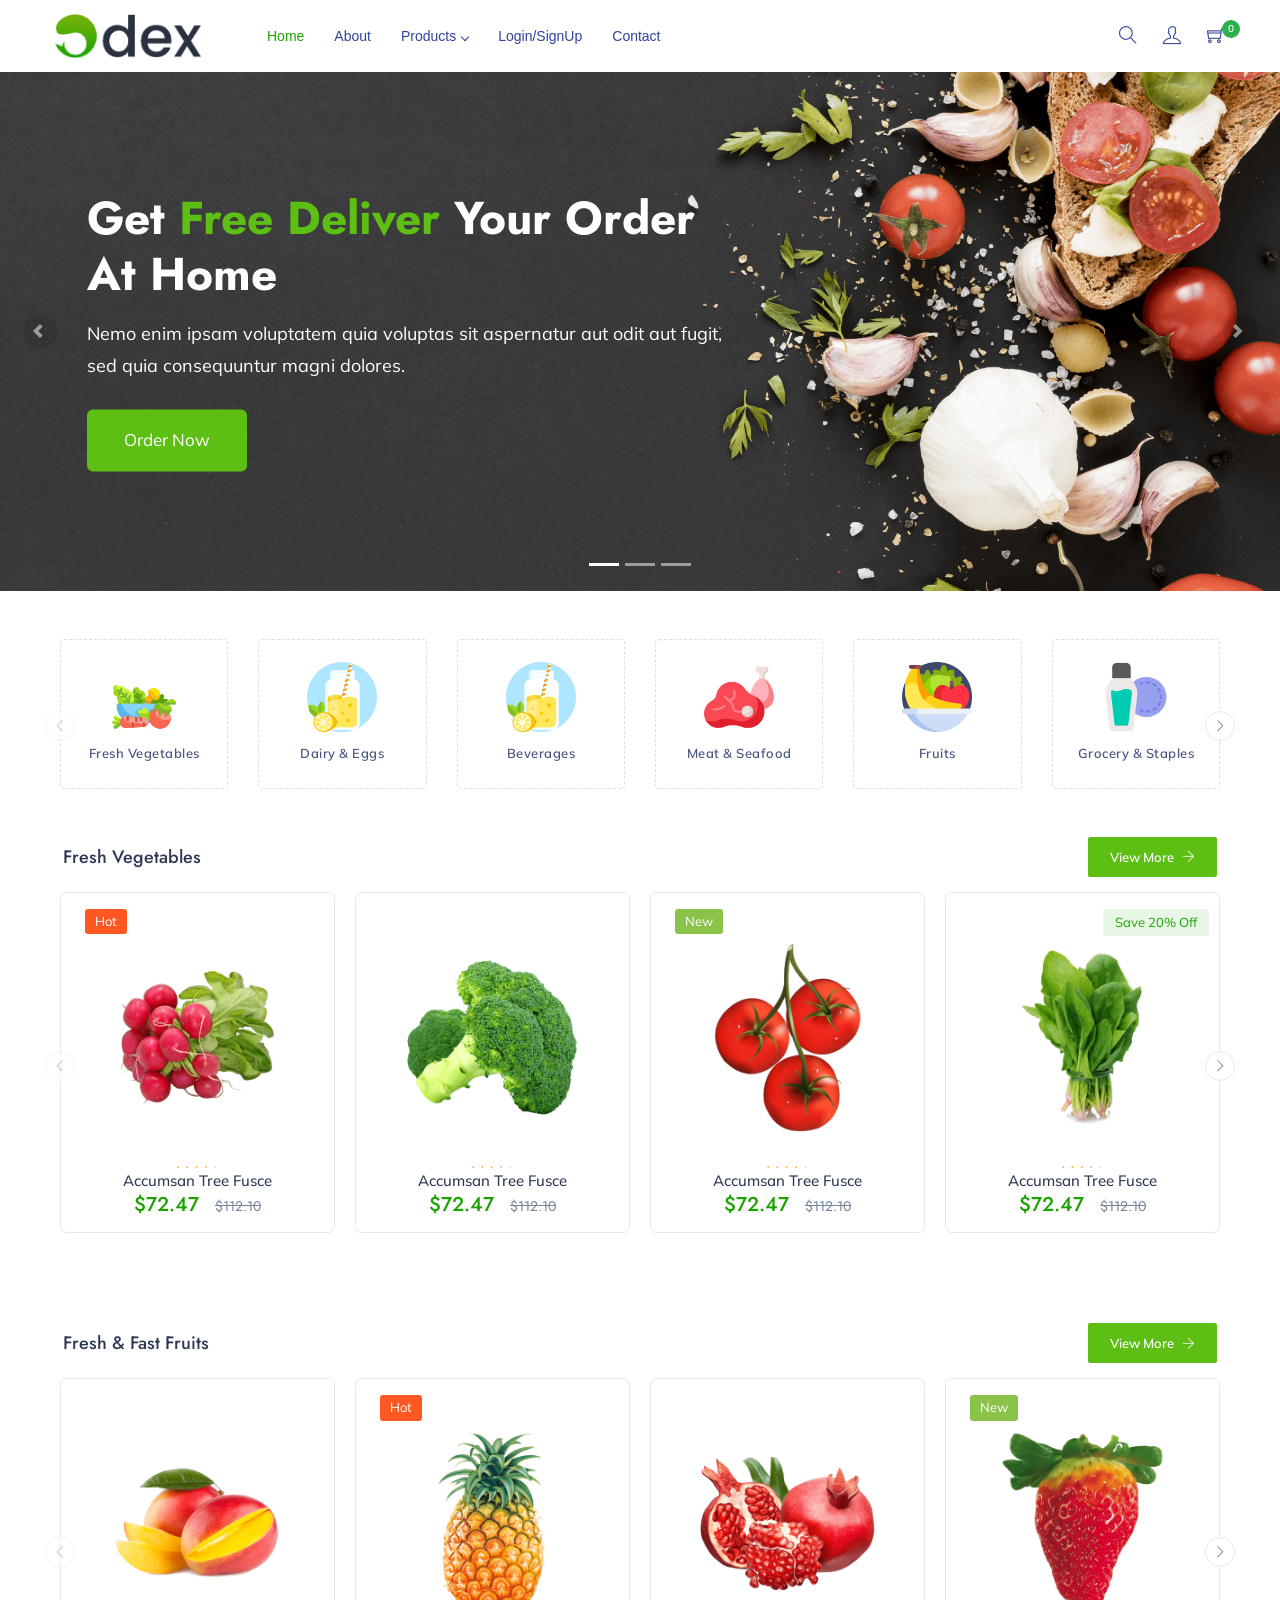
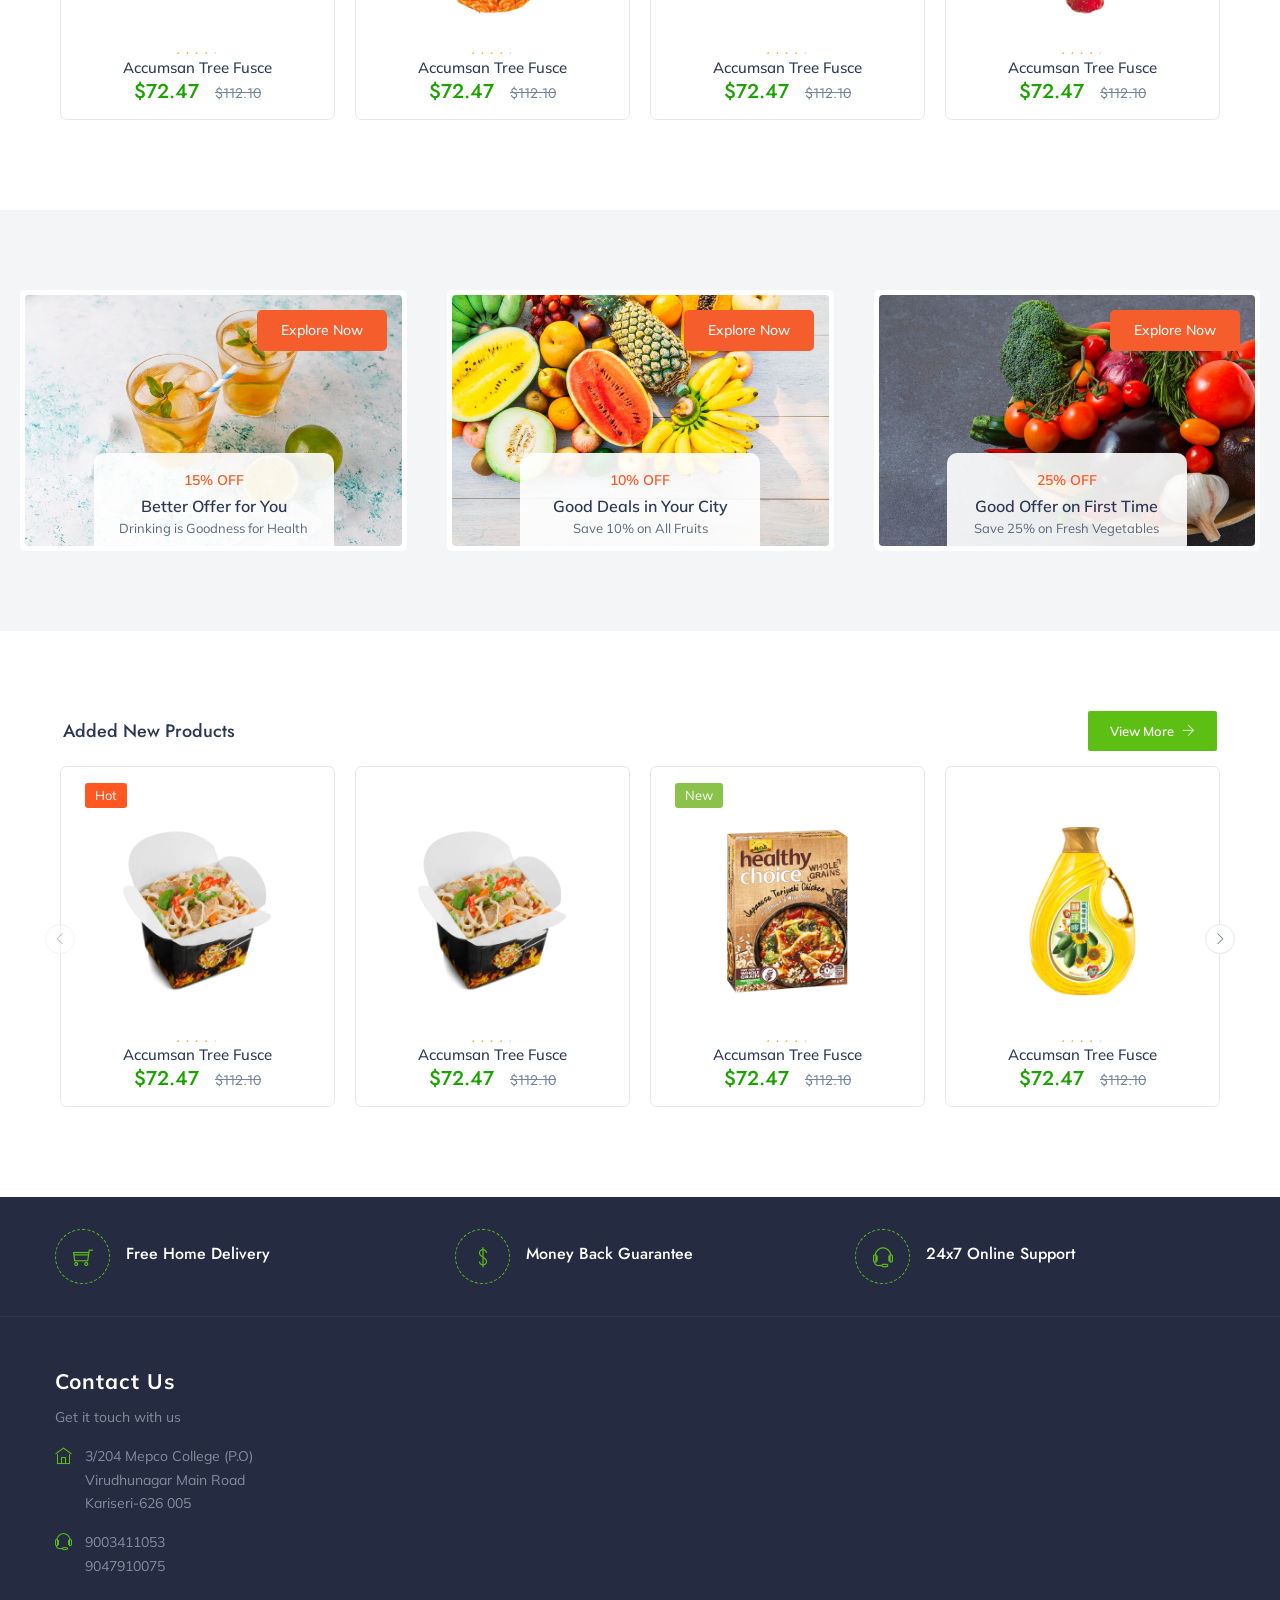
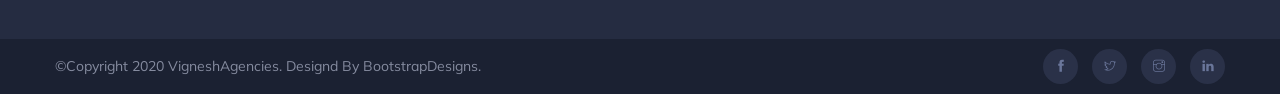
<file: index.html>
﻿<!-- <?php

session_start();
include("includes/db.php");
include("funcs/funcs.php");

?> -->

<!DOCTYPE html>
<html lang="en">
	<head>
		<meta charset="utf-8" />
		<meta name="author" content="www.frebsite.nl" />
		<meta name="viewport" content="width=device-width, initial-scale=1.0" />
		<link rel="shortcut icon" href="/assets/img/c-10.png" type="image/x-icon">
        <title>Vignesh Agencies - Anil Crackers</title>
		 
        <!-- Custom CSS -->
        <link href="assets/css/styles.css" rel="stylesheet">
		
    </head>
	
    <body class="grocery-theme">
	
        <!-- ============================================================== -->
        <!-- Preloader - style you can find in spinners.css -->
        <!-- ============================================================== -->
        <div id="preloader"><div class="preloader"><span></span><span></span></div></div>
		
		
        <!-- ============================================================== -->
        <!-- Main wrapper - style you can find in pages.scss -->
        <!-- ============================================================== -->
        <div id="main-wrapper">
		
            <!-- ============================================================== -->
            <!-- Top header  -->
            <!-- ============================================================== -->
            <!-- Start Navigation -->
				
				<!-- Main header -->
				<div class="general_header">
					<div class="container">
						<div class="row align-items-center">
							<div class="col-lg-2 col-md-2 col-sm-3 col-4">
								<a class="nav-brand" href="#">
									<img src="assets/img/grocery-logo.png" class="logo" alt="" />
								</a>
							</div>
							<div class="col-lg-7 col-md-7 col-sm-4 col-3">
								<nav id="navigation" class="navigation navigation-landscape">
									<div class="nav-header">
										<div class="nav-toggle"></div>
									</div>
									<div class="nav-menus-wrapper" style="transition-property: none;">
										<ul class="nav-menu">
										
											<li class="active"><a href="#">Home<span class="submenu-indicator"></span></a>
												
											</li>
											
											<li><a href="#">About<span class="submenu-indicator"></span></a>
												
											</li>
											
											<li><a href="#">Products<span class="submenu-indicator"></span></a>
												<ul class="nav-dropdown nav-submenu">
													<li><a href="#">Gallery<span class="submenu-indicator"></span></a>
													</li>
													<li><a href="#">PriceList<span class="submenu-indicator"></span></a>
														
													</li>
												</ul>
											</li>
											
											<li><a href="#">Login/SignUp<span class="submenu-indicator"></span></a>
												
											</li>
											
											<li><a href="#">Contact<span class="submenu-indicator"></span></a>
												
											</li>
											
										</ul>

									</div>
								</nav>
							</div>
							
							<div class="col-lg-3 col-md-3 col-sm-5 col-5">
								<div class="general_head_right">
									<ul>
										<li><a data-toggle="collapse" href="#mySearch" role="button" aria-expanded="false" aria-controls="mySearch"><i class="ti-search"></i></a></li>
										<li><a href="login-signup.html"><i class="ti-user"></i></a></li>
										<li><a href="javascript:void(0);" onclick="openRightMenu()"><i class="ti-shopping-cart"></i><span class="cart_counter">0</span></a></li>
									</ul>
								</div>
								<div class="collapse" id="mySearch">
									<div class="blocks search_blocks">
										<div class="input-group">
											<input type="text" class="form-control" placeholder="Search entire store here...">
											<div class="input-group-append">
											<button class="btn search_btn" type="button"><i class="ti-search"></i></button>
											</div>
										</div>
									</div>
								</div>
							</div>
							
						</div>
					</div>
				</div>
				
			</div>
			<!-- End Navigation -->
			<div class="clearfix"></div>
			<!-- ============================================================== -->
			<!-- Top header  -->
			<!-- ============================================================== -->
			
			
			<!-- ======================== Banner Start ==================== -->
			<div id="carouselExampleIndicators" class="carousel slide" data-ride="carousel">
				<ol class="carousel-indicators">
					<li data-target="#carouselExampleIndicators" data-slide-to="0" class="active"></li>
					<li data-target="#carouselExampleIndicators" data-slide-to="1"></li>
					<li data-target="#carouselExampleIndicators" data-slide-to="2"></li>
				</ol>
				<div class="carousel-inner">
					<div class="carousel-item active">
						<img class="d-block w-100" src="assets/img/banner-5.png" alt="First slide">
						<div class="carousel-caption banner_caption light">
							<h4>Get <span class="theme-cl">Free Deliver</span> Your Order At Home</h4>
							<p>Nemo enim ipsam voluptatem quia voluptas sit aspernatur aut odit aut fugit, sed quia consequuntur magni dolores.</p>
							<a href="search-sidebar.html" class="btn btn-theme">Order Now</a>
						</div>
					</div>
					
					<div class="carousel-item">
						<img class="d-block w-100" src="assets/img/banner-5.png" alt="First slide">
						<div class="carousel-caption banner_caption light">
							<h4>Get <span class="theme-cl">Fresh</span> Fruits & Vegetables </h4>
							<p>Nemo enim ipsam voluptatem quia voluptas sit aspernatur aut odit aut fugit, sed quia consequuntur magni dolores.</p>
							<a href="search-sidebar.html" class="btn btn-theme">Order Now</a>
						</div>
					</div>
				
					<div class="carousel-item">
						<img class="d-block w-100" src="assets/img/banner-6.png" alt="First slide">
						<div class="carousel-caption banner_caption">
							<h4>Fresh Fruits in <span class="theme-cl">Your City</span> with Free Deliver</h4>
							<p>Nemo enim ipsam voluptatem quia voluptas sit aspernatur aut odit aut fugit, sed quia consequuntur magni dolores.</p>
							<a href="search-sidebar.html" class="btn btn-theme">Order Now</a>
						</div>
					</div>
					
				</div>
				
				<a class="carousel-control-prev" href="#carouselExampleIndicators" role="button" data-slide="prev">
					<span class="carousel-control-prev-icon" aria-hidden="true"></span>
					<span class="sr-only">Previous</span>
				</a>
				<a class="carousel-control-next" href="#carouselExampleIndicators" role="button" data-slide="next">
					<span class="carousel-control-next-icon" aria-hidden="true"></span>
					<span class="sr-only">Next</span>
				</a>
			</div>
			<!-- ======================== Banner End ==================== -->
			
			<!-- ======================== Choose Category Start ==================== -->
			<section class="pt-5 pb-5">
				<div class="container">
					
					<div class="row">
						<div class="col-lg-12 col-md-12 col-sm-12">
							<div class="owl-carousel category-slider owl-theme">
							
								<!-- Single Item -->
								<div class="item">
									<div class="woo_category_box border_style rounded">
										<div class="woo_cat_thumb">
											<a href="search-sidebar.html"><img src="assets/img/c-1.png" class="img-fluid" alt="" /></a>
										</div>
										<div class="woo_cat_caption">
											<h4><a href="search-sidebar.html">Fresh Vegetables</a></h4>
										</div>
									</div>
								</div>
								
								<!-- Single Item -->
								<div class="item">
									<div class="woo_category_box border_style rounded">
										<div class="woo_cat_thumb">
											<a href="search-sidebar.html"><img src="assets/img/c-3.png" class="img-fluid" alt="" /></a>
										</div>
										<div class="woo_cat_caption">
											<h4><a href="search-sidebar.html">Dairy & Eggs</a></h4>
										</div>
									</div>
								</div>
								
								<!-- Single Item -->
								<div class="item">
									<div class="woo_category_box border_style rounded">
										<div class="woo_cat_thumb">
											<a href="search-sidebar.html"><img src="assets/img/c-3.png" class="img-fluid" alt="" /></a>
										</div>
										<div class="woo_cat_caption">
											<h4><a href="search-sidebar.html">Beverages</a></h4>
										</div>
									</div>
								</div>
								
								<!-- Single Item -->
								<div class="item">
									<div class="woo_category_box border_style rounded">
										<div class="woo_cat_thumb">
											<a href="search-sidebar.html"><img src="assets/img/c-4.png" class="img-fluid" alt="" /></a>
										</div>
										<div class="woo_cat_caption">
											<h4><a href="search-sidebar.html">Meat & Seafood</a></h4>
										</div>
									</div>
								</div>
								
								<!-- Single Item -->
								<div class="item">
									<div class="woo_category_box border_style rounded">
										<div class="woo_cat_thumb">
											<a href="search-sidebar.html"><img src="assets/img/c-5.png" class="img-fluid" alt="" /></a>
										</div>
										<div class="woo_cat_caption">
											<h4><a href="search-sidebar.html">Fruits</a></h4>
										</div>
									</div>
								</div>
								
								<!-- Single Item -->
								<div class="item">
									<div class="woo_category_box border_style rounded">
										<div class="woo_cat_thumb">
											<a href="search-sidebar.html"><img src="assets/img/c-6.png" class="img-fluid" alt="" /></a>
										</div>
										<div class="woo_cat_caption">
											<h4><a href="search-sidebar.html">Grocery & Staples</a></h4>
										</div>
									</div>
								</div>
								
								<!-- Single Item -->
								<div class="item">
									<div class="woo_category_box border_style rounded">
										<div class="woo_cat_thumb">
											<a href="search-sidebar.html"><img src="assets/img/c-7.png" class="img-fluid" alt="" /></a>
										</div>
										<div class="woo_cat_caption">
											<h4><a href="search-sidebar.html">Snacks</a></h4>
										</div>
									</div>
								</div>
								
								<!-- Single Item -->
								<div class="item">
									<div class="woo_category_box border_style rounded">
										<div class="woo_cat_thumb">
											<a href="search-sidebar.html"><img src="assets/img/c-8.png" class="img-fluid" alt="" /></a>
										</div>
										<div class="woo_cat_caption">
											<h4><a href="search-sidebar.html">Pets care</a></h4>
										</div>
									</div>
								</div>
								
								<!-- Single Item -->
								<div class="item">
									<div class="woo_category_box border_style rounded">
										<div class="woo_cat_thumb">
											<a href="search-sidebar.html"><img src="assets/img/c-9.png" class="img-fluid" alt="" /></a>
										</div>
										<div class="woo_cat_caption">
											<h4><a href="search-sidebar.html">Electornics</a></h4>
										</div>
									</div>
								</div>
								
								<!-- Single Item -->
								<div class="item">
									<div class="woo_category_box border_style rounded">
										<div class="woo_cat_thumb">
											<a href="search-sidebar.html"><img src="assets/img/c-10.png" class="img-fluid" alt="" /></a>
										</div>
										<div class="woo_cat_caption">
											<h4><a href="search-sidebar.html">Home Care</a></h4>
										</div>
									</div>
								</div>
								
								<!-- Single Item -->
								<div class="item">
									<div class="woo_category_box border_style rounded">
										<div class="woo_cat_thumb">
											<a href="search-sidebar.html"><img src="assets/img/c-12.png" class="img-fluid" alt="" /></a>
										</div>
										<div class="woo_cat_caption">
											<h4><a href="search-sidebar.html">Noodles & Sauces</a></h4>
										</div>
									</div>
								</div>
								
								<!-- Single Item -->
								<div class="item">
									<div class="woo_category_box border_style rounded">
										<div class="woo_cat_thumb">
											<a href="search-sidebar.html"><img src="assets/img/c-11.png" class="img-fluid" alt="" /></a>
										</div>
										<div class="woo_cat_caption">
											<h4><a href="search-sidebar.html">Dry Snacks</a></h4>
										</div>
									</div>
								</div>
							
							</div>
						</div>
					</div>
					
				</div>
			</section>
			<div class="clearfix"></div>
			<!-- ======================== Choose Category End ==================== -->
			
			<!-- ======================== Fresh Vegetables Start ==================== -->
			<section class="pt-0">
				<div class="container">
					
					<div class="row">
						<div class="col-lg-12 col-md-12 col-sm-12">
							<div class="sec-heading-flex pl-2 pr-2">
								<div class="sec-heading-flex-one">
									<h2>Fresh Vegetables</h2>
								</div>
								<div class="sec-heading-flex-last">
									<a href="search-sidebar.html" class="btn btn-theme">View More<i class="ti-arrow-right ml-2"></i></a>
								</div>
							</div>
						</div>
					</div>
					
					<div class="row">
						<div class="col-lg-12 col-md-12">
							<div class="owl-carousel products-slider owl-theme">
							
								<!-- Single Item -->
								<div class="item">
									<div class="woo_product_grid">
										<span class="woo_pr_tag hot">Hot</span>
										<div class="woo_product_thumb">
											<img src="assets/img/vegetables/1.png" class="img-fluid" alt="" />
										</div>
										<div class="woo_product_caption center">
											<div class="woo_rate">
												<i class="fa fa-star filled"></i>
												<i class="fa fa-star filled"></i>
												<i class="fa fa-star filled"></i>
												<i class="fa fa-star filled"></i>
												<i class="fa fa-star"></i>
											</div>
											<div class="woo_title">
												<h4 class="woo_pro_title"><a href="detail-1.html">Accumsan Tree Fusce</a></h4>
											</div>
											<div class="woo_price">
												<h6>$72.47<span class="less_price">$112.10</span></h6>
											</div>
										</div>
										<div class="woo_product_cart hover">
											<ul>
												<li><a href="javascript:void(0);" data-toggle="modal" data-target="#viewproduct-over" class="woo_cart_btn btn_cart"><i class="ti-eye"></i></a></li>
												<li><a href="add-to-cart.html" class="woo_cart_btn btn_view"><i class="ti-shopping-cart"></i></a></li>
												<li><a href="wishlist.html" class="woo_cart_btn btn_save"><i class="ti-heart"></i></a></li>
											</ul>
										</div>								
									</div>
								</div>
								
								<!-- Single Item -->
								<div class="item">
									<div class="woo_product_grid">
										<div class="woo_product_thumb">
											<img src="assets/img/vegetables/2.png" class="img-fluid" alt="" />
										</div>
										<div class="woo_product_caption center">
											<div class="woo_rate">
												<i class="fa fa-star filled"></i>
												<i class="fa fa-star filled"></i>
												<i class="fa fa-star filled"></i>
												<i class="fa fa-star filled"></i>
												<i class="fa fa-star"></i>
											</div>
											<div class="woo_title">
												<h4 class="woo_pro_title"><a href="detail-1.html">Accumsan Tree Fusce</a></h4>
											</div>
											<div class="woo_price">
												<h6>$72.47<span class="less_price">$112.10</span></h6>
											</div>
										</div>
										<div class="woo_product_cart hover">
											<ul>
												<li><a href="javascript:void(0);" data-toggle="modal" data-target="#viewproduct-over" class="woo_cart_btn btn_cart"><i class="ti-eye"></i></a></li>
												<li><a href="add-to-cart.html" class="woo_cart_btn btn_view"><i class="ti-shopping-cart"></i></a></li>
												<li><a href="wishlist.html" class="woo_cart_btn btn_save"><i class="ti-heart"></i></a></li>
											</ul>
										</div>								
									</div>
								</div>
								
								<!-- Single Item -->
								<div class="item">
									<div class="woo_product_grid">
										<span class="woo_pr_tag new">New</span>
										<div class="woo_product_thumb">
											<img src="assets/img/vegetables/3.png" class="img-fluid" alt="" />
										</div>
										<div class="woo_product_caption center">
											<div class="woo_rate">
												<i class="fa fa-star filled"></i>
												<i class="fa fa-star filled"></i>
												<i class="fa fa-star filled"></i>
												<i class="fa fa-star filled"></i>
												<i class="fa fa-star"></i>
											</div>
											<div class="woo_title">
												<h4 class="woo_pro_title"><a href="detail-1.html">Accumsan Tree Fusce</a></h4>
											</div>
											<div class="woo_price">
												<h6>$72.47<span class="less_price">$112.10</span></h6>
											</div>
										</div>
										<div class="woo_product_cart hover">
											<ul>
												<li><a href="javascript:void(0);" data-toggle="modal" data-target="#viewproduct-over" class="woo_cart_btn btn_cart"><i class="ti-eye"></i></a></li>
												<li><a href="add-to-cart.html" class="woo_cart_btn btn_view"><i class="ti-shopping-cart"></i></a></li>
												<li><a href="wishlist.html" class="woo_cart_btn btn_save"><i class="ti-heart"></i></a></li>
											</ul>
										</div>								
									</div>
								</div>
								
								<!-- Single Item -->
								<div class="item">
									<div class="woo_product_grid">
										<span class="woo_offer_sell">Save 20% Off</span>
										<div class="woo_product_thumb">
											<img src="assets/img/vegetables/4.png" class="img-fluid" alt="" />
										</div>
										<div class="woo_product_caption center">
											<div class="woo_rate">
												<i class="fa fa-star filled"></i>
												<i class="fa fa-star filled"></i>
												<i class="fa fa-star filled"></i>
												<i class="fa fa-star filled"></i>
												<i class="fa fa-star"></i>
											</div>
											<div class="woo_title">
												<h4 class="woo_pro_title"><a href="detail-1.html">Accumsan Tree Fusce</a></h4>
											</div>
											<div class="woo_price">
												<h6>$72.47<span class="less_price">$112.10</span></h6>
											</div>
										</div>
										<div class="woo_product_cart hover">
											<ul>
												<li><a href="javascript:void(0);" data-toggle="modal" data-target="#viewproduct-over" class="woo_cart_btn btn_cart"><i class="ti-eye"></i></a></li>
												<li><a href="add-to-cart.html" class="woo_cart_btn btn_view"><i class="ti-shopping-cart"></i></a></li>
												<li><a href="wishlist.html" class="woo_cart_btn btn_save"><i class="ti-heart"></i></a></li>
											</ul>
										</div>								
									</div>
								</div>
								
								<!-- Single Item -->
								<div class="item">
									<div class="woo_product_grid">
										<span class="woo_pr_tag hot">Hot</span>
										<div class="woo_product_thumb">
											<img src="assets/img/vegetables/5.png" class="img-fluid" alt="" />
										</div>
										<div class="woo_product_caption center">
											<div class="woo_rate">
												<i class="fa fa-star filled"></i>
												<i class="fa fa-star filled"></i>
												<i class="fa fa-star filled"></i>
												<i class="fa fa-star filled"></i>
												<i class="fa fa-star"></i>
											</div>
											<div class="woo_title">
												<h4 class="woo_pro_title"><a href="detail-1.html">Accumsan Tree Fusce</a></h4>
											</div>
											<div class="woo_price">
												<h6>$72.47<span class="less_price">$112.10</span></h6>
											</div>
										</div>
										<div class="woo_product_cart hover">
											<ul>
												<li><a href="javascript:void(0);" data-toggle="modal" data-target="#viewproduct-over" class="woo_cart_btn btn_cart"><i class="ti-eye"></i></a></li>
												<li><a href="add-to-cart.html" class="woo_cart_btn btn_view"><i class="ti-shopping-cart"></i></a></li>
												<li><a href="wishlist.html" class="woo_cart_btn btn_save"><i class="ti-heart"></i></a></li>
											</ul>
										</div>								
									</div>
								</div>
								
								<!-- Single Item -->
								<div class="item">
									<div class="woo_product_grid">
										<div class="woo_product_thumb">
											<img src="assets/img/vegetables/6.png" class="img-fluid" alt="" />
										</div>
										<div class="woo_product_caption center">
											<div class="woo_rate">
												<i class="fa fa-star filled"></i>
												<i class="fa fa-star filled"></i>
												<i class="fa fa-star filled"></i>
												<i class="fa fa-star filled"></i>
												<i class="fa fa-star"></i>
											</div>
											<div class="woo_title">
												<h4 class="woo_pro_title"><a href="detail-1.html">Accumsan Tree Fusce</a></h4>
											</div>
											<div class="woo_price">
												<h6>$72.47<span class="less_price">$112.10</span></h6>
											</div>
										</div>
										<div class="woo_product_cart hover">
											<ul>
												<li><a href="javascript:void(0);" data-toggle="modal" data-target="#viewproduct-over" class="woo_cart_btn btn_cart"><i class="ti-eye"></i></a></li>
												<li><a href="add-to-cart.html" class="woo_cart_btn btn_view"><i class="ti-shopping-cart"></i></a></li>
												<li><a href="wishlist.html" class="woo_cart_btn btn_save"><i class="ti-heart"></i></a></li>
											</ul>
										</div>								
									</div>
								</div>
								
								<!-- Single Item -->
								<div class="item">
									<div class="woo_product_grid">
										<span class="woo_pr_tag hot">Hot</span>
										<div class="woo_product_thumb">
											<img src="assets/img/vegetables/7.png" class="img-fluid" alt="" />
										</div>
										<div class="woo_product_caption center">
											<div class="woo_rate">
												<i class="fa fa-star filled"></i>
												<i class="fa fa-star filled"></i>
												<i class="fa fa-star filled"></i>
												<i class="fa fa-star filled"></i>
												<i class="fa fa-star"></i>
											</div>
											<div class="woo_title">
												<h4 class="woo_pro_title"><a href="detail-1.html">Accumsan Tree Fusce</a></h4>
											</div>
											<div class="woo_price">
												<h6>$72.47<span class="less_price">$112.10</span></h6>
											</div>
										</div>
										<div class="woo_product_cart hover">
											<ul>
												<li><a href="javascript:void(0);" data-toggle="modal" data-target="#viewproduct-over" class="woo_cart_btn btn_cart"><i class="ti-eye"></i></a></li>
												<li><a href="add-to-cart.html" class="woo_cart_btn btn_view"><i class="ti-shopping-cart"></i></a></li>
												<li><a href="wishlist.html" class="woo_cart_btn btn_save"><i class="ti-heart"></i></a></li>
											</ul>
										</div>								
									</div>
								</div>
								
								<!-- Single Item -->
								<div class="item">
									<div class="woo_product_grid">
										<span class="woo_pr_tag new">New</span>
										<div class="woo_product_thumb">
											<img src="assets/img/vegetables/8.png" class="img-fluid" alt="" />
										</div>
										<div class="woo_product_caption center">
											<div class="woo_rate">
												<i class="fa fa-star filled"></i>
												<i class="fa fa-star filled"></i>
												<i class="fa fa-star filled"></i>
												<i class="fa fa-star filled"></i>
												<i class="fa fa-star"></i>
											</div>
											<div class="woo_title">
												<h4 class="woo_pro_title"><a href="detail-1.html">Accumsan Tree Fusce</a></h4>
											</div>
											<div class="woo_price">
												<h6>$72.47<span class="less_price">$112.10</span></h6>
											</div>
										</div>
										<div class="woo_product_cart hover">
											<ul>
												<li><a href="javascript:void(0);" data-toggle="modal" data-target="#viewproduct-over" class="woo_cart_btn btn_cart"><i class="ti-eye"></i></a></li>
												<li><a href="add-to-cart.html" class="woo_cart_btn btn_view"><i class="ti-shopping-cart"></i></a></li>
												<li><a href="wishlist.html" class="woo_cart_btn btn_save"><i class="ti-heart"></i></a></li>
											</ul>
										</div>								
									</div>
								</div>
							
							</div>
						</div>
					</div>
				</div>
			</section>
			<div class="clearfix"></div>
			<!-- ======================== Fresh Vegetables End ==================== -->
			
			<!-- ======================== Fresh & Fast Fruits Start ==================== -->
			<section class="pt-0">
				<div class="container">
					
					<div class="row">
						<div class="col-lg-12 col-md-12 col-sm-12">
							<div class="sec-heading-flex pl-2 pr-2">
								<div class="sec-heading-flex-one">
									<h2>Fresh & Fast Fruits</h2>
								</div>
								<div class="sec-heading-flex-last">
									<a href="search-sidebar.html" class="btn btn-theme">View More<i class="ti-arrow-right ml-2"></i></a>
								</div>
							</div>
						</div>
					</div>
					
					<div class="row">
						<div class="col-lg-12 col-md-12">
							<div class="owl-carousel products-slider owl-theme">
							
								<!-- Single Item -->
								<div class="item">
									<div class="woo_product_grid">
										<div class="woo_product_thumb">
											<img src="assets/img/fruits/1.png" class="img-fluid" alt="" />
										</div>
										<div class="woo_product_caption center">
											<div class="woo_rate">
												<i class="fa fa-star filled"></i>
												<i class="fa fa-star filled"></i>
												<i class="fa fa-star filled"></i>
												<i class="fa fa-star filled"></i>
												<i class="fa fa-star"></i>
											</div>
											<div class="woo_title">
												<h4 class="woo_pro_title"><a href="detail-1.html">Accumsan Tree Fusce</a></h4>
											</div>
											<div class="woo_price">
												<h6>$72.47<span class="less_price">$112.10</span></h6>
											</div>
										</div>
										<div class="woo_product_cart hover">
											<ul>
												<li><a href="javascript:void(0);" data-toggle="modal" data-target="#viewproduct-over" class="woo_cart_btn btn_cart"><i class="ti-eye"></i></a></li>
												<li><a href="add-to-cart.html" class="woo_cart_btn btn_view"><i class="ti-shopping-cart"></i></a></li>
												<li><a href="wishlist.html" class="woo_cart_btn btn_save"><i class="ti-heart"></i></a></li>
											</ul>
										</div>								
									</div>
								</div>
								
								<!-- Single Item -->
								<div class="item">
									<div class="woo_product_grid">
										<span class="woo_pr_tag hot">Hot</span>
										<div class="woo_product_thumb">
											<img src="assets/img/fruits/2.png" class="img-fluid" alt="" />
										</div>
										<div class="woo_product_caption center">
											<div class="woo_rate">
												<i class="fa fa-star filled"></i>
												<i class="fa fa-star filled"></i>
												<i class="fa fa-star filled"></i>
												<i class="fa fa-star filled"></i>
												<i class="fa fa-star"></i>
											</div>
											<div class="woo_title">
												<h4 class="woo_pro_title"><a href="detail-1.html">Accumsan Tree Fusce</a></h4>
											</div>
											<div class="woo_price">
												<h6>$72.47<span class="less_price">$112.10</span></h6>
											</div>
										</div>
										<div class="woo_product_cart hover">
											<ul>
												<li><a href="javascript:void(0);" data-toggle="modal" data-target="#viewproduct-over" class="woo_cart_btn btn_cart"><i class="ti-eye"></i></a></li>
												<li><a href="add-to-cart.html" class="woo_cart_btn btn_view"><i class="ti-shopping-cart"></i></a></li>
												<li><a href="wishlist.html" class="woo_cart_btn btn_save"><i class="ti-heart"></i></a></li>
											</ul>
										</div>								
									</div>
								</div>
								
								<!-- Single Item -->
								<div class="item">
									<div class="woo_product_grid">
										<div class="woo_product_thumb">
											<img src="assets/img/fruits/3.png" class="img-fluid" alt="" />
										</div>
										<div class="woo_product_caption center">
											<div class="woo_rate">
												<i class="fa fa-star filled"></i>
												<i class="fa fa-star filled"></i>
												<i class="fa fa-star filled"></i>
												<i class="fa fa-star filled"></i>
												<i class="fa fa-star"></i>
											</div>
											<div class="woo_title">
												<h4 class="woo_pro_title"><a href="detail-1.html">Accumsan Tree Fusce</a></h4>
											</div>
											<div class="woo_price">
												<h6>$72.47<span class="less_price">$112.10</span></h6>
											</div>
										</div>
										<div class="woo_product_cart hover">
											<ul>
												<li><a href="javascript:void(0);" data-toggle="modal" data-target="#viewproduct-over" class="woo_cart_btn btn_cart"><i class="ti-eye"></i></a></li>
												<li><a href="add-to-cart.html" class="woo_cart_btn btn_view"><i class="ti-shopping-cart"></i></a></li>
												<li><a href="wishlist.html" class="woo_cart_btn btn_save"><i class="ti-heart"></i></a></li>
											</ul>
										</div>								
									</div>
								</div>
								
								<!-- Single Item -->
								<div class="item">
									<div class="woo_product_grid">
										<span class="woo_pr_tag new">New</span>
										<div class="woo_product_thumb">
											<img src="assets/img/fruits/4.png" class="img-fluid" alt="" />
										</div>
										<div class="woo_product_caption center">
											<div class="woo_rate">
												<i class="fa fa-star filled"></i>
												<i class="fa fa-star filled"></i>
												<i class="fa fa-star filled"></i>
												<i class="fa fa-star filled"></i>
												<i class="fa fa-star"></i>
											</div>
											<div class="woo_title">
												<h4 class="woo_pro_title"><a href="detail-1.html">Accumsan Tree Fusce</a></h4>
											</div>
											<div class="woo_price">
												<h6>$72.47<span class="less_price">$112.10</span></h6>
											</div>
										</div>
										<div class="woo_product_cart hover">
											<ul>
												<li><a href="javascript:void(0);" data-toggle="modal" data-target="#viewproduct-over" class="woo_cart_btn btn_cart"><i class="ti-eye"></i></a></li>
												<li><a href="add-to-cart.html" class="woo_cart_btn btn_view"><i class="ti-shopping-cart"></i></a></li>
												<li><a href="wishlist.html" class="woo_cart_btn btn_save"><i class="ti-heart"></i></a></li>
											</ul>
										</div>								
									</div>
								</div>
								
								<!-- Single Item -->
								<div class="item">
									<div class="woo_product_grid">
										<div class="woo_product_thumb">
											<img src="assets/img/fruits/5.png" class="img-fluid" alt="" />
										</div>
										<div class="woo_product_caption center">
											<div class="woo_rate">
												<i class="fa fa-star filled"></i>
												<i class="fa fa-star filled"></i>
												<i class="fa fa-star filled"></i>
												<i class="fa fa-star filled"></i>
												<i class="fa fa-star"></i>
											</div>
											<div class="woo_title">
												<h4 class="woo_pro_title"><a href="detail-1.html">Accumsan Tree Fusce</a></h4>
											</div>
											<div class="woo_price">
												<h6>$72.47<span class="less_price">$112.10</span></h6>
											</div>
										</div>
										<div class="woo_product_cart hover">
											<ul>
												<li><a href="javascript:void(0);" data-toggle="modal" data-target="#viewproduct-over" class="woo_cart_btn btn_cart"><i class="ti-eye"></i></a></li>
												<li><a href="add-to-cart.html" class="woo_cart_btn btn_view"><i class="ti-shopping-cart"></i></a></li>
												<li><a href="wishlist.html" class="woo_cart_btn btn_save"><i class="ti-heart"></i></a></li>
											</ul>
										</div>								
									</div>
								</div>
								
								<!-- Single Item -->
								<div class="item">
									<div class="woo_product_grid">
										<span class="woo_pr_tag hot">Hot</span>
										<div class="woo_product_thumb">
											<img src="assets/img/fruits/6.png" class="img-fluid" alt="" />
										</div>
										<div class="woo_product_caption center">
											<div class="woo_rate">
												<i class="fa fa-star filled"></i>
												<i class="fa fa-star filled"></i>
												<i class="fa fa-star filled"></i>
												<i class="fa fa-star filled"></i>
												<i class="fa fa-star"></i>
											</div>
											<div class="woo_title">
												<h4 class="woo_pro_title"><a href="detail-1.html">Accumsan Tree Fusce</a></h4>
											</div>
											<div class="woo_price">
												<h6>$72.47<span class="less_price">$112.10</span></h6>
											</div>
										</div>
										<div class="woo_product_cart hover">
											<ul>
												<li><a href="javascript:void(0);" data-toggle="modal" data-target="#viewproduct-over" class="woo_cart_btn btn_cart"><i class="ti-eye"></i></a></li>
												<li><a href="add-to-cart.html" class="woo_cart_btn btn_view"><i class="ti-shopping-cart"></i></a></li>
												<li><a href="wishlist.html" class="woo_cart_btn btn_save"><i class="ti-heart"></i></a></li>
											</ul>
										</div>								
									</div>
								</div>
								
								<!-- Single Item -->
								<div class="item">
									<div class="woo_product_grid">
										<div class="woo_product_thumb">
											<img src="assets/img/fruits/7.png" class="img-fluid" alt="" />
										</div>
										<div class="woo_product_caption center">
											<div class="woo_rate">
												<i class="fa fa-star filled"></i>
												<i class="fa fa-star filled"></i>
												<i class="fa fa-star filled"></i>
												<i class="fa fa-star filled"></i>
												<i class="fa fa-star"></i>
											</div>
											<div class="woo_title">
												<h4 class="woo_pro_title"><a href="detail-1.html">Accumsan Tree Fusce</a></h4>
											</div>
											<div class="woo_price">
												<h6>$72.47<span class="less_price">$112.10</span></h6>
											</div>
										</div>
										<div class="woo_product_cart hover">
											<ul>
												<li><a href="javascript:void(0);" data-toggle="modal" data-target="#viewproduct-over" class="woo_cart_btn btn_cart"><i class="ti-eye"></i></a></li>
												<li><a href="add-to-cart.html" class="woo_cart_btn btn_view"><i class="ti-shopping-cart"></i></a></li>
												<li><a href="wishlist.html" class="woo_cart_btn btn_save"><i class="ti-heart"></i></a></li>
											</ul>
										</div>								
									</div>
								</div>
								
								<!-- Single Item -->
								<div class="item">
									<div class="woo_product_grid">
										<span class="woo_offer_sell">Save 10% Off</span>
										<div class="woo_product_thumb">
											<img src="assets/img/fruits/8.png" class="img-fluid" alt="" />
										</div>
										<div class="woo_product_caption center">
											<div class="woo_rate">
												<i class="fa fa-star filled"></i>
												<i class="fa fa-star filled"></i>
												<i class="fa fa-star filled"></i>
												<i class="fa fa-star filled"></i>
												<i class="fa fa-star"></i>
											</div>
											<div class="woo_title">
												<h4 class="woo_pro_title"><a href="detail-1.html">Accumsan Tree Fusce</a></h4>
											</div>
											<div class="woo_price">
												<h6>$72.47<span class="less_price">$112.10</span></h6>
											</div>
										</div>
										<div class="woo_product_cart hover">
											<ul>
												<li><a href="javascript:void(0);" data-toggle="modal" data-target="#viewproduct-over" class="woo_cart_btn btn_cart"><i class="ti-eye"></i></a></li>
												<li><a href="add-to-cart.html" class="woo_cart_btn btn_view"><i class="ti-shopping-cart"></i></a></li>
												<li><a href="wishlist.html" class="woo_cart_btn btn_save"><i class="ti-heart"></i></a></li>
											</ul>
										</div>								
									</div>
								</div>
							
							</div>
						</div>
					</div>
				</div>
			</section>
			<div class="clearfix"></div>
			<!-- ======================== Fresh & Fast Fruits End ==================== -->
			
			<!-- ======================== Offer Banner Start ==================== -->
			<section class="offer-banner-wrap gray">
				<div class="container-fluid">
					<div class="row">
						<div class="col-lg-12 col-md-12">
							<div class="owl-carousel banner-offers owl-theme">
								
								<!-- Single Item -->
								<div class="item">
									<div class="offer_item">
										<div class="offer_item_thumb">
											<div class="offer-overlay"></div>
											<img src="assets/img/offer-1.jpg" alt="">
										</div>
										<div class="offer_caption">
											<div class="offer_bottom_caption">
												<p>10% Off</p>
												<div class="offer_title">Good Deals in Your City</div>
												<span>Save 10% on All Fruits</span>
											</div>
											<a href="search-sidebar.html" class="btn offer_box_btn">Explore Now</a>
										</div>
									</div>
								</div>
								
								<!-- Single Item -->
								<div class="item">
									<div class="offer_item">
										<div class="offer_item_thumb">
											<div class="offer-overlay"></div>
											<img src="assets/img/offer-2.jpg" alt="">
										</div>
										<div class="offer_caption">
											<div class="offer_bottom_caption">
												<p>25% Off</p>
												<div class="offer_title">Good Offer on First Time</div>
												<span>Save 25% on Fresh Vegetables</span>
											</div>
											<a href="search-sidebar.html" class="btn offer_box_btn">Explore Now</a>
										</div>
									</div>
								</div>
								
								<!-- Single Item -->
								<div class="item">
									<div class="offer_item">
										<div class="offer_item_thumb">
											<div class="offer-overlay"></div>
											<img src="assets/img/offer-3.jpg" alt="">
										</div>
										<div class="offer_caption">
											<div class="offer_bottom_caption">
												<p>30% Off</p>
												<div class="offer_title">Super Market Deals</div>
												<span>Save 30% on Eggs & Dairy</span>
											</div>
											<a href="search-sidebar.html" class="btn offer_box_btn">Explore Now</a>
										</div>
									</div>
								</div>
								
								<!-- Single Item -->
								<div class="item">
									<div class="offer_item">
										<div class="offer_item_thumb">
											<div class="offer-overlay"></div>
											<img src="assets/img/offer-4.jpg" alt="">
										</div>
										<div class="offer_caption">
											<div class="offer_bottom_caption">
												<p>15% Off</p>
												<div class="offer_title">Better Offer for You</div>
												<span>Save More Thank 15%</span>
											</div>
											<a href="search-sidebar.html" class="btn offer_box_btn">Explore Now</a>
										</div>
									</div>
								</div>
								
								<!-- Single Item -->
								<div class="item">
									<div class="offer_item">
										<div class="offer_item_thumb">
											<div class="offer-overlay"></div>
											<img src="assets/img/offer-5.jpg" alt="">
										</div>
										<div class="offer_caption">
											<div class="offer_bottom_caption">
												<p>40% Off</p>
												<div class="offer_title">Super Market Deals</div>
												<span>40% Off on All Dry Foods</span>
											</div>
											<a href="search-sidebar.html" class="btn offer_box_btn">Explore Now</a>
										</div>
									</div>
								</div>
								
								<!-- Single Item -->
								<div class="item">
									<div class="offer_item">
										<div class="offer_item_thumb">
											<div class="offer-overlay"></div>
											<img src="assets/img/offer-6.jpg" alt="">
										</div>
										<div class="offer_caption">
											<div class="offer_bottom_caption">
												<p>15% Off</p>
												<div class="offer_title">Better Offer for You</div>
												<span>Drinking is Goodness for Health</span>
											</div>
											<a href="search-sidebar.html" class="btn offer_box_btn">Explore Now</a>
										</div>
									</div>
								</div>
								
							</div>
						</div>
					</div>
				</div>
			</section>
			<div class="clearfix"></div>
			<!-- ======================== Offer Banner End ==================== -->
			
			<!-- ======================== Fresh Vegetables & Fruits Start ==================== -->
			<section class="">
				<div class="container">
					
					<div class="row">
						<div class="col-lg-12 col-md-12 col-sm-12">
							<div class="sec-heading-flex pl-2 pr-2">
								<div class="sec-heading-flex-one">
									<h2>Added new Products</h2>
								</div>
								<div class="sec-heading-flex-last">
									<a href="search-sidebar.html" class="btn btn-theme">View More<i class="ti-arrow-right ml-2"></i></a>
								</div>
							</div>
						</div>
					</div>
					
					<div class="row">
						<div class="col-lg-12 col-md-12">
							<div class="owl-carousel products-slider owl-theme">
							
								<!-- Single Item -->
								<div class="item">
									<div class="woo_product_grid">
										<span class="woo_pr_tag hot">Hot</span>
										<div class="woo_product_thumb">
											<img src="assets/img/grocery/1.png" class="img-fluid" alt="" />
										</div>
										<div class="woo_product_caption center">
											<div class="woo_rate">
												<i class="fa fa-star filled"></i>
												<i class="fa fa-star filled"></i>
												<i class="fa fa-star filled"></i>
												<i class="fa fa-star filled"></i>
												<i class="fa fa-star"></i>
											</div>
											<div class="woo_title">
												<h4 class="woo_pro_title"><a href="detail-1.html">Accumsan Tree Fusce</a></h4>
											</div>
											<div class="woo_price">
												<h6>$72.47<span class="less_price">$112.10</span></h6>
											</div>
										</div>
										<div class="woo_product_cart hover">
											<ul>
												<li><a href="javascript:void(0);" data-toggle="modal" data-target="#viewproduct-over" class="woo_cart_btn btn_cart"><i class="ti-eye"></i></a></li>
												<li><a href="add-to-cart.html" class="woo_cart_btn btn_view"><i class="ti-shopping-cart"></i></a></li>
												<li><a href="wishlist.html" class="woo_cart_btn btn_save"><i class="ti-heart"></i></a></li>
											</ul>
										</div>								
									</div>
								</div>
								
								<!-- Single Item -->
								<div class="item">
									<div class="woo_product_grid">
										<div class="woo_product_thumb">
											<img src="assets/img/grocery/2.png" class="img-fluid" alt="" />
										</div>
										<div class="woo_product_caption center">
											<div class="woo_rate">
												<i class="fa fa-star filled"></i>
												<i class="fa fa-star filled"></i>
												<i class="fa fa-star filled"></i>
												<i class="fa fa-star filled"></i>
												<i class="fa fa-star"></i>
											</div>
											<div class="woo_title">
												<h4 class="woo_pro_title"><a href="detail-1.html">Accumsan Tree Fusce</a></h4>
											</div>
											<div class="woo_price">
												<h6>$72.47<span class="less_price">$112.10</span></h6>
											</div>
										</div>
										<div class="woo_product_cart hover">
											<ul>
												<li><a href="javascript:void(0);" data-toggle="modal" data-target="#viewproduct-over" class="woo_cart_btn btn_cart"><i class="ti-eye"></i></a></li>
												<li><a href="add-to-cart.html" class="woo_cart_btn btn_view"><i class="ti-shopping-cart"></i></a></li>
												<li><a href="wishlist.html" class="woo_cart_btn btn_save"><i class="ti-heart"></i></a></li>
											</ul>
										</div>								
									</div>
								</div>
								
								<!-- Single Item -->
								<div class="item">
									<div class="woo_product_grid">
										<span class="woo_pr_tag new">New</span>
										<div class="woo_product_thumb">
											<img src="assets/img/grocery/3.png" class="img-fluid" alt="" />
										</div>
										<div class="woo_product_caption center">
											<div class="woo_rate">
												<i class="fa fa-star filled"></i>
												<i class="fa fa-star filled"></i>
												<i class="fa fa-star filled"></i>
												<i class="fa fa-star filled"></i>
												<i class="fa fa-star"></i>
											</div>
											<div class="woo_title">
												<h4 class="woo_pro_title"><a href="detail-1.html">Accumsan Tree Fusce</a></h4>
											</div>
											<div class="woo_price">
												<h6>$72.47<span class="less_price">$112.10</span></h6>
											</div>
										</div>
										<div class="woo_product_cart hover">
											<ul>
												<li><a href="javascript:void(0);" data-toggle="modal" data-target="#viewproduct-over" class="woo_cart_btn btn_cart"><i class="ti-eye"></i></a></li>
												<li><a href="add-to-cart.html" class="woo_cart_btn btn_view"><i class="ti-shopping-cart"></i></a></li>
												<li><a href="wishlist.html" class="woo_cart_btn btn_save"><i class="ti-heart"></i></a></li>
											</ul>
										</div>								
									</div>
								</div>
								
								<!-- Single Item -->
								<div class="item">
									<div class="woo_product_grid">
										<div class="woo_product_thumb">
											<img src="assets/img/grocery/4.png" class="img-fluid" alt="" />
										</div>
										<div class="woo_product_caption center">
											<div class="woo_rate">
												<i class="fa fa-star filled"></i>
												<i class="fa fa-star filled"></i>
												<i class="fa fa-star filled"></i>
												<i class="fa fa-star filled"></i>
												<i class="fa fa-star"></i>
											</div>
											<div class="woo_title">
												<h4 class="woo_pro_title"><a href="detail-1.html">Accumsan Tree Fusce</a></h4>
											</div>
											<div class="woo_price">
												<h6>$72.47<span class="less_price">$112.10</span></h6>
											</div>
										</div>
										<div class="woo_product_cart hover">
											<ul>
												<li><a href="javascript:void(0);" data-toggle="modal" data-target="#viewproduct-over" class="woo_cart_btn btn_cart"><i class="ti-eye"></i></a></li>
												<li><a href="add-to-cart.html" class="woo_cart_btn btn_view"><i class="ti-shopping-cart"></i></a></li>
												<li><a href="wishlist.html" class="woo_cart_btn btn_save"><i class="ti-heart"></i></a></li>
											</ul>
										</div>								
									</div>
								</div>
								
								<!-- Single Item -->
								<div class="item">
									<div class="woo_product_grid">
										<span class="woo_offer_sell">Save 10% Off</span>
										<div class="woo_product_thumb">
											<img src="assets/img/grocery/5.png" class="img-fluid" alt="" />
										</div>
										<div class="woo_product_caption center">
											<div class="woo_rate">
												<i class="fa fa-star filled"></i>
												<i class="fa fa-star filled"></i>
												<i class="fa fa-star filled"></i>
												<i class="fa fa-star filled"></i>
												<i class="fa fa-star"></i>
											</div>
											<div class="woo_title">
												<h4 class="woo_pro_title"><a href="detail-1.html">Accumsan Tree Fusce</a></h4>
											</div>
											<div class="woo_price">
												<h6>$72.47<span class="less_price">$112.10</span></h6>
											</div>
										</div>
										<div class="woo_product_cart hover">
											<ul>
												<li><a href="javascript:void(0);" data-toggle="modal" data-target="#viewproduct-over" class="woo_cart_btn btn_cart"><i class="ti-eye"></i></a></li>
												<li><a href="add-to-cart.html" class="woo_cart_btn btn_view"><i class="ti-shopping-cart"></i></a></li>
												<li><a href="wishlist.html" class="woo_cart_btn btn_save"><i class="ti-heart"></i></a></li>
											</ul>
										</div>								
									</div>
								</div>
								
								<!-- Single Item -->
								<div class="item">
									<div class="woo_product_grid">
										<span class="woo_pr_tag hot">Hot</span>
										<div class="woo_product_thumb">
											<img src="assets/img/grocery/6.png" class="img-fluid" alt="" />
										</div>
										<div class="woo_product_caption center">
											<div class="woo_rate">
												<i class="fa fa-star filled"></i>
												<i class="fa fa-star filled"></i>
												<i class="fa fa-star filled"></i>
												<i class="fa fa-star filled"></i>
												<i class="fa fa-star"></i>
											</div>
											<div class="woo_title">
												<h4 class="woo_pro_title"><a href="detail-1.html">Accumsan Tree Fusce</a></h4>
											</div>
											<div class="woo_price">
												<h6>$72.47<span class="less_price">$112.10</span></h6>
											</div>
										</div>
										<div class="woo_product_cart hover">
											<ul>
												<li><a href="javascript:void(0);" data-toggle="modal" data-target="#viewproduct-over" class="woo_cart_btn btn_cart"><i class="ti-eye"></i></a></li>
												<li><a href="add-to-cart.html" class="woo_cart_btn btn_view"><i class="ti-shopping-cart"></i></a></li>
												<li><a href="wishlist.html" class="woo_cart_btn btn_save"><i class="ti-heart"></i></a></li>
											</ul>
										</div>								
									</div>
								</div>
								
								<!-- Single Item -->
								<div class="item">
									<div class="woo_product_grid">
										<div class="woo_product_thumb">
											<img src="assets/img/grocery/7.png" class="img-fluid" alt="" />
										</div>
										<div class="woo_product_caption center">
											<div class="woo_rate">
												<i class="fa fa-star filled"></i>
												<i class="fa fa-star filled"></i>
												<i class="fa fa-star filled"></i>
												<i class="fa fa-star filled"></i>
												<i class="fa fa-star"></i>
											</div>
											<div class="woo_title">
												<h4 class="woo_pro_title"><a href="detail-1.html">Accumsan Tree Fusce</a></h4>
											</div>
											<div class="woo_price">
												<h6>$72.47<span class="less_price">$112.10</span></h6>
											</div>
										</div>
										<div class="woo_product_cart hover">
											<ul>
												<li><a href="javascript:void(0);" data-toggle="modal" data-target="#viewproduct-over" class="woo_cart_btn btn_cart"><i class="ti-eye"></i></a></li>
												<li><a href="add-to-cart.html" class="woo_cart_btn btn_view"><i class="ti-shopping-cart"></i></a></li>
												<li><a href="wishlist.html" class="woo_cart_btn btn_save"><i class="ti-heart"></i></a></li>
											</ul>
										</div>								
									</div>
								</div>
								
								<!-- Single Item -->
								<div class="item">
									<div class="woo_product_grid">
										<span class="woo_pr_tag new">New</span>
										<div class="woo_product_thumb">
											<img src="assets/img/grocery/8.png" class="img-fluid" alt="" />
										</div>
										<div class="woo_product_caption center">
											<div class="woo_rate">
												<i class="fa fa-star filled"></i>
												<i class="fa fa-star filled"></i>
												<i class="fa fa-star filled"></i>
												<i class="fa fa-star filled"></i>
												<i class="fa fa-star"></i>
											</div>
											<div class="woo_title">
												<h4 class="woo_pro_title"><a href="detail-1.html">Accumsan Tree Fusce</a></h4>
											</div>
											<div class="woo_price">
												<h6>$72.47<span class="less_price">$112.10</span></h6>
											</div>
										</div>
										<div class="woo_product_cart hover">
											<ul>
												<li><a href="javascript:void(0);" data-toggle="modal" data-target="#viewproduct-over" class="woo_cart_btn btn_cart"><i class="ti-eye"></i></a></li>
												<li><a href="add-to-cart.html" class="woo_cart_btn btn_view"><i class="ti-shopping-cart"></i></a></li>
												<li><a href="wishlist.html" class="woo_cart_btn btn_save"><i class="ti-heart"></i></a></li>
											</ul>
										</div>								
									</div>
								</div>
							
							</div>
						</div>
					</div>
				</div>
			</section>
			<div class="clearfix"></div>
			<!-- ======================== Fresh Vegetables & Fruits End ==================== -->
			
			
			
			<!-- ============================ Footer Start ================================== -->
			<footer class="dark-footer skin-dark-footer style-2">
				<div class="before-footer">
					<div class="container">
						<div class="row">
					
							<div class="col-lg-4 col-md-4">
								<div class="single_facts">
									<div class="facts_icon">
										<i class="ti-shopping-cart"></i>
									</div>
									<div class="facts_caption">
										<h4>Free Home Delivery</h4>
										
									</div>
								</div>
							</div>
							
							<div class="col-lg-4 col-md-4">
								<div class="single_facts">
									<div class="facts_icon">
										<i class="ti-money"></i>
									</div>
									<div class="facts_caption">
										<h4>Money Back Guarantee</h4>
										
									</div>
								</div>
							</div>
							
							<div class="col-lg-4 col-md-4">
								<div class="single_facts last">
									<div class="facts_icon">
										<i class="ti-headphone-alt"></i>
									</div>
									<div class="facts_caption">
										<h4>24x7 Online Support</h4>
										
									</div>
								</div>
							</div>
							
						</div>
					</div>
				</div>
				
				<div class="footer-middle">
					<div class="container">
						<div class="row">
							
							<div class="col-lg-4 col-md-4">
								<div class="footer_widget">
									<h4 class="extream">Contact us</h4>
									<p> <a href="#" class="theme-cl">Get it touch with us</a></p>
									
									<div class="address_infos">
										<ul>
											<li><i class="ti-home theme-cl"></i>3/204 Mepco College (P.O)<br>Virudhunagar Main Road<br>Kariseri-626 005</li>
											<li><i class="ti-headphone-alt theme-cl"></i>9003411053<br>9047910075</li>
										</ul>
									</div>
									
								</div>
							</div>
								
							
						</div>
					</div>
				</div>
				
				<div class="footer-bottom">
					<div class="container">
						<div class="row align-items-center">
							
							<div class="col-lg-6 col-md-8">
								<p class="mb-0">©Copyright 2020 VigneshAgencies. Designd By <a href="https://bootstrapdesigns.net">BootstrapDesigns</a>.</p>
							</div>
							
							<div class="col-lg-6 col-md-6 text-right">
								<ul class="footer_social_links">
									<li><a href="#"><i class="ti-facebook"></i></a></li>
									<li><a href="#"><i class="ti-twitter"></i></a></li>
									<li><a href="#"><i class="ti-instagram"></i></a></li>
									<li><a href="#"><i class="ti-linkedin"></i></a></li>
								</ul>
							</div>
							
						</div>
					</div>
				</div>
			</footer>
			<!-- ============================ Footer End ================================== -->
			
			<!-- cart -->
			<div class="w3-ch-sideBar w3-bar-block w3-card-2 w3-animate-right" style="display:none;right:0;" id="rightMenu">
				<div class="rightMenu-scroll">
					<h4 class="cart_heading">Your cart</h4>
					<button onclick="closeRightMenu()" class="w3-bar-item w3-button w3-large"><i class="ti-close"></i></button>
					<div class="right-ch-sideBar" id="side-scroll">
						
						<div class="cart_select_items">
							<!-- Single Item -->
							<div class="cart_selected_single">
								<div class="cart_selected_single_thumb">
									<a href="#"><img src="assets/img/product.jpg" class="img-fluid" alt="" /></a>
								</div>
								<div class="cart_selected_single_caption">
									<h4 class="product_title">Mahik Book pro</h4>
									<span class="numberof_item">$15x2</span>
									<a href="#" class="text-danger">Remove</a>
								</div>
							</div>
							<!-- Single Item -->
							<div class="cart_selected_single">
								<div class="cart_selected_single_thumb">
									<a href="#"><img src="assets/img/product.jpg" class="img-fluid" alt="" /></a>
								</div>
								<div class="cart_selected_single_caption">
									<h4 class="product_title">Mahik Book pro</h4>
									<span class="numberof_item">$15x2</span>
									<a href="#" class="text-danger">Remove</a>
								</div>
							</div>
							<!-- Single Item -->
							<div class="cart_selected_single">
								<div class="cart_selected_single_thumb">
									<a href="#"><img src="assets/img/product.jpg" class="img-fluid" alt="" /></a>
								</div>
								<div class="cart_selected_single_caption">
									<h4 class="product_title">Mahik Book pro</h4>
									<span class="numberof_item">$15x2</span>
									<a href="#" class="text-danger">Remove</a>
								</div>
							</div>
						</div>
						
						<div class="cart_subtotal">
							<h6>Subtotal<span class="theme-cl">$120.47</span></h6>
						</div>
						
						<div class="cart_action">
							<ul>
								<li><a href="" class="btn btn-go-cart btn-theme">View/Edit Cart</a></li>
								<li><a href="" class="btn btn-checkout">Checkout Now</a></li>
							</ul>
						</div>
						
					</div>
				</div>
			</div>
			<!-- cart -->
			
			<!-- Product View -->
			<div class="modal fade" id="viewproduct-over" tabindex="-1" role="dialog" aria-labelledby="add-payment" aria-hidden="true">
				<div class="modal-dialog modal-dialog-centered" role="document">
					<div class="modal-content" id="view-product">
						<span class="mod-close" data-dismiss="modal" aria-hidden="true"><i class="ti-close"></i></span>
						<div class="modal-body">
							<div class="row align-items-center">
					
						<div class="col-lg-6 col-md-12 col-sm-12">
								<div class="sp-wrap">
									<img src="assets/img/detail/detail-6.png" class="img-fluid rounded" alt="">
								</div>
							</div>
							
							<div class="col-lg-6 col-md-12 col-sm-12">
								<div class="woo_pr_detail">
									
									<div class="woo_cats_wrps">
										<a href="#" class="woo_pr_cats">Casual Shirt</a>
										<span class="woo_pr_trending">Trending</span>
									</div>
									<h2 class="woo_pr_title">Fresh Green Pineapple</h2>
									
									<div class="woo_pr_reviews">
										<div class="woo_pr_rating">
											<i class="fa fa-star filled"></i>
											<i class="fa fa-star filled"></i>
											<i class="fa fa-star filled"></i>
											<i class="fa fa-star filled"></i>
											<i class="fa fa-star"></i>
											<span class="woo_ave_rat">4.8</span>
										</div>
										<div class="woo_pr_total_reviews">
											<a href="#">(124 Reviews)</a>
										</div>
									</div>
									
									<div class="woo_pr_price">
										<div class="woo_pr_offer_price">
											<h3>$149<sup>.00</sup><span class="org_price">$199<sup>.99</sup></span></h3>
										</div>
									</div>
									
									<div class="woo_pr_short_desc">
										<p>Nemo enim ipsam voluptatem quia voluptas sit aspernatur aut odit aut fugit, sed quia consequuntur magni dolores voluptatem quia voluptas sit aspernatur.</p>
									</div>
									
									<div class="woo_pr_color flex_inline_center mb-3">
										<div class="woo_pr_varient">
											<h6>Size:</h6>
										</div>
										<div class="woo_colors_list pl-3">
											<div class="custom-varient custom-size">
												<input type="radio" class="custom-control-input" name="sizeRadio" id="sizeRadioOne" value="5" data-toggle="form-caption" data-target="#sizeCaption">
												<label class="custom-control-label" for="sizeRadioOne">SM</label>
											</div>
											<div class="custom-varient custom-size">
												<input type="radio" class="custom-control-input" name="sizeRadio" id="sizeRadioTwo" value="6" data-toggle="form-caption" data-target="#sizeCaption">
												<label class="custom-control-label" for="sizeRadioTwo">M</label>
											</div>
											<div class="custom-varient custom-size">
												<input type="radio" class="custom-control-input" name="sizeRadio" id="sizeRadioThree" value="6.6" data-toggle="form-caption" data-target="#sizeCaption">
												<label class="custom-control-label" for="sizeRadioThree">L</label>
											</div>
											<div class="custom-varient custom-size">
												<input type="radio" class="custom-control-input" name="sizeRadio" id="sizeRadioFour" value="7" data-toggle="form-caption" data-target="#sizeCaption" checked>
												<label class="custom-control-label" for="sizeRadioFour">XL</label>
											</div>
										</div>
									</div>
									
									<div class="woo_pr_color flex_inline_center mb-3">
										<div class="woo_pr_varient">
											<h6>Color:</h6>
										</div>
										<div class="woo_colors_list pl-3">
											<div class="custom-varient custom-color red">
												<input type="radio" class="custom-control-input" name="colorRadio" id="red" value="5" data-toggle="form-caption" data-target="#colorCaption">
												<label class="custom-control-label" for="red">5</label>
											</div>
											<div class="custom-varient custom-color green">
												<input type="radio" class="custom-control-input" name="colorRadio" id="green" value="6" data-toggle="form-caption" data-target="#colorCaption">
												<label class="custom-control-label" for="green">6</label>
											</div>
											<div class="custom-varient custom-color purple">
												<input type="radio" class="custom-control-input" name="colorRadio" id="purple" value="6.6" data-toggle="form-caption" data-target="#colorCaption" checked>
												<label class="custom-control-label" for="purple">6.5</label>
											</div>
											<div class="custom-varient custom-color yellow">
												<input type="radio" class="custom-control-input" name="colorRadio" id="yellow" value="7" data-toggle="form-caption" data-target="#colorCaption">
												<label class="custom-control-label" for="yellow">7</label>
											</div>
											<div class="custom-varient custom-color blue">
												<input type="radio" class="custom-control-input" name="colorRadio" id="blue" value="6" data-toggle="form-caption" data-target="#colorCaption">
												<label class="custom-control-label" for="blue">7.5</label>
											</div>
										</div>
									</div>
									
									<div class="woo_btn_action">
										<div class="col-12 col-lg-auto">
											<input type="number" class="form-control mb-2 full-width" value="1" />
										</div>
									</div>
									
									<div class="woo_btn_action">
										<div class="col-12 col-lg-auto">
											<button type="submit" class="btn btn-block btn-dark mb-2">Add to Cart <i class="ti-shopping-cart-full ml-2"></i></button>
										</div>
										<div class="col-12 col-lg-auto">
											<button class="btn btn-gray btn-block mb-2" data-toggle="button">Wishlist <i class="ti-heart ml-2"></i></button>
										</div>
									</div>
									
								</div>
							</div>
							
						</div>
						</div>
					</div>
				</div>
			</div>
			<!-- End Modal -->

		</div>
		<!-- ============================================================== -->
		<!-- End Wrapper -->
		<!-- ============================================================== -->

		<!-- ============================================================== -->
		<!-- All Jquery -->
		<!-- ============================================================== -->
		<script src="assets/js/jquery.min.js"></script>
		<script src="assets/js/popper.min.js"></script>
		<script src="assets/js/bootstrap.min.js"></script>
		<script src="assets/js/metisMenu.min.js"></script>
		<script src="assets/js/owl-carousel.js"></script>
		<script src="assets/js/ion.rangeSlider.min.js"></script>
		<script src="assets/js/smoothproducts.js"></script>
		<script src="assets/js/jquery-rating.js"></script>
		<script src="assets/js/jQuery.style.switcher.js"></script>
		<script src="assets/js/custom.js"></script>
		<!-- ============================================================== -->
		<!-- This page plugins -->
		<!-- ============================================================== -->
		
		<script>
			function openRightMenu() {
				document.getElementById("rightMenu").style.display = "block";
			}
			function closeRightMenu() {
				document.getElementById("rightMenu").style.display = "none";
			}
		</script>

	</body>
</html>
</file>
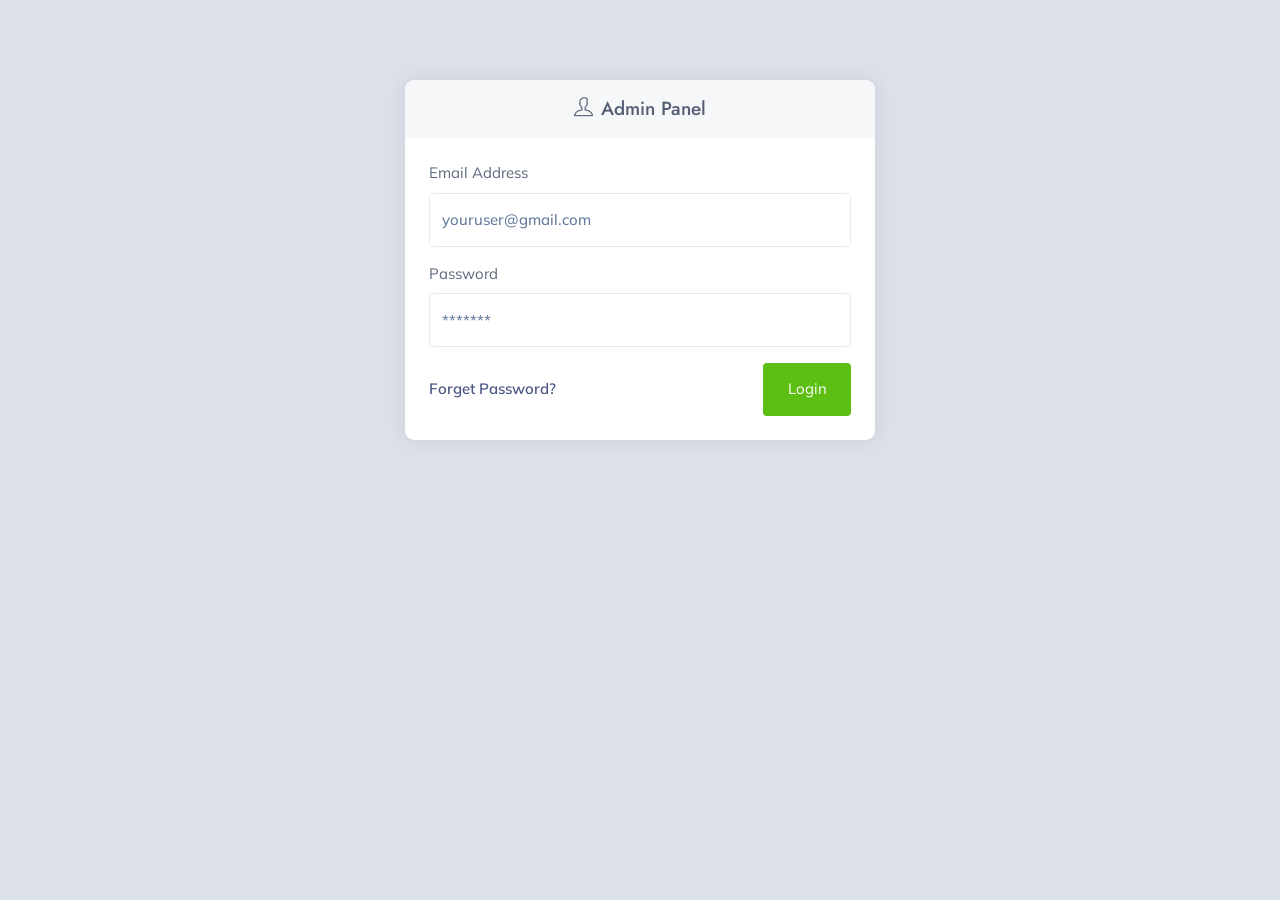
<file: admin-login.html>
<!DOCTYPE html>
<html lang="en">
	<head>
		<meta charset="utf-8" />
		<meta name="author" content="www.frebsite.nl" />
		<meta name="viewport" content="width=device-width, initial-scale=1.0" />
		
        <title>Odex - Organic Food & Grocery Market HTML Template</title>
		 
        <!-- Custom CSS -->
        <link href="assets/css/styles.css" rel="stylesheet">
		
    </head>
	
    <body class="gray-dark">
	
        <!-- ============================================================== -->
        <!-- Preloader - style you can find in spinners.css -->
        <!-- ============================================================== -->
        <div id="preloader"><div class="preloader"><span></span><span></span></div></div>
		
		
        <!-- ============================================================== -->
        <!-- Main wrapper - style you can find in pages.scss -->
        <!-- ============================================================== -->
        <div id="main-wrapper">
			
			
			<!-- =========================== Admin Login =================================== -->
			<section>
				<div class="container">
					<div class="row justify-content-center">
						<div class="col-lg-5 col-md-5 col-sm-10 col-12">
							
							<div class="admin_login_wrap">
								<div class="admin_login_header">
									<h4><i class="ti-user mr-2"></i>Admin Panel</h4>	
								</div>
								
								<div class="admin_login_body">
									<form>
								
										<div class="form-group">
											<label>Email Address</label>
											<input type="text" class="form-control" placeholder="youruser@gmail.com">
										</div>
										
										<div class="form-group">
											<label>Password</label>
											<input type="password" class="form-control" placeholder="*******">
										</div>
										
										<div class="login_flex">
											<div class="login_flex_1">
												<a href="#" class="text-bold">Forget Password?</a>
											</div>
											<div class="login_flex_2">
												<div class="form-group mb-0">
													<button type="submit" class="btn btn-md btn-theme">Login</button>
												</div>
											</div>
										</div>
									
									</form>	
								</div>
							</div>
							
						</div>
					</div>
				</div>
			</section>
			<!-- =========================== Admin Login =================================== -->

			
			<!-- Log In Modal -->
			<div class="modal fade" id="login" tabindex="-1" role="dialog" aria-labelledby="registermodal" aria-hidden="true">
				<div class="modal-dialog modal-dialog-centered login-pop-form" role="document">
					<div class="modal-content" id="registermodal">
						<span class="mod-close" data-dismiss="modal" aria-hidden="true"><i class="ti-close"></i></span>
						<div class="modal-body">
							<h4 class="modal-header-title">Log In</h4>
							<div class="login-form">
								<form>
								
									<div class="form-group">
										<label>User Name</label>
										<input type="text" class="form-control" placeholder="Username">
									</div>
									
									<div class="form-group">
										<label>Password</label>
										<input type="password" class="form-control" placeholder="*******">
									</div>
									
									<div class="form-group">
										<button type="submit" class="btn btn-md full-width pop-login">Login</button>
									</div>
								
								</form>
							</div>
							
							<div class="social-login mb-3">
								<ul>
									<li>
										<input id="reg" class="checkbox-custom" name="reg" type="checkbox">
										<label for="reg" class="checkbox-custom-label">Save Password</label>
									</li>
									<li><a href="#" class="theme-cl">Forget Password?</a></li>
								</ul>
							</div>
							
							<div class="text-center">
								<p class="mt-2">Haven't Any Account? <a href="register.html" class="link">Click here</a></p>
							</div>
						</div>
					</div>
				</div>
			</div>
			<!-- End Modal -->
			
			<!-- Sign Up Modal -->
			<div class="modal fade" id="signup" tabindex="-1" role="dialog" aria-labelledby="sign-up" aria-hidden="true">
				<div class="modal-dialog modal-dialog-centered login-pop-form" role="document">
					<div class="modal-content" id="sign-up">
						<span class="mod-close" data-dismiss="modal" aria-hidden="true"><i class="ti-close"></i></span>
						<div class="modal-body">
							<h4 class="modal-header-title">Sign Up</h4>
							<div class="login-form">
								<form>
								
									<div class="form-group">
										<input type="text" class="form-control" placeholder="Full Name">
									</div>
									
									<div class="form-group">
										<input type="email" class="form-control" placeholder="Email">
									</div>
									
									<div class="form-group">
										<input type="text" class="form-control" placeholder="Username">
									</div>
									
									<div class="form-group">
										<input type="password" class="form-control" placeholder="*******">
									</div>

									
									<div class="form-group">
										<button type="submit" class="btn btn-md full-width pop-login">Sign Up</button>
									</div>
								
								</form>
							</div>
							<div class="text-center">
								<p class="mt-3"><i class="ti-user mr-1"></i>Already Have An Account? <a href="#" class="link">Go For LogIn</a></p>
							</div>
						</div>
					</div>
				</div>
			</div>
			<!-- End Modal -->
			
			<!-- cart -->
			<!-- Switcher Start -->
			<div class="w3-ch-sideBar w3-bar-block w3-card-2 w3-animate-right"  style="display:none;right:0;" id="rightMenu">
				<div class="rightMenu-scroll">
					<h4 class="cart_heading">Your cart</h4>
					<button onclick="closeRightMenu()" class="w3-bar-item w3-button w3-large"><i class="ti-close"></i></button>
					<div class="right-ch-sideBar" id="side-scroll">
						
						<div class="cart_select_items">
							<!-- Single Item -->
							<div class="cart_selected_single">
								<div class="cart_selected_single_thumb">
									<a href="#"><img src="assets/img/product.jpg" class="img-fluid" alt="" /></a>
								</div>
								<div class="cart_selected_single_caption">
									<h4 class="product_title">Mahik Book pro</h4>
									<span class="numberof_item">$15x2</span>
									<a href="#" class="text-danger">Remove</a>
								</div>
							</div>
							<!-- Single Item -->
							<div class="cart_selected_single">
								<div class="cart_selected_single_thumb">
									<a href="#"><img src="assets/img/product.jpg" class="img-fluid" alt="" /></a>
								</div>
								<div class="cart_selected_single_caption">
									<h4 class="product_title">Mahik Book pro</h4>
									<span class="numberof_item">$15x2</span>
									<a href="#" class="text-danger">Remove</a>
								</div>
							</div>
							<!-- Single Item -->
							<div class="cart_selected_single">
								<div class="cart_selected_single_thumb">
									<a href="#"><img src="assets/img/product.jpg" class="img-fluid" alt="" /></a>
								</div>
								<div class="cart_selected_single_caption">
									<h4 class="product_title">Mahik Book pro</h4>
									<span class="numberof_item">$15x2</span>
									<a href="#" class="text-danger">Remove</a>
								</div>
							</div>
						</div>
						
						<div class="cart_subtotal">
							<h6>Subtotal<span class="theme-cl">$120.47</span></h6>
						</div>
						
						<div class="cart_action">
							<ul>
								<li><a href="" class="btn btn-go-cart btn-theme">View/Edit Cart</a></li>
								<li><a href="" class="btn btn-checkout">Checkout Now</a></li>
							</ul>
						</div>
						
					</div>
				</div>
			</div>

			

		</div>
		<!-- ============================================================== -->
		<!-- End Wrapper -->
		<!-- ============================================================== -->

		<!-- ============================================================== -->
		<!-- All Jquery -->
		<!-- ============================================================== -->
		<script src="assets/js/jquery.min.js"></script>
		<script src="assets/js/popper.min.js"></script>
		<script src="assets/js/bootstrap.min.js"></script>
		<script src="assets/js/metisMenu.min.js"></script>
		<script src="assets/js/owl-carousel.js"></script>
		<script src="assets/js/ion.rangeSlider.min.js"></script>
		<script src="assets/js/smoothproducts.js"></script>
		<script src="assets/js/jquery-rating.js"></script>
		<script src="assets/js/jQuery.style.switcher.js"></script>
		<script src="assets/js/custom.js"></script>
		<!-- ============================================================== -->
		<!-- This page plugins -->
		<!-- ============================================================== -->

	</body>
</html>
</file>
<file: assets/css/styles.css>
@import "../css/plugins/animation.css";@import "../css/plugins/bootstrap.min.css";@import "../css/plugins/light-box.css";@import "../css/plugins/ion.rangeSlider.min.css";@import "../css/plugins/owl-carousel.css";@import "../css/plugins/owl-theme.css";@import "../css/plugins/themify.css";@import "../css/plugins/morris.css";@import "../css/plugins/line-icons.css";@import "../css/plugins/iconfont.css";@import "../css/plugins/font-awesome.css";@import "../css/plugins/flaticon.css";@import "https://fonts.googleapis.com/css2?family=Playfair+Display:wght@400;500;600;700;800&display=swap";@import "https://fonts.googleapis.com/css2?family=Jost:wght@300;400;500;600;700;800&display=swap";@import "https://fonts.googleapis.com/css?family=Muli:300,400,600,700";@import "https://fonts.googleapis.com/css2?family=Josefin+Sans:wght@200;400;500;600;700&display=swap";.preloader{background-color:#fff;background-image:url(../img/loader.svg);background-position:center center;background-repeat:no-repeat;height:100%;left:0;position:fixed;top:0;width:100%;z-index:99999}i.req{color:#e41515}ul{padding:0;margin:0}*{outline:none}.modal-open{overflow:hidden!important}body{background:#fff;color:#5b687b;font-size:15px;font-family:'Muli',sans-serif;margin:0;overflow-x:hidden!important;font-weight:400}html{position:relative;min-height:100%}a{color:#4a5682;text-decoration:none;background-color:transparent;-webkit-text-decoration-skip:objects}a:hover,a:focus{text-decoration:none}a.link{color:#5dbf13}a.link:hover,a.link:focus,a:hover,a:focus{color:#5dbf13}a.text-success:focus,a.text-success:hover{color:#2ea033!important}a.text-primary:focus,a.text-primary:hover{color:#5dbf13!important}a.text-warning:focus,a.text-warning:hover{color:#ff9b20!important}a.text-danger:focus,a.text-danger:hover{color:#f33066!important}a.white-link{color:#fff}a.white-link:hover,a.white-link:focus{color:#263238}.img-responsive{width:100%;height:auto;display:inline-block}.img-rounded{border-radius:4px}html body .mdi:before,html body .mdi-set{line-height:initial}section{padding:80px 0;position:relative}section.bt-mid{padding:80px 0 65px;position:relative}section.cen-mid{padding:80px 0 50px;position:relative}p{line-height:1.8}.gray-bg{background:#f7f7f7;background-repeat:repeat;background-position:center}.gray{background:#f4f5f7}.gray-dark{background:#dce1e7}.gray-simple{background:#f7f9fc}.bg-1{background:#f7d0cb}.bg-2{background:#dde9ed}.tbl{display:table}.full-height{height:100%}.table-cell{display:table-cell;vertical-align:middle}.no-ul-list{padding:0}.no-ul-list li{list-style:none}.progress{margin-bottom:1.5em}.full-width{width:100%}p,ul,ol,dl,dt,dd,blockquote,address{margin:0 0 10px}.owl-carousel .item{padding:0 5px}.explore-content p{font-size:19px;font-family:'Work Sans',sans-serif;font-style:italic}.explore-content h1,.explore-content h2{font-family:'Jost',sans-serif;font-weight:600}.shadow-0{box-shadow:none!important}.dn{display:none}h1,h2,h3,h4,h5,h6{color:#2D3954;font-weight:500;text-transform:capitalize;font-family:'Jost',sans-serif}.cl_2{color:#242f65}h5,h6{color:#2D3954}h1{line-height:40px;font-size:36px}h2{line-height:36px;font-size:30px}h3{line-height:30px;font-size:24px}h4{line-height:26px;font-size:21px}h5{line-height:22px;font-size:18px}h6{line-height:20px;font-size:16px}.lead{font-size:20px!important}.lead-i{font-family:'Work Sans',sans-serif;font-size:22px!important;font-style:italic}.display-5{font-size:3rem}.display-6{font-size:36px}.display-7{font-size:26px}.box{border-radius:4px;padding:10px}html body .dl{display:inline-block}html body .db{display:block}.no-wrap td,.no-wrap th{white-space:nowrap}.circle{border-radius:100%}.theme-cl{color:#5dbf13}.theme-bg{background:#1ca301}.devided{position:relative;border-top:1px solid #eaedf5}.devided span{text-align:center;position:relative;padding:5px 20px 6px;border:1px solid #eaedf5;border-radius:50px;line-height:0;background:#fff;top:-12px}ul.list-style{padding:0;margin:0}ul.list-style li{margin-bottom:1.2em;line-height:1.5;list-style:none;padding-left:30px;position:relative}ul.list-style li:before{content:"\e64c";position:absolute;left:0;font-size:16px;top:0;color:#5dbf13;font-family:'themify'}ul.list-style.style-2 li:before{content:"\e628"!important;color:#0273ff}.ht-20{height:20px}.ht-25{height:25px}.ht-50{height:50px}.ht-60{height:60px}.ht-70{height:70px}.ht-80{height:80px;height:80px}.ht-100{height:100px}.ht-110{height:110px}.ht-120{height:120px}.ht-130{height:130px}.ht-140{height:140px}.ht-150{height:150px}.ht-160{height:160px}.ht-170{height:170px}.ht-180{height:180px}.ht-190{height:190px}.ht-200{height:200px}.ht-100{height:100%;min-height:580px}.h-100{height:100vh!important;min-height:580px}.full-ht{height:90vh;min-height:500px}.hts-100{height:100%}blockquote{font-size:1.78571429em;line-height:1.5em;padding:0;margin:0;border-left:0;font-style:italic}blockquote:not(:last-child){margin-bottom:1.04em}ul:last-child{margin:0}.list-inline li{padding:0 1em;margin-left:0}.list-inline li:first-child{padding-left:0}.list-inline li:last-child{padding-right:0}.list-inline.list-inline--narrow li{padding:0 .5em}.list-inline.list-inline--wide li{padding:0 2em}.color--white{color:#fff!important}.color--dark{color:#252525!important}.color--success{color:#4ebf56!important}.color--error{color:#e23636!important}.bg--dark{background:#1f2025!important}.bg--dark:not(.nav-bar):not(.bar){color:#fff}.bg--dark .boxed:not([class*='bg-']),.imagebg:not(.image--light) .boxed:not([class*='bg-']),.bg--dark .large-features-2,.bg--dark .pr-table-box,.bg--dark .veticle-large-features-box,.bg--dark .large-features-box,.bg--dark .packages_wrapping{background:none;color:#fff}.bg--dark .boxed:not([class*='bg-']).boxed--border,.imagebg:not(.image--light) .boxed:not([class*='bg-']).boxed--border{border-color:#2a2b31}.bg--dark:not(.nav-bar):not(.bar) h1,.bg--dark:not(.nav-bar):not(.bar) h2,.bg--dark:not(.nav-bar):not(.bar) h3,.bg--dark:not(.nav-bar):not(.bar) h4,.bg--dark:not(.nav-bar):not(.bar) h5,.bg--dark:not(.nav-bar):not(.bar) h6,.bg--dark:not(.nav-bar):not(.bar) i,.bg--dark:not(.nav-bar):not(.bar) span:not(.btn__text),.bg--dark:not(.nav-bar):not(.bar) p{color:#fff}.bg--dark:not(.nav-bar):not(.bar) a:not(.btn){color:#fff}.bg--site{background:#fff}.bg--primary p,.bg--primary span,.bg--primary ul,.bg--primary a:not(.btn){color:#fff}.bg--primary h1,.bg--primary h2,.bg--primary h3,.bg--primary h4,.bg--primary h5,.bg--primary h6,.bg--primary i{color:#fff}.bg--primary .color--primary{color:#fff!important}.bg--light{background:#fff}.bg--light p,.bg--light span,.bg--light ul,.bg--light a:not(.btn){color:#666}.bg--light h1,.bg--light h2,.bg--light h3,.bg--light h4,.bg--light h5,.bg--light h6,.bg--light i{color:#252525}.bg--error{background:#e23636}.bg--success{background:#4ebf56}.imagebg:not(.image--light) .bg--light p,.imagebg:not(.image--light) .bg--light span,.imagebg:not(.image--light) .bg--light ul,.imagebg:not(.image--light) .bg--light a:not(.btn){color:#666}.imagebg:not(.image--light) .bg--light h1,.imagebg:not(.image--light) .bg--light h2,.imagebg:not(.image--light) .bg--light h3,.imagebg:not(.image--light) .bg--light h4,.imagebg:not(.image--light) .bg--light h5,.imagebg:not(.image--light) .bg--light h6,.imagebg:not(.image--light) .bg--light i{color:#252525}.imagebg:not(.image--light) .bg--secondary{background:rgba(250,250,250,0.2)}.image-bg:not(.image-light) :not(a){color:#fff}.color--facebook{color:#3b5998!important}.color--twitter{color:#00aced!important}.color--googleplus{color:#dd4b39!important}.color--instagram{color:#125688!important}.color--pinterest{color:#cb2027!important}.color--dribbble{color:#ea4c89!important}.color--behance{color:#053eff!important}.color--linkedin{color:#1685b9!important}.bg--facebook{background:#3b5998!important;color:#fff!important}.bg--twitter{background:#00aced!important;color:#fff!important}.bg--googleplus{background:#dd4b39!important;color:#fff!important}.bg--instagram{background:#125688!important;color:#fff!important}.bg--pinterest{background:#cb2027!important;color:#fff!important}.bg--dribbble{background:#ea4c89!important;color:#fff!important}.bg--behance{background:#053eff!important;color:#fff!important}.bg--linkedin{background:#1685b9!important;color:#fff!important}.height-100,.height-90,.height-80,.height-70,.height-60,.height-50,.height-40,.height-30,.height-20,.height-10{height:auto;padding:5em 0}[data-overlay]{position:relative}[data-overlay]:before{position:absolute;content:'';background:#052044;width:100%;height:100%;top:0;left:0}.theme-ov[data-overlay]:before{background:linear-gradient(109.7deg,rgba(229,0,57,1) 1.8%,rgba(162,91,182,1) 90.2%)}[data-overlay] :not(.container):not(.bg-img-holder){z-index:2}[data-overlay].image--light:before{background:#fff}[data-overlay].bg--primary:before{background:#4a90e2}[data-overlay="1"]:before{opacity:.1}[data-overlay="2"]:before{opacity:.2}[data-overlay="3"]:before{opacity:.3}[data-overlay="4"]:before{opacity:.4}[data-overlay="5"]:before{opacity:.5}[data-overlay="6"]:before{opacity:.6}[data-overlay="7"]:before{opacity:.7}[data-overlay="8"]:before{opacity:.8}[data-overlay="9"]:before{opacity:.9}[data-overlay="10"]:before{opacity:1}[data-overlay="0"]:before{opacity:0}.imagebg{position:relative}.imagebg .container{z-index:2}.imagebg .container:not(.pos-absolute){position:relative}.imagebg:not(.image--light) h1,.imagebg:not(.image--light) h2,.imagebg:not(.image--light) h3,.imagebg:not(.image--light) h4,.imagebg:not(.image--light) h5,.imagebg:not(.image--light) h6,.imagebg:not(.image--light) p,.imagebg:not(.image--light) ul,.imagebg:not(.image--light) blockquote{color:#fff}.imagebg:not(.image--light) .bg--white h1,.imagebg:not(.image--light) .bg--white h2,.imagebg:not(.image--light) .bg--white h3,.imagebg:not(.image--light) .bg--white h4,.imagebg:not(.image--light) .bg--white h5,.imagebg:not(.image--light) .bg--white h6{color:#252525}.imagebg:not(.image--light) .bg--white p,.imagebg:not(.image--light) .bg--white ul{color:#666}div[data-overlay] h1,div[data-overlay] h2,div[data-overlay] h3,div[data-overlay] h4,div[data-overlay] h5,div[data-overlay] h6{color:#fff}div[data-overlay] p{color:#fff}.parallax{overflow:hidden}.icon{line-height:1em;font-size:3.14285714em}.icon--xs{font-size:1em}.icon--sm{font-size:2.35714286em}.icon--lg{font-size:5.57142857em}.imagebg:not(.image--light) span{color:#fff}@keyframes spinner-border{to{transform:rotate(360deg)}}.spinner-border{display:inline-block;width:30px;height:30px;vertical-align:text-bottom;border:3px solid;border-right-color:transparent;border-radius:50%;animation:spinner-border .75s linear infinite}.spinner-border-sm{width:$spinner-width-sm;height:$spinner-height-sm;border-width:$spinner-border-width-sm}.sr-only{position:absolute;width:1px;height:1px;padding:0;overflow:hidden;clip:rect(0,0,0,0);white-space:nowrap;border:0}@keyframes spinner-grow{0%{transform:scale(0)}50%{opacity:1}}.spinner-grow{display:inline-block;width:30px;height:30px;vertical-align:text-bottom;background-color:#fff;border-radius:50%;opacity:0;animation:spinner-grow .75s linear infinite}.spinner-grow-sm{width:30px;height:30px}.clear{clear:both}ol li{margin:5px 0}.bg-cover{background-size:cover!important;background-position:center!important}.image-bg{background-size:cover!important;background-position:center!important}.default-bg{background-size:initial!important;background-position:initial!important}.image-bg-wrap{background-size:cover!important;background-position:center!important;position:relative}.image-bg-wrap:before{position:absolute;top:0;left:0;right:0;bottom:0;background:#182538;display:block;content:"";opacity:.8}html body .vt{vertical-align:top}html body .vm{vertical-align:middle}html body .vb{vertical-align:bottom}.op-8{opacity:.8}.op-7{opacity:.7}.op-5{opacity:.5}.op-3{opacity:.3}.text-regular{font-weight:400}.text-medium{font-weight:500}.text-bold{font-weight:600}html body .font-bold{font-weight:600}html body .font-normal{font-weight:400}html body .f-style{font-style:normal}html body .b-0{border:none!important}html body .b-r{border-right:1px solid #e0ecf5!important}html body .b-l{border-left:1px solid #e0ecf5!important}html body .b-b{border-bottom:1px solid #e0ecf5!important}html body .b-t{border-top:1px solid #e0ecf5!important}html body .b-all{border:1px solid #e0ecf5!important}.text-white{color:#fff!important}.text-danger{color:#f33066!important}.text-muted{color:#8d97ad!important}.text-warning{color:#f77527!important}.text-success{color:#2ea033!important}.text-info{color:#03a98a!important}.text-blue{color:#03a9f4!important}.text-inverse{color:#3e4555!important}html body .text-blue{color:#02bec9}html body .text-purple{color:#7460ee}html body .text-primary{color:#5dbf13!important}html body .text-megna{color:#1dc8cd}html body .text-dark{color:#8d97ad}html body .text-themecolor{color:#5dbf13}.lists-4,.lists-3,.lists-2,.lists-1{margin:0;padding:0}.lists-4 li,.lists-3 li,.lists-2 li,.lists-1 li{list-style:none;margin:1px 0 14px;line-height:27px;margin-left:22px;position:relative}.lists-4 li:before,.lists-3 li:before,.lists-2 li:before,.lists-1 li:before{font-family:'themify';margin:0;position:relative;color:#66676b;float:left;margin-left:-22px;display:block}.lists-4.color li:before,.lists-3.color li:before,.lists-2.color li:before,.lists-1.color li:before{color:#1ca301}.lists-4.min-space li,.lists-3.min-space li,.lists-2.min-space li,.lists-1.min-space li{margin-bottom:4px;line-height:1.1;padding:4px 0!important}.lists-1 li:before{content:"\e71b";font-size:13px}.lists-2 li:before{content:"\e724";font-size:13px}.lists-3 li:before{content:"\e64c";font-size:13px}.lists-4 li:before{content:"\e65d";font-size:13px}img.avatar-30{max-width:30px}img.avatar-50{max-width:50px}img.avatar-40{max-width:40px}img.avatar-60{max-width:60px}img.avatar-70{max-width:70px}.alert-primary{color:#05f;background-color:#eaf1ff;border-color:#eaf1ff}.alert-success{color:#2ea033;background-color:#e9ffeb;border-color:#e9ffeb}.alert-warning{color:#f77527;background-color:#fff5e9;border-color:#fff5e9}.alert-info{color:#08a7c1;background-color:#effdff;border-color:#effdff}.alert-danger{color:#f33066;background-color:#ffe9e9;border-color:#ffe9e9}.alert-dark{color:#3e4758;background-color:#eff4ff;border-color:#eff4ff}.alert-secondary{color:#4b5d6f;background-color:#d6dfe8;border-color:#d6dfe8}.bg-primary{background-color:#5dbf13!important}.bg-success{background-color:#2ea033!important}.bg-info{background-color:#1ac790!important}.bg-warning{background-color:#f77527!important}.bg-danger{background-color:#f33066!important}.bg-orange{background-color:#ec2828!important}.bg-yellow{background-color:#fed700}.bg-facebook{background-color:#3b5a9a}.bg-twitter{background-color:#56adf2}html body .bg-megna{background-color:#1dc8cd}html body .bg-theme{background-color:#5dbf13}html body .bg-inverse{background-color:#374158}html body .bg-purple{background-color:#7460ee}html body .bg-light{background-color:#f4f8fa!important}html body .bg-light-primary{background-color:#f1effd}html body .bg-light-success{background-color:#e8fdeb}html body .bg-light-info{background-color:#cfecfe}html body .bg-light-extra{background-color:#ebf3f5}html body .bg-light-warning{background-color:#fff8ec}html body .bg-light-danger{background-color:#f9e7eb}html body .bg-light-inverse{background-color:#f6f6f6}html body .bg-light{background-color:#f5f7f9}html body .bg-white{background-color:#fff}html body .bg-whites{background-color:#f4f5f7}html body .bg-red{background-color:#e21137}html body .bg-green{background-color:#4caf50}html body .bg-sky{background-color:#20b2c1}html body .bg-blue{background-color:#03a9f4}html body .bg-dark-blue{background-color:#192c48}.label{padding:3px 15px;color:#fff;font-weight:400;border-radius:4px;font-size:75%}.label-rounded{border-radius:60px}.label-custom{background-color:#1dc8cd}.label-success{background-color:#2ea033}.label-info{background-color:#5dbf13}.label-warning{background-color:#f77527}.label-danger{background-color:#f33066}.label-megna{background-color:#1dc8cd}.label-primary{background-color:#5dbf13}.label-purple{background-color:#7460ee}.label-red{background-color:#fb3a3a}.label-inverse{background-color:#3e4555}.label-default{background-color:#f4f8fa}.label-white{background-color:#fff}.label-light-success{background-color:#e8fdeb;color:#5dbf13}.label-light-info{background-color:#cfecfe;color:#5dbf13}.label-light-warning{background-color:#fff8ec;color:#f77527}.label-light-danger{background-color:#f9e7eb;color:#f33066}.label-light-megna{background-color:#e0f2f4;color:#1dc8cd}.label-light-primary{background-color:#f1effd;color:#5dbf13}.label-light-inverse{background-color:#f6f6f6;color:#3e4555}.table thead th{vertical-align:bottom;border-bottom:1px solid transparent;border-top:0!important}.table-hover tbody tr:hover{background-color:#f4f5f7}.table-striped tbody tr:nth-of-type(odd){background-color:#e8eaf1}.table>tbody>tr>td,.table>tbody>tr>th,.table>tfoot>tr>td,.table>tfoot>tr>th,.table>thead>tr>td,.table>thead>tr>th{border-top:1px solid #e8eaf1}.table tr th,.table tr td{border-color:#e8eaf1;padding:12px 15px;vertical-align:middle}.table.tbl-big tr th,.table.tbl-big tr td{padding:20px 15px}.table.tbl-big.center tr th,.table.tbl-big.center tr td{padding:20px 15px;text-align:center}table.table tr th{font-weight:600}.table-dark{color:#fff;background-color:#212529}.table-dark td,.table-dark th,.table-dark thead th{border-color:#32383e!important}.table .thead-dark th{color:#fff;background-color:#212529;border-color:#32383e}.btn-group>.btn-group:not(:first-child)>.btn,.btn-group>.btn:not(:first-child){border-top-left-radius:0;border-bottom-left-radius:0}.btn-group .btn-secondary a{box-shadow:none!important;border-left:1px solid rgba(255,255,255,0.1)!important}.btn-group .btn-secondary:first-child{border-left:none!important}.btn-group .btn{border-radius:.3rem;overflow:hidden;padding:0}.btn-group .btn a{padding:1rem 1.5rem}.nav-link.active,.btn-group .btn-secondary:hover a,.btn-group .btn-secondary:focus a,.btn-group .btn-secondary .nav-link{color:#fff}label.btn{border:none!important}.btn-group .btn-secondary a{color:#fff!important;background-color:#122947!important;border-radius:0!important}.btn-group .btn-secondary .nav-link.active,.btn-group .btn-secondary .nav-link:hover,.btn-group .btn-secondary .nav-link:focus{color:#fff;background-color:#1ca301!important}.badge{font-weight:400}.badge-xs{font-size:9px}.badge-xs,.badge-sm{-webkit-transform:translate(0,-2px);-ms-transform:translate(0,-2px);-o-transform:translate(0,-2px);transform:translate(0,-2px)}.badge-success{background-color:#2ea033}.badge-info{background-color:#5dbf13}.badge-primary{background-color:#5dbf13}.badge-warning{background-color:#f77527}.badge-danger{background-color:#f33066}.badge-purple{background-color:#7460ee}.badge-red{background-color:#fb3a3a}.badge-inverse{background-color:#3e4555}ul.list-style-none{margin:0;padding:0}ul.list-style-none li{list-style:none}ul.list-style-none li a{color:#8d97ad;padding:8px 0;display:block;text-decoration:none;font-size:15.5px}ul.list-style-none li a:hover{color:#5dbf13}.dropdown-item{padding:8px 1rem;color:#607394;font-size:15.5px}.btn{border:2px solid transparent;color:#fff;padding:15px 25px;cursor:pointer;-webkit-transition:0;-o-transition:0;transition:0;border-radius:4px}.btn.nr_radius{border-radius:4px}.btn-dark{color:#fff;background-color:#1f2738;border-color:#1f2738}.btn-outline-dark{color:#1f2738;font-weight:500;background-color:transparent;border:1px solid #1f2738}.btn-outline-dark.active,.btn-outline-dark:active,.btn-outline-dark:hover,.btn-outline-dark:focus,.show>.btn-outline-dark.dropdown-toggle{color:#fff;background-color:#1f2738;border-color:#1f2738}a.btn-trans-video{font-size:1em;padding:.8em 1.6em;color:#5dbf13}a.btn-trans-video i{width:36px;height:36px;line-height:36px;display:inline-block;background:#5dbf13;text-align:center;color:#fff;border-radius:50%;margin-right:20px;box-shadow:0 0 0 12px #b3dcff;-webkit-box-shadow:0 0 0 12px #b3dcff}.light-vid a.btn-trans-video{color:#fff}.light-vid a.btn-trans-video i{background:#3583ff;color:#fff;box-shadow:0 0 0 7px rgba(255,255,255,0.5);-webkit-box-shadow:0 0 0 7px rgba(255,255,255,0.5)}.btn:hover,.btn:focus{color:#fff}.btn:focus{-webkit-box-shadow:none;box-shadow:none}.btn-link{-webkit-box-shadow:none;box-shadow:none;color:#263238;padding:10px 15px}.btn-link .underline{border-bottom:1px solid #263238}.btn-link:hover{color:#5dbf13}.btn-light{color:#263238!important;border:1px solid #fff;border-radius:4px;margin-bottom:5px}.btn-light:hover{background:#252c41;color:#fff!important;border-color:#252c41}.btn-lg{padding:.8em 2em;border-radius:.4rem;font-size:1.2em}.btn-md{padding:1em 1.5em;font-size:1em}.btn-sm{padding:.25rem .5rem;font-size:12px}.btn-xs{padding:.25rem .5rem;font-size:10px}.btn-circle{border-radius:100%;width:40px;height:40px;padding:10px}.btn-circle.btn-md{padding:18px 0;width:60px;height:60px;font-size:20px}.btn-circle.btn-sm{width:35px;height:35px;padding:8px 10px;font-size:14px}.btn-circle.btn-lg{width:70px;height:70px;padding:24px 15px;font-size:20px;line-height:23px}.btn-circle.btn-xl{width:70px;height:70px;padding:14px 15px;font-size:24px}.btn-rounded{border-radius:50px!important;-webkit-border-radius:50px!important}.btn-arrow{position:relative}.btn-arrow span{display:inline-block;position:relative;-webkit-transition:all 300ms ease-out;-o-transition:all 300ms ease-out;transition:all 300ms ease-out;will-change:transform}.btn-arrow:hover span,.btn-arrow:focus span{-webkit-transform:translate3d(-1rem,0,0);transform:translate3d(-1rem,0,0)}.btn-arrow i{position:absolute;width:1.1em;right:0;right:0;opacity:0;top:50%;-webkit-transform:translateY(-50%);-ms-transform:translateY(-50%);transform:translateY(-50%);-webkit-transition:all 300ms ease-out;-o-transition:all 300ms ease-out;transition:all 300ms ease-out;will-change:right,opacity}.btn-arrow:hover i,.btn-arrow:focus i{opacity:1;right:-2rem}.btn-theme{background:#5dbf13;border-color:#5dbf13;color:#fff;transition:all ease .4s}.btn-theme-2{background:#3151B7;border-color:#3151B7;color:#fff;transition:all ease .4s}.btn-theme-2:hover,.btn-theme-2:focus{background:#5dbf13;border-color:#5dbf13;color:#fff!important}.btn-outline-theme{color:#5dbf13;background-color:transparent;border:2px solid #5dbf13;-webkit-transition:.2s ease-in;-o-transition:.2s ease-in;transition:.2s ease-in}.btn-outline-theme:hover,.btn-outline-theme:focus{color:#fff!important;background-color:#5dbf13;border-color:#5dbf13}.btn-outline-theme-2{color:#3151B7;background-color:transparent;border:2px solid #3151B7;-webkit-transition:.2s ease-in;-o-transition:.2s ease-in;transition:.2s ease-in}.btn-outline-theme-2:hover,.btn-outline-theme-2:focus{color:#fff;background-color:#3151B7;border-color:#3151B7}.btn-secondary,.btn-secondary.disabled{-webkit-transition:.2s ease-in;-o-transition:.2s ease-in;transition:.2s ease-in;background-color:#eef0f3;color:#8d97ad}.btn-secondary:hover,.btn-secondary.disabled:hover{color:#fff!important}.btn-secondary.active,.btn-secondary:active,.btn-secondary:focus,.btn-secondary.disabled.active,.btn-secondary.disabled:active,.btn-secondary.disabled:focus{color:#fff!important;background:#263238;border-color:#263238}.btn-primary,.btn-primary.disabled{background:#5dbf13;border:1px solid #5dbf13;-webkit-transition:.2s ease-in;-o-transition:.2s ease-in;transition:.2s ease-in}.btn-primary:hover,.btn-primary.disabled:hover{background:#e05707;border:1px solid #e05707;color:#fff!important}.btn-primary.active,.btn-primary:active,.btn-primary:focus,.btn-primary.disabled.active,.btn-primary.disabled:active,.btn-primary.disabled:focus{background:#345bcb}.btn-themecolor,.btn-themecolor.disabled{background:#5dbf13;color:#fff;border:1px solid #5dbf13}.btn-themecolor:hover,.btn-themecolor.disabled:hover{background:#028ee1;border:1px solid #028ee1}.btn-black{background:#263547;color:#fff;border:1px solid #263547}.btn-black:hover,.btn-black:focus{background:#0f7dff;border:1px solid #0f7dff}.btn-themecolor.active,.btn-themecolor:active,.btn-themecolor:focus,.btn-themecolor.disabled.active,.btn-themecolor.disabled:active,.btn-themecolor.disabled:focus{background:#028ee1}.btn-success,.btn-success.disabled{background:#2ea033;border:1px solid #2ea033;color:#fff}.btn-success:hover,.btn-success.disabled:hover{background:#1fd628;border:1px solid #1fd628}.btn-success.active,.btn-success:active,.btn-success:focus,.btn-success.disabled.active,.btn-success.disabled:active,.btn-success.disabled:focus{background:#1fd628}.btn-info,.btn-info.disabled{background:#1ac790;border:1px solid #1ac790;-webkit-transition:.2s ease-in;-o-transition:.2s ease-in;transition:.2s ease-in}.btn-info:hover,.btn-info.disabled:hover{background:#1ac790;border:1px solid #1ac790}.btn-info.active,.btn-info:active,.btn-info:focus,.btn-info.disabled.active,.btn-info.disabled:active,.btn-info.disabled:focus{background:#0976ea}.btn-warning,.btn-warning.disabled{background:#f77527;color:#fff;border:1px solid #f77527}.btn-warning:hover,.btn-warning.disabled:hover{background:#f1901a;color:#fff;border:1px solid #f1901a}.btn-warning.active,.btn-warning:active,.btn-warning:focus,.btn-warning.disabled.active,.btn-warning.disabled:active,.btn-warning.disabled:focus{background:#f1901a;color:#fff}.btn-danger,.btn-danger.disabled{background:#f33066;border:1px solid #f33066;-webkit-transition:.2s ease-in;-o-transition:.2s ease-in;transition:.2s ease-in}.btn-danger:hover,.btn-danger.disabled:hover{background:#d73e6b;border:1px solid #d73e6b}.btn-danger.active,.btn-danger:active,.btn-danger:focus,.btn-danger.disabled.active,.btn-danger.disabled:active,.btn-danger.disabled:focus{background:#d73e6b}.btn-inverse,.btn-inverse.disabled{background:#3e4555;border:1px solid #3e4555;color:#fff}.btn-inverse:hover,.btn-inverse.disabled:hover{background:#232a37;color:#fff;border:1px solid #232a37}.btn-inverse.active,.btn-inverse:active,.btn-inverse:focus,.btn-inverse.disabled.active,.btn-inverse.disabled:active,.btn-inverse.disabled:focus{background:#232a37;color:#fff}.btn-red,.btn-red.disabled{background:#fb3a3a;border:1px solid #fb3a3a;color:#fff}.btn-red:hover,.btn-red.disabled:hover{border:1px solid #d61f1f;background:#d61f1f}.btn-red.active,.btn-red:active,.btn-red:focus,.btn-red.disabled.active,.btn-red.disabled:active,.btn-red.disabled:focus{background:#d73e6b}.btn-outline-secondary{background-color:#fff;color:#727b84;-webkit-transition:.2s ease-in;-o-transition:.2s ease-in;transition:.2s ease-in}.btn-outline-secondary.active,.btn-outline-secondary:active,.btn-outline-secondary:focus{background:#263238}.btn-outline-primary{color:#5dbf13;background-color:#fff;border-color:#5dbf13;-webkit-transition:.2s ease-in;-o-transition:.2s ease-in;transition:.2s ease-in}.btn-outline-primary:hover,.btn-outline-primary:focus,.btn-outline-primary.focus{background:#5dbf13;color:#fff;border-color:#5dbf13}.btn-outline-primary.active,.btn-outline-primary:active,.btn-outline-primary:focus{background:#345bcb}.btn-outline-success,a.btn-outline-success{color:#2ea033;background-color:transparent;border-color:#2ea033;-webkit-transition:.2s ease-in;-o-transition:.2s ease-in;transition:.2s ease-in}.btn-outline-success:hover,.btn-outline-success:focus,.btn-outline-success.focus,a.btn-outline-success:hover,a.btn-outline-success:focus,a.btn-outline-success.focus{background:#2ea033;border-color:#2ea033;color:#fff}.btn-outline-success.active,.btn-outline-success:active,.btn-outline-success:focus,a.btn-outline-success.active,a.btn-outline-success:active,a.btn-outline-success:focus{background:#1fd628}.btn-outline-info{color:#1ac790;background-color:transparent;border-color:#1ac790;-webkit-transition:.2s ease-in;-o-transition:.2s ease-in;transition:.2s ease-in}.btn-outline-info:hover,.btn-outline-info:focus,.btn-outline-info.focus{background:#1ac790;border-color:#1ac790;color:#fff}.btn-outline-info.active,.btn-outline-info:active,.btn-outline-info:focus{background:#1ac790}.btn-outline-warning{color:#f77527;background-color:transparent;border-color:#f77527;-webkit-transition:.2s ease-in;-o-transition:.2s ease-in;transition:.2s ease-in}.btn-outline-warning:hover,.btn-outline-warning:focus,.btn-outline-warning.focus{background:#f77527;border-color:#f77527;color:#fff}.btn-outline-warning.active,.btn-outline-warning:active,.btn-outline-warning:focus{background:#f1901a}.btn-outline-danger{color:#f33066;background-color:transparent;border-color:#f33066;-webkit-transition:.2s ease-in;-o-transition:.2s ease-in;transition:.2s ease-in}.btn-outline-danger:hover,.btn-outline-danger:focus,.btn-outline-danger.focus{background:#f33066;border-color:#f33066;color:#fff}.btn-outline-danger.active,.btn-outline-danger:active,.btn-outline-danger:focus{background:#d73e6b}.btn-outline-red{color:#fb3a3a;background-color:transparent;border-color:#fb3a3a}.btn-outline-red:hover,.btn-outline-red:focus,.btn-outline-red.focus{background:#fb3a3a;border-color:#fb3a3a;color:#fff}.btn-outline-red.active,.btn-outline-red:active,.btn-outline-red:focus{background:#d73e6b}.btn-outline-inverse{color:#3e4555;background-color:transparent;border-color:#3e4555}.btn-outline-inverse:hover,.btn-outline-inverse:focus,.btn-outline-inverse.focus{background:#3e4555;border-color:#3e4555;color:#fff}.btn-outline-light:hover{color:#263238!important}.btn-primary.active.focus,.btn-primary.active:focus,.btn-primary.active:hover,.btn-primary.focus:active,.btn-primary:active:focus,.btn-primary:active:hover,.open > .dropdown-toggle.btn-primary.focus,.open > .dropdown-toggle.btn-primary:focus,.open > .dropdown-toggle.btn-primary:hover,.btn-primary.focus,.btn-primary:focus{background-color:#345bcb;border:1px solid #345bcb}.btn-success.active.focus,.btn-success.active:focus,.btn-success.active:hover,.btn-success.focus:active,.btn-success:active:focus,.btn-success:active:hover,.open > .dropdown-toggle.btn-success.focus,.open > .dropdown-toggle.btn-success:focus,.open > .dropdown-toggle.btn-success:hover,.btn-success.focus,.btn-success:focus{background-color:#1fd628;border:1px solid #1fd628}.btn-info.active.focus,.btn-info.active:focus,.btn-info.active:hover,.btn-info.focus:active,.btn-info:active:focus,.btn-info:active:hover,.open > .dropdown-toggle.btn-info.focus,.open > .dropdown-toggle.btn-info:focus,.open > .dropdown-toggle.btn-info:hover,.btn-info.focus,.btn-info:focus{background-color:#1ac790;border:1px solid #1ac790;color:#fff}.btn-warning.active.focus,.btn-warning.active:focus,.btn-warning.active:hover,.btn-warning.focus:active,.btn-warning:active:focus,.btn-warning:active:hover,.open > .dropdown-toggle.btn-warning.focus,.open > .dropdown-toggle.btn-warning:focus,.open > .dropdown-toggle.btn-warning:hover,.btn-warning.focus,.btn-warning:focus{background-color:#f1901a;border:1px solid #f1901a;color:#fff}.btn-danger.active.focus,.btn-danger.active:focus,.btn-danger.active:hover,.btn-danger.focus:active,.btn-danger:active:focus,.btn-danger:active:hover,.open > .dropdown-toggle.btn-danger.focus,.open > .dropdown-toggle.btn-danger:focus,.open > .dropdown-toggle.btn-danger:hover,.btn-danger.focus,.btn-danger:focus{background-color:#d73e6b;border:1px solid #d73e6b;color:#fff}.btn-inverse:hover,.btn-inverse:focus,.btn-inverse:active,.btn-inverse.active,.btn-inverse.focus,.btn-inverse:active,.btn-inverse:focus,.btn-inverse:hover,.open > .dropdown-toggle.btn-inverse{background-color:#232a37;border:1px solid #232a37;color:#fff}.btn-red:hover,.btn-red:focus,.btn-red:active,.btn-red.active,.btn-red.focus,.btn-red:active,.btn-red:focus,.btn-red:hover,.open > .dropdown-toggle.btn-red{background-color:#d61f1f;border:1px solid #d61f1f;color:#fff}.btn span.btn-devider{display:inline-block;padding-left:10px}.btn-warning-light{color:#ff8f00!important;background:rgba(255,143,0,0.1);border-color:rgba(0,0,0,0)}.btn-warning-light:hover,.btn-warning-light:focus{color:#fff!important;background:#ff8f00;border-color:#ff8f00}.btn-success-light{color:#29cf8d!important;background:rgba(41,207,141,0.1);border-color:rgba(0,0,0,0)}.btn-success-light:hover,.btn-success-light:focus{color:#fff!important;background:#29cf8d;border-color:#29cf8d}.btn-primary-light{color:#5dbf13!important;background:rgba(51,137,255,0.1);border-color:rgba(0,0,0,0)}.btn-primary-light:hover,.btn-primary-light:focus{color:#fff!important;background:#5dbf13;border-color:#5dbf13}.btn-danger-light{color:#ed2929!important;background:rgba(237,41,41,0.1);border-color:rgba(0,0,0,0)}.btn-danger-light:hover,.btn-danger-light:focus{color:#fff!important;background:#ed2929;border-color:#ed2929}.btn-over-light{color:#fff!important;background:rgba(255,255,255,0.1);border-color:rgba(255,255,255,0.2)}.btn-over-light:hover,.btn-over-light:focus{color:#fff!important;background:#ff8f00;border-color:rgba(255,255,255,0.2)}.cover .video-block:not(:first-child):not(:last-child){margin:2.77em 0}.video-play-icon{width:6.42857143em;height:6.42857143em;border-radius:50%;position:relative;z-index:2;display:inline-block;border:2px solid #fff;cursor:pointer;line-height:6em;background:#fff;box-shadow:0 0 0 15px rgba(255,255,255,0.2);-webkit-box-shadow:0 0 0 15px rgba(255,255,255,0.2)}.video-play-icon a{font-size:3em;color:#5dbf13}.pagination{display:block;padding-left:0;border-radius:4px;margin:20px auto 0!important;width:100%;text-align:center;justify-content:center}.pagination>li>a,.pagination>li>a,.pagination>li>span{position:relative;float:left;padding:0;margin:5px;color:#5a6f7c;text-decoration:none;background-color:#fff;border-radius:50%;width:40px;height:40px;text-align:center;line-height:40px;border:1px solid #eaeff5}.pagination>.active>a,.pagination>.active>a:focus,.pagination>.active>a:hover,.pagination>.active>span,.pagination>.active>span:focus,.pagination>.active>span:hover,.pagination>li>a:focus,.pagination>li>a:hover{z-index:2;color:#fff;cursor:pointer;background-color:#5dbf13;border-color:#5dbf13}.pagination li:last-child a{background:#35434e;border:1px solid #35434e;border-radius:50%!important;color:#fff}.pagination>li{display:inline}.page-item.active .page-link{z-index:2;color:#fff;background-color:#5dbf13;border-color:#5dbf13}.pagination .page-item.left .page-link,.pagination .page-item.right .page-link{width:auto;height:42px;border-radius:50px!important;padding:0 22px!important;display:flex;align-items:center}.pagination>li{display:inline-block}.pagination .page-item.left{float:left!important}.pagination .page-item.right{float:right}.checkbox-custom,.radio-custom{opacity:0;position:absolute}.checkbox-custom,.checkbox-custom-label,.radio-custom,.radio-custom-label{display:inline-block;vertical-align:text-top;margin:5px 0;cursor:pointerer}.checkbox-custom-label,.radio-custom-label{position:relative}.checkbox-custom + .checkbox-custom-label:before{content:'';background:#fff;border:2px solid #d8dfe6;display:inline-block;vertical-align:middle;width:20px;height:20px;border-radius:3px;padding:2px;margin-right:10px;text-align:center}.radio-custom + .radio-custom-label:before{content:'';background:#fff;border:2px solid #d8dfe6;display:inline-block;vertical-align:middle;width:20px;height:20px;border-radius:50%;padding:2px;margin-right:10px;text-align:center}.checkbox-custom:checked + .checkbox-custom-label:before{background:#5dbf13;border-radius:2px;box-shadow:inset 0 0 0 4px #fff}.radio-custom + .radio-custom-label:before{border-radius:50%}.radio-custom:checked + .radio-custom-label:before{background:#5dbf13;box-shadow:inset 0 0 0 4px #fff}.company-brands label{font-weight:400;color:#828f99;font-size:15px}.checkbox-custom:focus + .checkbox-custom-label,.radio-custom:focus + .radio-custom-label{outline:none}.company-brands input[type='checkbox']:focus{outline:none}.company-brands label:focus{outline:none}.onoffswitch{position:relative;width:70px;-webkit-user-select:none;-moz-user-select:none;-ms-user-select:none;margin:0 auto}.onoffswitch-checkbox{display:none}.onoffswitch-label{display:block;overflow:hidden;cursor:pointer;border:2px solid transparent;border-radius:20px}.onoffswitch-inner{display:block;width:200%;margin-left:-100%;-webkit-transition:margin .3s ease-in 0;-o-transition:margin .3s ease-in 0;transition:margin .3s ease-in 0}.onoffswitch-inner:before,.onoffswitch-inner:after{display:block;float:left;width:50%;height:30px;padding:0;line-height:30px;font-size:14px;color:#fff;-webkit-box-sizing:border-box;box-sizing:border-box}.onoffswitch-inner:before{content:"";padding-right:27px;background-color:#5dbf13;color:#FFF}.onoffswitch-inner:after{content:"";padding-right:24px;background-color:#3e4555;color:#999;text-align:right}.onoffswitch-switch{display:block;width:23px;margin:6px;background:#FFF;height:23px;position:absolute;top:-1px;bottom:0;right:35px;border-radius:20px;-webkit-transition:all .3s ease-in 0;-o-transition:all .3s ease-in 0;transition:all .3s ease-in 0}.onoffswitch-checkbox:checked + .onoffswitch-label .onoffswitch-inner{margin-left:0}.onoffswitch-checkbox:checked + .onoffswitch-label .onoffswitch-switch{right:0}[type="radio"]:checked,[type="radio"]:not(:checked){position:absolute;left:-9999px}[type="radio"]:checked + label,[type="radio"]:not(:checked) + label{position:relative;padding-left:28px;cursor:pointer;line-height:20px;display:inline-block}[type="radio"]:checked + label:before,[type="radio"]:not(:checked) + label:before{content:'';position:absolute;left:0;top:0;width:18px;height:18px;border:1px solid #ddd;border-radius:100%;background:#fff}[type="radio"]:checked + label:after,[type="radio"]:not(:checked) + label:after{content:'';width:12px;height:12px;background:#5dbf13;position:absolute;top:3px;left:3px;border-radius:100%;-webkit-transition:all .2s ease;transition:all .2s ease}[type="radio"]:not(:checked) + label:after{opacity:0;-webkit-transform:scale(0);transform:scale(0)}[type="radio"]:checked + label:after{opacity:1;-webkit-transform:scale(1);transform:scale(1)}.card-columns{-webkit-column-gap:30px;-moz-column-gap:30px;column-gap:30px}.card-columns .card{margin-bottom:30px}.invisible{visibility:hidden!important}.hidden-xs-up{display:none!important}@media (max-width: 575px){.hidden-xs-down{display:none!important}}@media (min-width: 576px){.hidden-sm-up{display:none!important}}.hidden-xl-down{display:none!important}.sec-heading{margin-bottom:2rem}.sec-heading.lg{margin-bottom:30px}.sec-heading.center{text-align:center}.sec-heading h2,.sec-heading p{margin-bottom:5px}.sec-heading.light h2,.sec-heading.light p{color:#fff}.color-heading .sec-heading h2{color:#1ca301}.sec-heading p{margin-bottom:0;line-height:1.2}.sec-heading-flex{display:flex;width:100%;margin-bottom:15px;align-items:center;position:relative}.sec-heading-flex-one{flex:1}.sec-heading-flex-one h2{margin-bottom:0;font-size:18px}.sec-heading-flex-one.border{border:none!important;border-bottom:1px dashed #c2cede!important}.sec-heading-flex-last .btn{height:40px;padding:5px 20px;font-size:13px;font-weight:600;display:flex;align-items:center;justify-content:center;border-radius:2px}.f_2{font-family:'Playfair Display',serif}.single-items{padding:0 10px}.property-slide,.item-slide{margin:0 -15px}.sec-heading2{width:100%;display:flex;flex-wrap:wrap;align-items:center}.sec-left{flex:1}.sec-left h3{font-size:20px;margin-bottom:0}.sec-right a{font-size:14px;font-weight:600;opacity:.7}.frm_submit_block{margin-bottom:30px}.form-control{height:54px;border-radius:4px;font-size:15px;box-shadow:none;padding:.5rem .75rem;border:1px solid #e6eaf3;background-clip:initial}.submit-form .form-control,.submit-page .form-control,.frm_submit_block .form-control{background:#f9fafc;border:1px solid #ebedf5;border-radius:3px;color:#646e77}.form-row>.col,.form-row>[class*=col-]{padding-right:15px;padding-left:15px}.frm_submit_block h3{margin-left:10px}.form-control.simple{background:#f2f3f5;border-color:#f2f3f5;border-radius:4px}.select2-container{width:100%!important;z-index:55}span.select2-selection.select2-selection--single{padding-left:15px;border-radius:4px;border:1px solid #e6eaf3}.select2-container--default .select2-selection--single{background-color:#fff;border-radius:0;border:none;height:54px}.select2-container--default .select2-selection--single .select2-selection__rendered{color:#16447d;font-weight:500;line-height:54px;text-align:left;padding:0 15px 0 0;width:100%}.select2-container--default .select2-selection--single .select2-selection__arrow{height:50px;position:absolute;top:1px;right:10px;width:20px}.full_search_box.modern .select2-container--default .select2-selection--single .select2-selection__arrow{height:29px}.full_search_box.modern .select2-container--default .select2-selection--single .select2-selection__rendered{line-height:29px}.select2-container--default .select2-selection--single .select2-selection__arrow b{border-color:#647b9c transparent transparent}.select2-container--default .select2-selection--single .select2-selection__placeholder{color:#647b9c}.select2-container--default .select2-selection--single .select2-selection__clear{right:14px;top:1px}.image-bg .form-control,.bg--dark .form-control{color:#495057!important}select.form-control:not([size]):not([multiple]){height:56px}select.form-control.fc-lg:not([size]):not([multiple]){height:62px}.form-control.fc-lg{height:62px}textarea.form-control{height:140px}textarea.form-control.big{height:180px}.form-control::-webkit-input-placeholder{color:#647b9c;font-weight:500}.form-control:-ms-input-placeholder{color:#647b9c;font-weight:500}.form-control::placeholder{color:#647b9c;font-weight:500}.tip-topdata{position:relative;color:#fff;text-decoration:none;width:15px;height:15px;display:inline-block;background:#394d8c;border-radius:50%;text-align:center;line-height:19px;margin-left:5px;font-size:9px}.tip-topdata:before{content:attr(data-tip);font-size:11px;font-weight:700;position:absolute;z-index:999;white-space:nowrap;bottom:9999px;left:0;background:#394d8c;color:#fff;padding:7px 15px;line-height:25px;border-radius:3px;top:-42px;opacity:0;-webkit-transition:opacity .4s ease-out;-moz-transition:opacity .4s ease-out;-o-transition:opacity .4s ease-out;transition:opacity .4s ease-out;text-shadow:none;display:inline-table}.tip-topdata:hover:before{opacity:1}.frm_submit_block .select2-container--default .select2-selection--single{background-color:#f9fafc;border-radius:0;border:none;height:56px;border:1px solid #ebedf5;border-radius:4px;padding-left:15px}.frm_submit_block .select2-container--default .select2-selection--single .select2-selection__rendered{line-height:55px}.input-group .form-control{border-radius:6px}footer.style-2{padding-top:0}.top-footer{padding:3rem 0}.foot-news-first h5{margin:0}.input-group{position:relative;display:-ms-flexbox;display:flex;-ms-flex-wrap:wrap;flex-wrap:wrap;-ms-flex-align:stretch;align-items:stretch;width:100%}.input-group-append,.input-group-prepend{display:-ms-flexbox;display:flex}.input-group-prepend{margin-right:-1px}.input-group-append{margin-left:-1px}.input-group>.custom-file,.input-group>.custom-select,.input-group>.form-control,.input-group>.form-control-plaintext{position:relative;-ms-flex:1 1 auto;flex:1 1 auto;width:1%;margin-bottom:0}.input-group>.custom-select:not(:first-child),.input-group>.form-control:not(:first-child){border-top-left-radius:0;border-bottom-left-radius:0}.input-group-text{display:-ms-flexbox;display:flex;-ms-flex-align:center;align-items:center;padding:.375rem .75rem;margin-bottom:0;font-size:1rem;font-weight:400;line-height:1.5;color:#495057;text-align:center;white-space:nowrap;background-color:#fff;border:1px solid #e6eaf3;border-radius:.25rem}.input-group>.input-group-append:last-child>.btn:not(:last-child):not(.dropdown-toggle),.input-group>.input-group-append:last-child>.input-group-text:not(:last-child),.input-group>.input-group-append:not(:last-child)>.btn,.input-group>.input-group-append:not(:last-child)>.input-group-text,.input-group>.input-group-prepend>.btn,.input-group>.input-group-prepend>.input-group-text{border-top-right-radius:0;border-bottom-right-radius:0}.input-group>.input-group-append>.btn,.input-group>.input-group-append>.input-group-text,.input-group>.input-group-prepend:first-child>.btn:not(:first-child),.input-group>.input-group-prepend:first-child>.input-group-text:not(:first-child),.input-group>.input-group-prepend:not(:first-child)>.btn,.input-group>.input-group-prepend:not(:first-child)>.input-group-text{border-top-left-radius:0;border-bottom-left-radius:0}.input-group>.custom-select:not(:last-child),.input-group>.form-control:not(:last-child){border-top-right-radius:0;border-bottom-right-radius:0}.input-group-merge .input-group-append>*{border-left-width:0;transition:all .1s ease-in-out;transition-property:border}.form-control:focus{border-color:#3a4958}.input-group-merge .form-control:focus~.input-group-append>*{border-color:#3a4958!important}.input-group-merge .form-control{border-right-width:0}.top-footer .input-group-text{background:transparent;border:none;cursor:pointer}.top-footer input.form-control{border:none;background:transparent!important;min-width:270px}.top-footer .input-group{background:transparent;border-radius:4px}.foot-news-last .input-group-text{color:#fff}.top-footer .input-group{background:transparent;border-radius:0;border-bottom:1px solid rgba(255,255,255,0.2)}.top-footer .input-group .form-control{color:#fff}.top-footer .form-control::-webkit-input-placeholder{color:rgba(255,255,255,0.7);font-weight:500}.top-footer .form-control:-ms-input-placeholder{color:rgba(255,255,255,0.7);font-weight:500}.top-footer .form-control::placeholder{color:rgba(255,255,255,0.7);font-weight:500}.dark-footer .top-footer{border-bottom:1px solid #333c56}.dark-footer .input-group{background:#2c344c}.dark-footer .input-group-text{color:#7482ad}.dark-footer .top-footer input.form-control{color:#fff}.dark-footer .foot-news-first h5{color:#fff}.topbar-head{padding:12px 0;background:#13213a}.topbar-wrap{display:-webkit-box;display:-ms-flexbox;display:flex;-webkit-box-align:center;-ms-flex-align:center;align-items:center;-webkit-box-pack:justify;-ms-flex-pack:justify;justify-content:space-between}.topbar-head ul.tp-list{display:inline-block;margin:0;padding:0}.topbar-head ul.tp-list.nbr{border-right:none}.topbar-head ul li{display:inline-block;list-style:none;padding-right:18px}.topbar-head ul ul.dropdown-menu.mlix-wrap li a img{display:inline-block;max-width:15px;margin-right:5px}.topbar-head ul li:last-child{padding-left:0}.topbar-head ul li a{color:#FFF;font-weight:400;font-size:12px}ul.dropdown-menu.mlix-wrap{background:#fff;max-width:120px!important;min-width:60px;padding:1rem;right:auto!important;left:0;border:none;box-shadow:0 0 42px 0 rgba(32,32,32,0.15)}.topbar-head ul ul.dropdown-menu.mlix-wrap li{padding-right:0;width:100%}ul.tp-nav li{margin-bottom:10px;display:block;transition:all ease .4s;padding-bottom:10px;border-bottom:1px solid #dfe3ea}ul.tp-nav li:hover,ul.tp-nav li:focus{margin-left:10px}.tp-side-menu{padding:5px 10px;background:#1a2b4a;border-radius:2px;color:#859cc5!important}ul.tp-list li a{font-size:13px;color:#5872ab;font-weight:600;text-transform:uppercase}.nav-brand,.nav-brand:focus,.nav-brand:hover,.nav-menu>li>a{color:#fff}.menu__list,.nav-dropdown,.nav-menu,ul{list-style:none}.menu__link,.navigation,.navigation *{-webkit-tap-highlight-color:transparent}.navigation,.navigation *{box-sizing:border-box}.navigation{width:100%;display:table;position:relative;font-family:'Poppins',sans-serif;font-size:14px}.nav-toggle,.navigation-hidden .nav-header{display:none}.navigation-portrait{height:48px}.general_header .navigation-portrait{height:auto}.navigation-fixed{position:fixed;top:0;left:0}.navigation-hidden{width:0!important;height:0!important;margin:0!important;padding:0!important}.align-to-right{float:right;letter-spacing:.1px}.nav-header{float:left}.nav-brand{font-size:24px;margin-right:1rem;padding-left:0;text-decoration:none!important}.deatils ul li a,.indicate a,.logo h1 a,.nav-button,.nav-dropdown>li>a,.nav-menu>li>a,nav a{text-decoration:none}.navigation-portrait .nav-brand{font-size:18px;line-height:48px}.nav-logo>img{height:48px;margin:11px auto;padding:0 15px;float:left}.nav-logo:focus>img{outline:initial}.deatils ul li a,.indicate a,.menu__link:focus,.menu__link:hover,nav a,nav a:focus,nav a:hover{outline:0}.navigation-portrait .nav-logo>img{height:36px;margin:6px auto 6px 15px;padding:0}.nav-toggle{width:30px;height:30px;padding:6px 2px 0;position:absolute;top:50%;margin-top:-7px;right:15px;cursor:pointer}.general_header .nav-toggle{padding:3px 2px 0}.nav-toggle:before{content:"";position:absolute;width:24px;height:2px;background-color:#fff;border-radius:10px;box-shadow:0 .5em 0 0 #ffffff,0 1em 0 0 #fff}.general_header .nav-toggle:before{background-color:#454e67;box-shadow:0 .5em 0 0 #454e67,0 1em 0 0 #454e67}.navigation-portrait .nav-toggle{display:block}.navigation-portrait .nav-menus-wrapper{width:320px;height:100%;top:0;left:-400px;position:fixed;background-color:#1a1b23;z-index:20000;overflow-y:auto;-webkit-overflow-scrolling:touch;transition-duration:.8s;transition-timing-function:ease}.navigation-portrait .nav-menus-wrapper.nav-menus-wrapper-right{left:auto;right:-400px}.nav-menus-wrapper.nav-menus-wrapper-open{left:0}.nav-menus-wrapper.nav-menus-wrapper-right.nav-menus-wrapper-open{right:0}.nav-menus-wrapper-close-button{width:30px;height:40px;margin:10px 7px;display:none;float:right;color:#70798b;font-size:26px;cursor:pointer}.navigation-portrait .nav-menus-wrapper-close-button{display:block}.nav-menu{margin:0;padding:0;line-height:normal}.navigation-portrait .nav-menu{width:100%}.navigation-landscape .nav-menu.nav-menu-centered{float:none;text-align:center}.nav-menu>li{display:inline-block;float:left;text-align:left}.navigation-portrait .nav-menu>li{width:100%;position:relative;border-top:solid 1px #252731}.navigation-portrait .nav-menu>li:last-child{border-bottom:solid 1px ##252731}.nav-menu+.nav-menu>li:first-child{border-top:none}.navigation-landscape .nav-menu.nav-menu-centered>li{float:none}.nav-menu>li>a{padding:20px 12px;display:inline-block;transition:color .3s,background .3s}.navigation-portrait .nav-menu>li>a{height:auto;width:100%;color:#8e909e;padding:12px 15px 12px 26px}.nav-menu>.active>a,.nav-menu>.focus>a,.nav-menu>li:hover>a{color:#ffc107!important}.nav-menu>li>a>[class*=ion-],.nav-menu>li>a>i{width:18px;height:16px;line-height:16px;-ms-transform:scale(1.4);top:1px;position:relative}.nav-menu>li>a>[class*=ion-]{width:16px;display:inline-block;transform:scale(1.8)}.navigation-portrait .nav-menu.nav-menu-social{width:100%;text-align:center}.nav-menu.nav-menu-social>li{text-align:center;border:none!important}.nav-menu+.nav-menu>li:first-child{position:relative}.nav-menu+.nav-menu.dhsbrd>li:first-child:before{display:none}.navigation-portrait .nav-menu.nav-menu-social>li{width:auto}.nav-menu.nav-menu-social>li>a>[class*=ion-]{font-size:12px}.nav-menu.nav-menu-social>li>a>.fa,.nav-menu.nav-menu-social>li>a>.fas{font-size:15px}.navigation-portrait .nav-menu.nav-menu-social>li>a{padding:15px}.submenu-indicator{margin-left:6px;margin-top:6px;float:right;transition:all .3s}.navigation-portrait .submenu-indicator{width:54px;height:44px;margin-top:0;position:absolute;text-align:center;z-index:20000}.submenu-indicator-chevron{height:6px;width:6px;display:block;border-style:solid;border-width:0 1px 1px 0;border-color:transparent #fff #fff transparent;-ms-transform:rotate(45deg);transform:rotate(45deg);transition:border .3s}.general_header .submenu-indicator-chevron{border-color:transparent #31429a #31429a transparent}.nav-dropdown .submenu-indicator-chevron{border-color:transparent #49596f #49596f transparent}.navigation-portrait .submenu-indicator-chevron{position:absolute;top:18px;left:24px}.nav-menu>.active>a .submenu-indicator-chevron,.nav-menu>.focus>a .submenu-indicator-chevron,.nav-menu>li:hover>a .submenu-indicator-chevron{border-color:transparent #ffc107 #ffc107 transparent}.navigation-portrait .submenu-indicator.submenu-indicator-up{-ms-transform:rotate(-180deg);transform:rotate(-180deg)}.nav-overlay-panel{width:100%;height:100%;top:0;left:0;position:fixed;display:none;z-index:19999}.no-scroll{width:100%;height:100%;overflow:hidden}.nav-search{height:70px;float:right;z-index:19998}.navigation-portrait .nav-search{height:48px;padding:0 10px;margin-right:52px}.navigation-hidden .nav-search{display:none}.nav-search-button{width:70px;height:70px;line-height:70px;text-align:center;cursor:pointer;background-color:#fbfcfd}.nav-search-icon{width:14px;height:14px;margin:2px 8px 8px 4px;display:inline-block;vertical-align:middle;position:relative;color:#70798b;text-align:left;text-indent:-9999px;border:2px solid;border-radius:50%;-webkit-transform:rotate(-45deg);-ms-transform:rotate(-45deg);transform:rotate(-45deg);transition:color .3s}.nav-search-icon:after,.nav-search-icon:before{content:'';pointer-events:none}.nav-search-icon:before{width:2px;height:11px;top:11px;position:absolute;left:50%;border-radius:0 0 1px 1px;box-shadow:inset 0 0 0 32px;transform:translateX(-50%)}.nav-search-button:hover .nav-search-icon{color:#1ca301}.navigation-portrait .nav-search-button{width:50px;height:48px;line-height:46px;font-size:22px}.nav-search>form{width:100%;height:100%;padding:0 auto;display:none;position:absolute;left:0;top:0;background-color:#fff;z-index:99}.nav-search-inner{width:70%;height:70px;margin:auto;display:table}.navigation-portrait .nav-search-inner{height:48px}.nav-search-inner input[type=search],.nav-search-inner input[type=text]{height:70px;width:100%;margin:0;padding:0 12px;font-size:26px;text-align:center;color:#70798b;outline:0;line-height:70px;border:none;background-color:transparent;transition:all .3s}.navigation-portrait .nav-search-inner input[type=search],.navigation-portrait .nav-search-inner input[type=text]{height:48px;font-size:18px;line-height:48px}.nav-search-close-button{width:28px;height:28px;display:block;position:absolute;right:20px;top:20px;line-height:normal;color:#70798b;font-size:20px;cursor:pointer;text-align:center}.nav-button,.nav-text{display:inline-block;font-size:14px}.navigation-portrait .nav-search-close-button{top:10px;right:14px}.nav-button{margin:18px 15px 0;padding:8px 14px;color:#fff;text-align:center;border-radius:4px;background-color:#1ca301;transition:opacity .3s}.nav-button:focus,.nav-button:hover{color:#fff;text-decoration:none;opacity:.85}.navigation-portrait .nav-button{width:calc(100% - 52px);margin:17px 26px}.nav-text{margin:25px 15px;color:#70798b}.navigation-portrait .nav-text{width:calc(100% - 52px);margin:12px 26px 0}.navigation-portrait .nav-text+ul{margin-top:15px}.nav-dropdown{min-width:250px;margin:0;padding:0;display:none;position:absolute;z-index:98;white-space:nowrap}.navigation-portrait .nav-dropdown{width:100%;position:static;left:0}.nav-dropdown .nav-dropdown{left:100%}.nav-menu>li .nav-dropdown{border:none;padding:15px;background:#fff;border-radius:.5rem;box-shadow:0 0 42px 0 rgba(32,32,32,0.15);-webkit-box-shadow:0 0 42px 0 rgba(32,32,32,0.15)}.nav-menu>li>.nav-dropdown:before{background-color:#fff;content:"";width:22px;height:22px;left:27px;top:-10px;position:absolute;-webkit-transform:rotate(45deg);-moz-transform:rotate(45deg);-o-transform:rotate(45deg);transform:rotate(45deg);-o-transition:all .2s ease 0;transition:all .2s ease 0;-webkit-transition:all .2s ease 0;-moz-transition:all .2s ease 0}.nav-dropdown>li{width:100%;float:left;clear:both;position:relative;text-align:left}.nav-dropdown>li>a{width:100%;padding:14px 20px 14px 10px;border-bottom:1px solid #e4e8ec;display:inline-block;float:left;color:#70798b;-webkit-transition:all .3s ease 0;-moz-transition:all .3s ease 0;-o-transition:all .3s ease 0;transition:all .3s ease 0}.nav-dropdown>li:last-child>a{border-bottom:none}.nav-dropdown>li>a:hover,.nav-dropdown>li>a:focus{padding-left:20px;color:#1ca301}.social-icon a i,.social-icons a i{width:32px;height:32px;display:inline-block;border-radius:16px}.nav-dropdown>.focus>a,.nav-dropdown>li:hover>a{color:#1ca301}.nav-dropdown.nav-dropdown-left{right:0}.nav-dropdown>li>.nav-dropdown-left{left:auto;right:100%}.navigation-landscape .nav-dropdown-left>li>a{text-align:right}.navigation-portrait .nav-dropdown>li>a{padding:12px 20px 12px 30px}.navigation-portrait .nav-dropdown>li>ul>li>a{padding-left:50px}.navigation-portrait .nav-dropdown>li>ul>li>ul>li>a{padding-left:70px}.navigation-portrait .nav-dropdown>li>ul>li>ul>li>ul>li>a{padding-left:90px}.navigation-portrait .nav-dropdown>li>ul>li>ul>li>ul>li>ul>li>a{padding-left:110px}.nav-dropdown .submenu-indicator{right:15px;top:16px;position:absolute}.menu__list,.navbar,nav a{position:relative}.navigation-portrait .submenu-indicator{right:0;top:0}.nav-dropdown .submenu-indicator .submenu-indicator-chevron{-ms-transform:rotate(-45deg);transform:rotate(-45deg)}.navigation-portrait .nav-dropdown .submenu-indicator .submenu-indicator-chevron{-ms-transform:rotate(45deg);transform:rotate(45deg)}.nav-dropdown>.focus>a .submenu-indicator-chevron,.nav-dropdown>li:hover>a .submenu-indicator-chevron{border-color:transparent #1ca301 #1ca301 transparent}.navigation-landscape .nav-dropdown-left .submenu-indicator{left:10px}.navigation-landscape .nav-dropdown-left .submenu-indicator .submenu-indicator-chevron{-ms-transform:rotate(135deg);transform:rotate(135deg)}nav a{display:inline-block}.header{background:#fff;z-index:4}.header-top{padding:1em 0;background:#05222A}.indicate{float:left}.deatils{float:right}.indicate a{font-size:1.1em;color:#C6C7C7;vertical-align:middle}.deatils ul li i,.indicate i{font-size:1.2em;color:#888f90;vertical-align:middle}.indicate i{margin-right:.5em}.deatils ul li{display:inline-block;margin:0 5px}.deatils ul li i{margin-right:.5em}.deatils ul li a{font-size:1.1em;color:#C6C7C7;vertical-align:middle}.social-icons{float:right;margin-top:.7em}.logo h1 a{color:#fff;font-size:1.3em}.logo span{display:block;font-size:.32em;letter-spacing:4px}.header-bottom{padding:1em 0}.navbar-nav{float:left;margin:0}.navbar-default{background:#fff;border:none!important}.navbar-default .navbar-nav>li>a{color:#05222A;font-size:1.3em;font-weight:900}.navbar-default .navbar-nav>.active>a,.navbar-default .navbar-nav>.active>a:focus,.navbar-default .navbar-nav>.active>a:hover,.navbar-default .navbar-nav>li>a:focus,.navbar-default .navbar-nav>li>a:hover{color:#02B875;background-color:#fff}.navbar{min-height:50px;margin-bottom:0;border:1px solid transparent}.navbar-default .navbar-nav>.open>a,.navbar-default .navbar-nav>.open>a:focus,.navbar-default .navbar-nav>.open>a:hover{color:#05222A;background-color:#fff}.menu__list{-webkit-flex-wrap:inherit;flex-wrap:inherit}.menu__item{display:block;margin:1em 0}.menu__link{cursor:pointer;-webkit-user-select:none;-moz-user-select:none;-ms-user-select:none;user-select:none;-webkit-touch-callout:none;-khtml-user-select:none}.menu--francisco .menu__item{margin:0 1.5em}.menu--francisco .menu__link{position:relative;overflow:hidden;height:3em;padding:1em 0;text-align:center;color:#b5b5b5;-webkit-transition:color .3s;transition:color .3s}.menu--francisco .menu__link:focus,.menu--francisco .menu__link:hover{color:#929292}.menu--francisco .menu__item--current .menu__link{color:#02B875}.menu--francisco .menu__link::before{content:'';position:absolute;top:0;left:0;width:100%;height:3px;opacity:0;background:#02B875;-webkit-transform:translate3d(0,-3em,0);transform:translate3d(0,-3em,0);-webkit-transition:-webkit-transform 0 .3s,opacity .2s;transition:transform 0 .3s,opacity .2s}.menu--francisco .menu__item--current .menu__link::before,.menu--francisco .menu__link:hover::before{opacity:1;-webkit-transform:translate3d(0,0,0);transform:translate3d(0,0,0);-webkit-transition:-webkit-transform .5s,opacity .1s;transition:transform .5s,opacity .1s;-webkit-transition-timing-function:cubic-bezier(.4,0,.2,1);transition-timing-function:cubic-bezier(.4,0,.2,1)}.menu--francisco .menu__helper{display:block;pointer-events:none}.menu--francisco .menu__item--current .menu__helper,.menu__link:hover .menu__helper{-webkit-animation:anim-francisco .3s forwards;animation:anim-francisco .3s forwards}@-webkit-keyframes anim-francisco{50%{opacity:0;-webkit-transform:translate3d(0,100%,0);transform:translate3d(0,100%,0)}51%{opacity:0;-webkit-transform:translate3d(0,-100%,0);transform:translate3d(0,-100%,0)}100%{opacity:1;-webkit-transform:translate3d(0,0,0);transform:translate3d(0,0,0)}}@keyframes anim-francisco{50%{opacity:0;-webkit-transform:translate3d(0,100%,0);transform:translate3d(0,100%,0)}51%{opacity:0;-webkit-transform:translate3d(0,-100%,0);transform:translate3d(0,-100%,0)}100%{opacity:1;-webkit-transform:translate3d(0,0,0);transform:translate3d(0,0,0)}}.nav-menu.nav-menu-social>li.login_click{border-radius:2px;top:19px;position:relative;height:45px;padding:0;margin-left:10px}.nav-menu.nav-menu-social>li.login_click.style-2{border-radius:4px;min-width:140px;top:17px;position:relative;height:46px}.nav-menu.nav-menu-social>li.login_click a{top:0;padding:30px 20px;color:#fff!important}.nav-menu.nav-menu-social>li.login_click.dark-bg{background:#2e3654}.nav-menu.nav-menu-social>li.login_click.bg-whit{background:#fff!important}.nav-menu.nav-menu-social>li.login_click.bg-whit a{color:#333!important}.nav-brand img{max-width:150px;position:relative}.nav-menu.nav-menu-social>li.login_click{border-radius:4px;top:20px;position:relative;height:42px;padding:0 5px;margin-left:10px;background:#131b31;border:1px solid #131b31}.nav-menu.nav-menu-social>li.login_click.search{border-radius:4px;top:20px;position:relative;height:42px;padding:0 5px;margin-left:10px;background:transparent;border:none}.login_click.search .form-inline.addons .form-control{border-radius:3px 0 0 3px;height:42px;font-size:13px}.login_click.search .form-inline.addons button{border-radius:0 3px 3px 0;height:42px;padding:0 15px 0 0}.nav-menu.nav-menu-social>li.login_click.bg-green{background:#00ba74;border:1px solid #00ba74}.nav-menu.nav-menu-social>li.login_click.bg-red{background:#5dbf13;border:1px solid #5dbf13}.nav-menu.nav-menu-social>li.login_click.light{transition:all ease .4s;background:#fff;border:1px solid rgba(100,123,156,0.3)!important}.nav-menu.nav-menu-social>li.login_click.light a{color:#5dbf13!important}.nav-menu.nav-menu-social>li.login_click.light.green a{color:#202b44!important}.nav-menu.nav-menu-social>li.login_click.light:hover,.nav-menu.nav-menu-social>li.login_click.light:focus{background:#5dbf13;border-color:#5dbf13!important}.nav-menu.nav-menu-social>li.login_click.light:hover a,.nav-menu.nav-menu-social>li.login_click.light:focus a{color:#fff!important}.main_header{background:#5dbf13;min-height:100px;display:flex;position:relative;align-items:center}.search_blocks .form-control{border:none}.search_blocks button.btn.search_btn{border:none;background:#fff;color:#5dbf13;font-size:20px;display:flex;align-items:center;justify-content:center;border-radius:0 6px 6px 0}.blocks.search_blocks{max-width:55%}.blocks.shop_cart{float:right;margin-top:6px}.single_shop_cart{display:flex;float:left;margin-right:1.5rem;align-items:center}.single_shop_cart:last-child{margin-right:0}.ss_cart_content{flex:1}.ss_cart_left{margin-right:7px}.ss_cart_left .cart_box{width:45px;height:45px;display:flex;align-items:center;justify-content:center;border-radius:50%;background:rgba(255,255,255,0.1);border:1px solid rgba(255,255,255,0.2);color:#fff!important;position:relative}span.qut_counter{position:absolute;width:18px;height:18px;display:flex;background:#FFC107;border-radius:50px;align-items:center;justify-content:center;font-size:12px;top:-6px;right:-6px;color:#fff}.ss_cart_content strong{display:block;color:#FFC107}.ss_cart_content span{color:#fff}a.shop_category{padding:19.8px 0;display:flex;align-items:center;font-size:14px;font-weight:600;color:#fff!important;border-right:1px solid rgba(255,255,255,0.15)}a.shop_category i{font-size:21px;margin-right:10px;color:#ffc107}div#mySearch{z-index:9;position:absolute;bottom:-55px;padding:0 10px;width:100%}#mySearch .blocks.search_blocks{width:100%;max-width:100%}.btn-group.account-drop{position:relative;padding:19px 15px}.account-drop .dropdown-menu a{padding:.6rem 0;font-size:14px}.account-drop .dropdown-menu{top:60px!important;right:0!important;background:#fff;box-shadow:none;border:solid 1px #ebedf3;min-width:200px;left:initial!important;padding:.4rem 1rem}.header_nav{background:#1ca301}.general_header .nav-menu>li>a{color:#31429a;font-weight:500}.general_head_right{text-align:right}.general_head_right ul{display:block;padding:0;margin:0}.general_head_right ul li{display:inline-block;padding-left:22px}.general_head_right ul li:first-child{padding-left:10px}.general_head_right ul li a{position:relative;font-weight:600;color:#31429a;font-size:18px}.general_head_right ul li a span{padding:4px;width:18px;height:18px;position:absolute;display:inline-flex;top:-5px;right:-15px;background:#2bb14e;border-radius:50%;font-size:10px;align-items:center;justify-content:center;color:#fff}.general_header .nav-menu>.active>a,.general_header .nav-menu>.focus>a,.general_header .nav-menu>li:hover>a{color:#1ca301!important}.general_header .nav-menu>.active>a .submenu-indicator-chevron,.general_header .nav-menu>.focus>a .submenu-indicator-chevron,.general_header .nav-menu>li:hover>a .submenu-indicator-chevron{border-color:transparent #1ca301 #1ca301 transparent}.general_header .nav-dropdown>.focus>a,.general_header .nav-dropdown>li:hover>a{color:#1ca301}.header_topbar{background:#f4f5f7;padding:8px 0}ul.tp-list li{display:inline-block;margin-right:1rem;position:relative}ul.tp-list li:last-child{margin-right:0}.topbar_menu{text-align:right;width:100%;display:block}.topbar_menu ul{display:block;padding:0;margin:0}.topbar_menu ul li{display:inline-block;font-size:13px;margin-left:15px}.topbar_menu ul li a{font-weight:600;color:#5872ab}.topbar_menu ul li a i{margin-right:7px}div#myCategories{position:absolute;z-index:2;top:100%}#cats_menu{padding:0;margin:0;border:0;line-height:1}#cats_menu ul,#cats_menu ul li,#cats_menu ul ul{list-style:none;margin:0;padding:0}#cats_menu ul{position:relative;z-index:597;float:left}#cats_menu ul li{float:left;min-height:1px;line-height:1em;vertical-align:middle;position:relative}#cats_menu ul li.hover,#cats_menu ul li:hover{position:relative;z-index:599;cursor:default}#cats_menu ul ul{visibility:hidden;position:absolute;top:100%;left:0;z-index:598;width:100%}#cats_menu ul ul li{float:none}#cats_menu ul ul ul{top:-2px;right:0}#cats_menu ul li:hover > ul{visibility:visible}#cats_menu ul ul{top:1px;left:99%}#cats_menu ul li{float:none}#cats_menu ul ul{margin-top:1px}#cats_menu ul ul li{font-weight:400}#cats_menu{width:250px;background:#fff;border-radius:0 0 6px 6px;box-shadow:0 0 42px 0 rgba(32,32,32,0.15);-webkit-box-shadow:0 0 42px 0 rgba(32,32,32,0.15)}#cats_menu:before{content:'';display:block}#cats_menu:after{content:'';display:table;clear:both}#cats_menu a{display:block;padding:17px 20px;text-decoration:none;border-bottom:1px dashed #e5e8ef}#cats_menu ul li:last-child a,#cats_menu ul ul>li:last-child a,#cats_menu ul ul ul>li:last-child a{border-bottom:none}#cats_menu > ul{width:100%}#cats_menu ul ul{width:200px}#cats_menu li{position:relative}#cats_menu ul li.has-sub > a:after{content:'+';position:absolute;top:50%;right:15px;margin-top:-9px}#cats_menu ul ul li.first{-webkit-border-radius:0 3px 0 0;-moz-border-radius:0 3px 0 0;border-radius:0 3px 0 0}#cats_menu ul ul li.last{-webkit-border-radius:0 0 3px 0;-moz-border-radius:0 0 3px;border-radius:0 0 3px 0;border-bottom:0}#cats_menu ul ul{-webkit-border-radius:0 3px 3px 0;-moz-border-radius:0 3px 3px 0;border-radius:0 3px 3px 0}#cats_menu ul ul{background:#fff;border-radius:2px;box-shadow:0 0 42px 0 rgba(32,32,32,0.15);-webkit-box-shadow:0 0 42px 0 rgba(32,32,32,0.15)}#cats_menu ul ul a{font-size:14px}#cats_menu.align-right > ul > li > a{border-left:4px solid #d50000;border-right:none}#cats_menu.align-right{float:right}#cats_menu.align-right li{text-align:right}#cats_menu.align-right ul li.has-sub > a:before{content:'+';position:absolute;top:50%;left:15px;margin-top:-6px}#cats_menu.align-right ul li.has-sub > a:after{content:none}#cats_menu.align-right ul ul{visibility:hidden;position:absolute;top:0;left:-100%;z-index:598;width:100%}#cats_menu.align-right ul ul li.first{-webkit-border-radius:3px 0 0 0;-moz-border-radius:3px 0 0;border-radius:3px 0 0 0}#cats_menu.align-right ul ul li.last{-webkit-border-radius:0 0 0 3px;-moz-border-radius:0 0 0 3px;border-radius:0 0 0 3px}#cats_menu.align-right ul ul{-webkit-border-radius:3px 0 0 3px;-moz-border-radius:3px 0 0 3px;border-radius:3px 0 0 3px}.banner{display:flex;align-items:center;min-height:580px;padding:50px 0;position:relative}.banner.inner-radius{min-height:400px;margin-top:1.5rem;border-radius:1.4rem}.banner.inner-radius .banner_img img{max-width:430px}.banner_img img{max-width:530px}.banner.inner-radius .banner_caption{padding-left:50px}.banner_caption p{font-size:18px;color:#535d71}.banner_caption.light h4,.banner_caption.light p{color:#fff}.banner_caption .btn{margin-top:1rem;height:62px;padding:10px 35px;font-size:17px;display:inline-flex;align-items:center;justify-content:center;border-radius:6px;color:#fff}.btn-theme{background:#5dbf13;border-color:#5dbf13;color:#fff;transition:all ease .4s}.theme-cl{color:#5dbf13}.banner_caption_form .input-group{box-shadow:0 0 20px 0 rgba(62,28,131,0.1)}.banner_caption_form .form-control{height:62px}.banner_caption_form .blocks.search_blocks{max-width:100%}.carousel-caption{right:auto;bottom:auto;left:10%;color:#fff;text-align:left;max-width:640px;top:50%;transform:translate(10px,-50%)}.carousel-control-next,.carousel-control-prev{width:80px}.carousel-control-next-icon,.carousel-control-prev-icon{background-color:rgba(2,2,2,0.2);border-radius:50%;width:35px;height:35px;background-size:40% 40%;display:flex;align-items:center;justify-content:center}.full_banner{background:#ffecc0;background-size:cover!important;background-position:center!important;display:flex;align-items:center;justify-content:center;padding:3.5rem;min-height:400px}.blocks.search_blocks.full_banner_form{width:100%;max-width:100%;position:relative}.blocks.search_blocks.full_banner_form .form-control{height:65px;padding-left:38px;border-radius:4px 0 0 4px}.location_map_code{position:absolute;max-width:20px;left:10px;top:50%;z-index:11;transform:translate(1px,-50%)}img.location_map_target{position:absolute;max-width:20px;right:125px;top:50%;z-index:11;transform:translate(0px,-50%)}.search_blocks.full_banner_form button.btn.search_btn{background:#1ca301;border-radius:0 4px 4px 0;color:#fff!important}.short_banner_caption.center{text-align:center}.short_banner_caption p{font-size:16px;color:#2f3240}.short_banner_caption h2.cl-2{color:#393d52}.light-yellow{background:#fefbf2}.grocery_light{background:#eff8e7}.sec-heading h2{font-weight:600}.grocery_title{color:#0e4603}.grocery_light .owl-carousel .owl-nav button.owl-next,.grocery_light .owl-carousel .owl-nav button.owl-prev,.grocery_light .owl-carousel button.owl-dot{background:#cee8b7;border:1px solid #b8da99}.short_banner{position:relative;width:100%;padding:3rem 1rem 3rem 2rem;background:#eff8e7;border-radius:0 0 3rem 3rem}.short_banner_caption h2{font-weight:600;color:#136303}.short_banner_caption p{color:#12411f}.blocks.search_blocks.shor_banner_form .form-control{height:62px}.blocks.search_blocks.shor_banner_form{max-width:100%}.multi-tab{width:100%;position:relative;margin-bottom:1.5rem;text-align:center}.multi-tab ul{position:relative;display:flex;margin:0 auto;padding:0;text-align:center;width:100%;justify-content:center}.multi-tab ul li{padding:0;list-style:none}.multi-tab ul li a{padding:10px 20px;background:transparent;border-radius:50px;font-weight:600;font-size:14px}.multi-tab ul li a.active,.multi-tab ul li a:hover,.multi-tab ul li a:focus{color:#fff;background:#1ca301}.single_bn_offer{position:relative}.side_elec_caption{position:absolute;top:10px;left:20px;color:#fff}.side_elec_caption .top_elec-title{margin:0;font-size:22px;color:#fff}.side_elec_caption .mid_elec-title{margin:0;font-size:17px;line-height:1.2;color:#fff}.side_elec_caption .elec_price_rex{font-size:12px;font-weight:500}.side_elec_caption span{font-size:13px}.woo_full_flex{width:100%;display:flex;align-items:center;flex-wrap:wrap}.woo_flex_first{flex:1}.owl-carousel.deals{width:100%;display:block;position:relative;background:transparent;border:1px solid #eaeef1;border-radius:.4rem}.latest_deals_box{width:100%;position:relative;padding:1.6rem 0}.latest_deals_limit{width:100%;margin-top:2rem;border-top:1px dashed #eaeef1;padding:2.5rem 0}ul.deals_time_counter{display:flex;align-items:center;width:100%;position:relative}ul.deals_time_counter li{padding:5px 10px;display:block;flex:0 0 25%;width:25%;text-align:center;list-style:none}.num_time_box{width:100%;background:#f4f5f7;border-radius:4px;overflow:hidden;border:1px solid #eaedf3}.num_time_box .num_count{padding:10px 5px;font-size:32px;font-weight:600;color:#2D3954;font-family:'Jost',sans-serif}.num_type{padding:.5rem 0;background:#fff;font-weight:600;font-size:13px}.woo_verticle_product{width:100%;display:flex;align-items:center;position:relative;margin-bottom:25px}.woo_vertivle_thumb{width:90px;height:90px;background:#f4f5f7;border-radius:4px;display:flex;align-items:center;justify-content:center}.woo_verticle_product_caption{flex:1;padding-left:15px}.woo_verticle_product_caption .woo_verticle_title{font-size:16px;margin-bottom:0;line-height:1.2}.woo_verticle_product_caption .verticle_offer{font-size:13px;line-height:1}.woo_verticle_product_caption.woo_verticle_price{margin:0;margin-top:5px;font-size:18px}.woo_product_grid{position:relative;width:100%;display:block;background:#fff;border:1px solid #e4e7ec;border-radius:.4rem;margin-bottom:30px;padding:1rem 1.5rem;transition:all ease .4s}.woo_product_grid:before{content:"";position:absolute;width:100%;height:100%;background:#162b65;bottom:0;right:0;left:0;top:0;border-radius:.4rem;z-index:1;transition:all ease .4s;opacity:0}.woo_product_grid.no-hover:before{display:none}.woo_product_thumb img{display:table;margin:1rem auto 0}.woo_product_thumb.small img{max-width:100%;height:auto;max-width:200px;display:table;margin:1rem auto 0}.style_2 .woo_product_thumb img{max-width:100%;height:auto;max-width:250px;display:table;margin:1rem auto 0}.woo_product_caption{text-align:left;width:100%}.woo_rate{display:block;width:100%;position:relative}.woo_rate i{font-size:10px;margin-right:2px;color:#ced4ec}.woo_rate i.filled{color:#ff9c07}.woo_title .woo_pro_title{font-size:15px;font-weight:500;line-height:1.2;margin-bottom:5px;font-family:'Muli',sans-serif}.woo_title .woo_pro_title a{color:#2D3954}.woo_price{width:100%;display:flex;align-items:center}.woo_price h6{font-size:20px;color:#1ca301;margin-bottom:0}.woo_price h6 span{margin-left:1rem;font-size:14px;font-weight:400;color:#74869c;text-decoration:line-through}.woo_pr_tag{position:absolute;font-size:13px;color:#fff;padding:3px 10px;border-radius:3px;background:#FF9800}.woo_pr_tag.new{background:#8bc34a}.woo_pr_tag.hot{background:#ff5722}.woo_offer_sell{padding:4px 12px;position:absolute;right:10px;font-size:13px;background:rgba(28,163,1,0.1);border-radius:3px;color:#1ca301}.woo_product_cart.hover{position:absolute;left:50%;top:50%;width:100%;opacity:0;z-index:2;transition:all ease .4s;transform:translate(-50%,-50%)}.woo_product_cart ul{padding:0;margin:0;text-align:center}.woo_product_cart ul li{display:inline-block;padding:0 2px;list-style:none}.woo_product_cart ul li .woo_cart_btn{width:42px;height:40px;display:flex;font-size:16px;align-items:center;justify-content:center;border-radius:6px;background:#f4f5f7}.woo_product_cart ul li .woo_cart_btn.btn_view{background:#ffd8d0;color:#ff765a}.woo_product_cart ul li .woo_cart_btn.btn_cart{background:#ddf9c7;color:#5dbf13}.woo_product_cart ul li .woo_cart_btn.btn_save{background:#c4ecff;color:#03A9F5}.woo_product_grid:hover:before,.woo_product_grid:focus:before{opacity:.8}.woo_product_grid.style_2:hover:before,.woo_product_grid.style_2:focus:before{display:none}.woo_product_grid.style_2:hover,.woo_product_grid.style_2:focus{border-color:#5dbf13}.woo_product_grid:hover .woo_product_cart.hover,.woo_product_grid:focus .woo_product_cart.hover{opacity:1}.style_2 .woo_price h6 span{display:block}.btn.btn_cart_link{height:48px;padding:0 20px;background:#202838;display:flex;align-items:center;justify-content:center;border-radius:4px;width:fit-content}.style_2 .woo_product_cart ul li{padding:0 4px}.style_2 .woo_product_cart ul li .woo_cart_btn{width:52px;height:48px;border-radius:4px}.woo_product_caption.center{text-align:center;width:100%}.woo_product_caption.center .woo_price{justify-content:center}.grid_product_box{position:relative;width:100%;display:block;padding-bottom:10px;margin-bottom:30px}.grid_product_thumb{position:relative;width:100%;border-radius:5px;overflow:hidden;margin-bottom:10px}.grid_product_thumb .woo_pr_tag.hot{left:15px;top:15px}.grid_product_box.light{padding:1rem;border:none;border-radius:.6rem;background:#fff;box-shadow:0 0 7px 0 rgba(32,32,32,0.1);-webkit-box-shadow:0 0 7px 0 rgba(32,32,32,0.08)}.grid_product_box.light .grid_product_thumb{padding-top:1rem}.woo_product_grid.large .woo_product_thumb{border-radius:1rem;overflow:hidden;position:relative}.woo_product_grid.large span.woo_pr_tag{left:12px;top:12px}.woo_product_grid.large .woo_product_thumb img{margin:0}.woo_product_grid.digital_products_box .woo_product_thumb{width:100%;border-radius:.5rem}.woo_product_list_layout .woo_product_thumb{max-width:250px}.single_liast_product{padding:1rem 0;position:relative;display:block;width:100%;border-bottom:1px solid #eaeef3}.woo_product_list_layout{display:flex;align-items:center;width:100%;position:relative}.woo_product_thumb{display:flex;align-items:center;justify-content:center}.woo_product_thumb img{width:100%}.woo_product_list_cart{margin-top:1rem;display:flex;align-items:center}.woo_product_list_cart .woo_rate{width:auto;margin-right:1rem}.woo_cart_btn .btn{padding:10px 20px}.woo_pr_like{position:absolute;width:35px;height:35px;border-radius:50%;border:1px solid #e5e8ef;display:flex;align-items:center;justify-content:center;right:20px;top:30px;color:#7687af}.woo_product_list_layout .woo_pr_tag{left:20px;top:20px}.woo_digital_products{padding:.8rem 0;text-align:center}.woo_digital_products h4{font-size:16px;margin-bottom:2px}.woo_digital_price{margin:0;font-size:22px;line-height:1.4}.woo_product_grid.digital_products_box:before{background:#162b65}.woo_product_grid.digital_products_box :hover:before,.woo_product_grid.digital_products_box :focus:before{opacity:.9}.digital_products_box .woo_product_cart ul li{display:block;padding:7px 15px;list-style:none}.digital_products_box .woo_product_cart ul li .woo_cart_btn{width:100%;height:58px;font-weight:600;font-size:16px;border-radius:50px}.digital_products_box .woo_product_cart ul li .woo_cart_btn.btn_view{background:#fff;color:#2d4074}.digital_products_box .woo_product_cart ul li .woo_cart_btn.btn_cart{background:#e91e63;color:#fff}.product.grid-5{position:relative;padding:0 15px;display:flex;align-items:center;width:100%;margin:0;flex-wrap:wrap}.product.grid-5>li{padding:0 15px;position:relative;width:100%;display:block}ul.product.grid-5 .woo_product_cart ul li{padding:0 2px}ul.product.grid-5 .woo_product_cart ul li .woo_cart_btn{width:42px;height:42px;font-size:14px}.sixcol .woo_product_cart ul li{padding:0 2px}.sixcol .woo_product_cart ul li .woo_cart_btn{width:42px;height:42px;font-size:14px}.category-slider.owl-theme .owl-nav{margin:0}.light-yellow.rounded{background:#fff1e8}.overlio{margin-top:-80px}.woo_category_box{width:100%;margin-bottom:25px;text-align:center}.woo_cat_thumb{position:relative;display:block}.woo_cat_thumb a{display:block}.woo_cat_caption h4{font-size:16px}.woo_category_box.border_style{width:100%;height:150px;display:flex;overflow:hidden;margin:0 auto;background:#fff;align-items:center;justify-content:center;border:1px dashed #dce1e8;border-radius:50%;flex-direction:column;transition:all ease .4s}.woo_category_box.border_style.none{background:rgba(0,0,0,0.03);border:1px solid #f1e3e0;border-radius:6px;margin-bottom:30px}.woo_category_box.border_style.circle{width:150px}.woo_category_box.border_style .woo_cat_thumb{max-width:70px;padding:.5rem 0}.woo_category_box.border_style .woo_cat_caption h4{font-size:13px;font-family:'Muli',sans-serif;font-weight:600;letter-spacing:.5px}.woo_category_box.border_style:hover,.woo_category_box.border_style:focus{border-color:#5dbf13}.category_style_2{position:relative;display:block;width:100%;text-align:center}.category_style_2_thumb a{display:block;height:100%;position:relative}.category_style_2_caption{padding:1rem 0 0}.offer_item{background:#fff;padding:5px;border-radius:5px;position:relative}.offer_item .offer_item_thumb img{border-radius:4px}.offer_overlay{position:absolute;top:0;bottom:0;left:0;right:0;background:#2b2f4c;border-radius:5px;opacity:.05}.owl-carousel .owl-item img{display:block;width:100%}.offer_bottom_caption{position:absolute;bottom:0;left:50%;background:rgba(255,255,255,0.9);padding:15px 15px 11px;width:240px;border-radius:10px 10px 0 0;transform:translate(-50%,0px);text-align:center}.offer_bottom_caption p{font-size:14px;font-weight:600;color:#ff5722;margin-bottom:3px;text-transform:uppercase}.offer_title{font-size:16px;color:#2D3954;font-weight:600;line-height:20px}.offer_bottom_caption span{font-size:13px;line-height:24px}.offer_box_btn{position:absolute;top:20px;right:20px;display:inline-block;padding:10px 22px;background:#f55d2c;text-align:center;color:#fff;border-radius:5px;font-size:14px;font-weight:500}.owl-carousel .owl-nav button.owl-next,.owl-carousel .owl-nav button.owl-prev,.owl-carousel button.owl-dot{background:#fff;color:inherit;border:1px solid #e5e8ef;padding:0!important;font-size:12px;width:30px;height:30px;align-items:center;justify-content:center;display:flex;outline:none;border-radius:50%}.owl-carousel .owl-nav button.owl-prev{position:absolute;left:-15px;top:45%}.owl-carousel .owl-nav button.owl-next{position:absolute;right:-15px;top:45%}.owl-carousel .owl-nav button.owl-next:hover,.owl-carousel .owl-nav button.owl-prev:hover,.owl-carousel button.owl-dot:hover,.owl-carousel .owl-nav button.owl-next:focus,.owl-carousel .owl-nav button.owl-prev:focus,.owl-carousel button.owl-dot:focus{background:#f55d2c;border-color:#f55d2c;color:#fff}.owl-carousel .item .woo_product_grid{margin:0}.owl-carousel .item .row .woo_product_grid{margin-bottom:0;border:none}.owl-carousel .item .row .woo_product_grid .woo_product_cart ul li{padding:0 5px}.owl-carousel .item .row .woo_product_grid .woo_product_cart ul li .woo_cart_btn{width:42px;height:40px;font-size:15px}.rounded-lg img{border-radius:.4rem;object-fit:cover}.side_titles{margin-bottom:10px;padding-bottom:5px;border-bottom:1px dashed #dee3ea}.side-products-slider.owl-carousel .owl-nav button.owl-next{position:absolute;right:0;top:-60px}.side-products-slider.owl-carousel .owl-nav button.owl-prev{position:absolute;right:40px;left:auto;top:-60px}#viewproduct-over .modal-dialog.modal-dialog-centered{max-width:1000px}#viewproduct-over span.mod-close{right:-5px;top:-5px}.facts_wrapper{border-bottom:1px solid #e9eaec;display:block;width:100%}.facts_wrapper.style_2{border:1px solid #e9eaec;display:block;width:100%;border-radius:.6rem}.single_facts{display:flex;width:100%;align-items:center;position:relative;padding:1.5rem 1.5rem 1.5rem 0}.single_facts.last{border-right:none}.facts_caption{flex:1;width:100%;position:relative}.facts_caption h4{font-size:16px;margin-bottom:5px;line-height:1}.facts_caption p{font-size:14px;margin:0}.facts_icon{display:flex;width:55px;height:55px;align-items:center;justify-content:center;font-size:20px;margin-right:1rem;border-radius:50%;background:rgba(93,191,19,0.1);border:1px dashed #5dbf13;color:#5dbf13}.card-bg{position:absolute;top:0;left:0;width:100%;height:100%;overflow:hidden}.card_big{border:none;min-height:200px;border-radius:.4rem;overflow:hidden}.bg-cover{background-repeat:no-repeat!important;background-position:center center!important;background-size:cover!important}.card_big .card-body{-ms-flex:0 0 auto;flex:0 0 auto;padding:1.25rem}.card-bg-img{position:absolute;top:0;left:0;width:calc(100% + .25rem);height:100%;transition:all .2s ease-in-out;transition-property:transform}.card-bg~*{z-index:1}.btn.btn-link{color:#fff;font-size:14px;background:#2b3144;border-radius:5px}.w3-ch-sideBar{height:100%;max-width:350px;min-width:290px;background-color:#fff;position:fixed!important;top:0;z-index:2000;overflow:auto;-webkit-box-shadow:0 2px 10px 0 #d8dde6;box-shadow:0 2px 10px 0 #d8dde6;position:relative;animation:animateright .4s;right:0}@keyframes animateright{from{right:-300px;opacity:0}to{right:0;opacity:1}}@keyframes animateleft{from{left:-300px;opacity:0}to{left:0;opacity:1}}.rightMenu-scroll{padding:1rem 1.2rem}h4.cart_heading{float:left;font-size:18px}.w3-bar-item.w3-button.w3-large{width:35px;height:35px;display:flex;align-items:center;justify-content:center;border:1px solid #e0e4ea;border-radius:50%;background:#f4f5f7;cursor:pointer;float:right;color:#2f348a;outline:none}.right-ch-sideBar{padding-top:45px}.cart_select_items{margin-bottom:30px;display:block;width:100%;position:relative}.cart_selected_single{display:flex;margin-bottom:30px;align-items:center;width:100%}.cart_selected_single_caption{padding-left:15px;flex:1}.cart_selected_single_thumb{width:80px;height:80px}.cart_selected_single_caption .product_title{margin-bottom:2px;line-height:1.2;font-size:15px}.cart_selected_single_caption .numberof_item{display:block;font-size:14px}.cart_selected_single_caption a.theme-cl{font-size:13px;font-weight:600}.cart_action{position:relative;width:100%;display:block}.cart_action ul{padding:0;margin:0}.cart_action ul li{display:block;padding:5px 0;position:relative;width:100%;list-style:none}.cart_action ul li .btn{width:100%;border-radius:4px;height:50px;font-size:14px;font-weight:600;display:flex;align-items:center;justify-content:center}.cart_action ul li .btn.btn-checkout{background:#1c2129;color:#fff}.cart_subtotal{margin:1rem 0;padding:1.2rem 0;border-top:1px dashed #c9d2e0;border-bottom:1px dashed #c9d2e0;display:flex;align-items:center}.cart_subtotal h6{margin:0;display:block;width:100%}.cart_subtotal h6 span{float:right;font-size:22px}.w3-ch-sideBar-left{height:100%;max-width:280px;min-width:280px;background-color:#fff;position:fixed!important;top:0;z-index:2000;overflow:auto;-webkit-box-shadow:0 2px 10px 0 #d8dde6;box-shadow:0 2px 10px 0 #d8dde6;position:relative;animation:animateleft .4s;left:0}@keyframes animateleft{from{left:-280px;opacity:0}to{left:0;opacity:1}}.w3-ch-sideBar-left .rightMenu-scroll{padding:1rem 0}.flixel{width:100%;position:relative;padding:0 1.2rem}.d-navigation ul{padding:0;margin:0}.d-navigation ul li{display:block;width:100%;width:100%}.d-navigation ul li a{padding:12px 15px;display:inline-block;width:100%;border-bottom:1px dashed #dee1ea}.d-navigation ul li.dropdown a span{float:right;position:relative;top:4px}.d-navigation ul li.dropdown.active a span.ti-angle-left:before{content:"\e64b"}.irs--flat .irs-line{top:25px;height:3px;background-color:#d9dfe8;border-radius:50px}.irs--flat .irs-min,.irs--flat .irs-max{display:none}.irs--flat .irs-bar{top:25px;height:4px;background-color:#1ca301}.irs--flat .irs-handle>i:first-child{position:absolute;display:block;top:-1px;left:50%;width:12px;height:12px;margin-left:-3px;background-color:#fff;border-radius:50%;cursor:pointer;border:1px solid #1ca301}.irs--flat .irs-from,.irs--flat .irs-to,.irs--flat .irs-single{background-color:#1ca301}.irs--flat .irs-from:before,.irs--flat .irs-to:before,.irs--flat .irs-single:before{border-top-color:#1ca301}.irs--flat .irs-handle.state_hover>i:first-child,.irs--flat .irs-handle:hover>i:first-child{background-color:#1ca301}.search-sidebar{background:#fff;position:relative;display:inline-block;border-radius:.4rem;box-shadow:0 0 7px 0 rgba(32,32,32,0.08);-webkit-box-shadow:0 0 7px 0 rgba(32,32,32,0.08);width:100%}.single_search_boxed{padding:0;border-top:1px solid #eef0f5;display:inline-block;width:100%}.single_search_boxed:first-child{border-top:none}.search-sidebar_header{display:none;position:relative;width:100%;height:3rem;padding:1rem 1.5rem;background-color:#fff;border-bottom:1px solid #dfe4ec}.widget-boxed-header{padding:0;width:100%;position:relative;display:block}.widget-boxed-header h4{font-size:12px;text-transform:uppercase;font-weight:700;margin:0}.widget-boxed-header h4 a{height:100%;display:block;position:relative;padding:1rem 1.5rem}.widget-boxed-header h4 a:before{content:"\e622";position:absolute;width:25px;height:25px;right:0;top:50%;transform:translate(-65%,-50%);border-radius:50%;display:flex;align-items:center;justify-content:center;background:#f4f5f7;font-family:themify;font-size:10px;color:#445977}.widget-boxed-header h4 a.collapsed:before{content:"\e61a";background:#f4f5f7;color:#445977}.widget-boxed-body .side-list{padding:0 1.5rem}.widget-boxed-body .side-list ul{margin:0;padding:0}.widget-boxed-body .side-list ul li{display:block;list-style:none;padding:7px 0}.single_filter_card{display:block;width:100%;padding:4px 0}.single_filter_card h5{margin:0;font-weight:400;font-size:15px}.single_filter_card h5 a{width:100%;display:flow-root;align-items:center}.single_filter_card h5 a.collapsed{color:#647b9c}.single_filter_card h5 a{color:#1ca301}.single_filter_card h5 a .accordion-indicator{float:right;font-size:9px;width:22px;height:21px;border-radius:50%;align-items:center;justify-content:center;display:flex}.single_filter_card h5 a.collapsed .accordion-indicator{background:#f3f5f9;color:#647b9c}.single_filter_card h5 a .accordion-indicator{background:rgba(28,163,1,0.11);color:#1ca301}.single_filter_card .card-body{padding:12px 0}.single_filter_card .card-body .inner_widget_link{padding-left:10px}.single_filter_card .card-body .inner_widget_link ul li{padding:3px 0;font-size:14px;font-weight:500}.single_filter_card .card-body .inner_widget_link ul li a{color:#647b9c;width:100%;display:block}.single_filter_card .card-body .inner_widget_link ul li a span{float:right}.inner_widget_link label{width:100%}.inner_widget_link label span{float:right}.breadcrumbs_wrap{padding:2rem 0;background:#f4f5f7}.btn.btn-back{padding:0 32px;height:54px;background:#e2e5ea;align-items:center;display:inline-flex;border-radius:50px;justify-content:center;font-size:14px;font-weight:600;color:#64718a}.form-control.filter-search{background:#e2e5ea;border:none;border-radius:50px;padding-right:15px!important;-webkit-appearance:progress-bar}.breadcrumbs_title{font-size:32px;color:#1ca301;margin-bottom:0}.breadcrumb{padding:0;list-style:none;background-color:transparent;border-radius:0;margin:0 auto;display:table}.simple_breadcrumbs .breadcrumb{margin:0}.breadcrumbs_wrap.dark{background:#1d2738;color:#7f8fa9}.breadcrumbs_wrap.dark .btn.btn-back{background:#28354a;color:#8b9dbb;border:1px solid #34435d}.breadcrumbs_wrap.dark .form-control.filter-search{background:#28354a;border:1px solid #34435d;color:#8b9dbb}.breadcrumbs_wrap.dark li.breadcrumb-item a,.breadcrumbs_wrap.dark li.breadcrumb-item:before{color:#7f8fa9!important}.breadcrumbs_wrap.dark .breadcrumb-item.active{color:#fff}.breadcrumbs_wrap.light{background:#fff3f1;color:#65727d}.breadcrumbs_wrap.light .form-control.filter-search{background:#f1e1df;border:1px solid #ead8d5;color:#ad807a}.breadcrumbs_wrap.light .btn.btn-back{background:#f1e1df;border:1px solid #ead8d5;color:#ad807a}.toolbar.toolbar-products{display:flow-root;width:100%;margin-bottom:15px}.toolbar-sorter.sorter{float:left;display:flex;align-items:center}.toolbar-sorter.sorter label{margin:0;margin-right:10px}.modes{float:right;margin-left:20px;margin-top:6px;margin-right:6px}.action.sorter-action{margin-left:4px}.modes a{margin-left:10px;font-size:17px}.field.limiter{float:right}.control{display:inline-block}.field.limiter .label{display:inline-block}.field.limiter label span{font-size:15px;color:#647b9c}.toolbar select{border:1px solid #ebedf1;background:#fff;height:38px;color:#647b9c;font-weight:400;font-size:14px;text-transform:capitalize;padding:0 10px;padding-right:30px;line-height:31px}.woo_cats_wrps{position:relative;margin-bottom:5px;display:flex;align-items:center}.woo_cats_wrps .woo_pr_cats{font-size:14px;font-weight:600;flex:1}.woo_pr_trending{position:relative;float:right;font-size:13px;padding:4px 15px;border-radius:2px;background:#2dab32;color:#fff}.woo_pr_title{font-weight:700;margin-bottom:0}.woo_pr_reviews{display:flex;align-items:center;margin-bottom:1.5rem;width:100%}.woo_pr_total_reviews{flex:1;margin-left:10px}.woo_pr_total_reviews a{font-weight:600;font-size:13px;opacity:.7}.woo_pr_rating i{margin-right:1px;font-size:10px;color:#b9c1de}.woo_pr_rating i.filled{color:#FF9800}.woo_pr_short_desc{margin-bottom:1.5rem}.woo_pr_price{display:flex;width:100%;align-items:center}.woo_pr_offer_price{display:flex;width:100%;align-items:center;margin-bottom:1rem}.woo_pr_offer_price h3{font-size:40px}.woo_pr_offer_price h3 sup{font-size:20px;color:#afb8d0}span.org_price{flex:1;margin-left:1.5rem;flex:1;margin-left:1.5rem;font-size:22px;font-weight:500;text-decoration:line-through;color:#afb8d0}span.org_price sup{font-size:16px;color:#afb8d0}.woo_off_text{width:80px;height:80px;align-items:center;display:flex;justify-content:center;border-radius:50%;background:#f13434;text-align:center}.woo_off_text h4{line-height:1.2;color:#fff;margin:0}.woo_off_text span{display:block;font-size:16px}.custom-varient{position:relative;display:inline-block;margin-bottom:5px;margin-right:.5rem}.custom-control-input{position:absolute;left:0;z-index:-1;width:1.125rem;height:1.3125rem;opacity:0}.custom-size .custom-control-label{min-width:3rem;padding:.7rem .5rem!important;text-align:center;border:1px solid #dce1f1;border-radius:3px;font-weight:600}.custom-color .custom-control-label{width:2.5rem;height:2.5rem;padding:0!important;text-align:center;border:2px solid #fff;background:#fff;box-shadow:0 0 0 2px #e6e9f3;-webkit-box-shadow:0 0 0 2px #e6e9f3;border-radius:50%;font-size:0}.single_filter_card .custom-color .custom-control-label{border-radius:.2rem}.custom-size .custom-control-label:before,.custom-size .custom-control-label:after,.custom-color .custom-control-label:before,.custom-color .custom-control-label:after{display:none}.custom-varient .custom-control-input:checked~.custom-control-label{color:#2D3954;border-color:#2D3954}.woo_pr_varient>h6{color:#647b9c}.woo_pr_varient>h6 span{color:#2D3954}.custom-varient.red label{background:#ec3838}.custom-varient.green label{background:#58a95b}.custom-varient.blue label{background:#2196F3}.custom-varient.purple label{background:#c95adc}.custom-varient.yellow label{background:#FF9800}.custom-varient.ocean label{background:#0ec3cc}.custom-varient.pink label{background:#ff5891}.custom-varient.custom-color .custom-control-input:checked~.custom-control-label{color:#2D3954;border-color:#fff;box-shadow:0 0 0 2px #6b7a9c;-webkit-box-shadow:0 0 0 2px #6b7a9c}.woo_btn_action{display:flex;align-items:center;width:100%}.form-control.qua_pr{height:54px}.woo_btn_action .btn{height:55px;margin:0;font-weight:600;padding:0 32px;align-items:center;display:flex;justify-content:center;transition:all ease .4s;background:#1f2738;border-color:#1f2738;border-radius:4px}.woo_btn_action .btn:hover,.woo_btn_action .btn:focus{background:#e61b44;border-color:#e61b44}.woo_btn_action .btn.btn-gray{background:#dfe5ec;border-color:#dfe5ec;color:#243444}.woo_btn_action .btn.btn-gray:focus,.woo_btn_action .btn.btn-gray:hover{color:#fff;border-color:#1f2738;background:#1f2738}.tbl_cart_product_thumb.bundel_flex{display:flex;align-items:center}.tbl_cart_product_thumb.bundel_flex .cart_pr_thumbs{flex:1}.flex_inline_center{display:flex;align-items:center}.cart_sku_preflix{width:100%;display:flex;align-items:center;max-width:350px;padding:5px 0}.sku_preflix_first{min-width:150px}.sku_preflix_last{text-align:left;font-size:14px;flex:1}.sku_preflix_last ul{padding:0;margin:0}.sku_preflix_last ul li{display:inline-block;padding-right:15px}.sku_preflix_last ul li a{font-size:13px}.pr_info_prefix.grocery_style .sku_preflix_first strong{color:#92a6bd;font-weight:400}.pr_info_prefix.grocery_style .sku_preflix_last{color:#2b364e}.pr_info_prefix.grocery_style .sku_preflix_first{min-width:110px}.pr_info_prefix.grocery_style{display:flex;align-items:center;flex-wrap:wrap}.short_products_info_body{border:1px solid #eef0f5;border-radius:.2rem}.tbl_cart_product{display:flex;align-items:center;width:100%}.tbl_cart_product_thumb{margin-right:15px;max-width:70px}.tbl_cart_product_caption{position:relative;text-align:left;display:inline-block}.tbl_cart_product_caption .tbl_pr_title{margin-bottom:2px;font-size:17px}.tbl_cart_product_caption .tbl_pr_quality{font-size:13px;color:#647b9c;font-weight:400}.tbl_org_price{font-size:17px;font-weight:400;margin:0}.form-control.tbl_quan{max-width:85px;height:45px;background:#f4f5f7;font-weight:600}.tbl_pr_action{width:100%;display:flex;align-items:center}.tbl_pr_action .tbl_total_price{margin:0;font-weight:400;margin-right:15px}.tbl_pr_action .tbl_remove{width:24px;height:24px;font-size:10px;background:#edf1f9;align-items:center;display:flex;justify-content:center;border-radius:50%}.cart_detail_box{background:#f4f5f7;width:100%;border-radius:4px}.cart_detail_box .card-body{border:none;border-bottom:0}.list-group-item{border:1px solid #e0e4ec}.list-group-sm .list-group-item{padding:1.25rem}.list-group-flush-x .list-group-item{padding-left:0;padding-right:0;border-left:none;border-right:none;background:transparent}.list-group-flush-y .list-group-item:first-child{padding-top:0;border-top:none}.list-group-flush-y .list-group-item:last-child{padding-bottom:0;border-bottom:0}.customs-control{position:relative;display:block;min-height:1.5rem}.customs-control-input{position:absolute;left:0;z-index:-1;width:1.125rem;height:1.3125rem;opacity:0}.customs-control,.custom-control{padding-left:0;margin-right:0}.customs-control-label{position:relative;margin-bottom:0;color:#767676;vertical-align:top;padding-left:2rem}.customs-control-label:before{position:absolute;top:.1875rem;left:0;display:block;width:1.125rem;height:1.125rem;pointer-events:none;content:"";background-color:#e5e5e5;border:#525252 solid 0}.customs-control-label:after{position:absolute;top:.1875rem;left:0;display:block;width:1.125rem;height:1.125rem;content:"";background:no-repeat 50%/10px 8px}.customs-control-input:checked~.customs-control-label:before{color:#fff;border-color:#1f1f1f;background-color:#1f1f1f}.customs-checkbox .customs-control-input:checked~.customs-control-label:after{background-image:url(data:image/svg+xml,%3csvg xmlns='http://www.w3.org/2000/svg' viewBox='0 0 10 8'%3e%3cpath fill='none' stroke='%23fff' stroke-width='1.5' stroke-linecap='round' stroke-linejoin='round' d='M9 1L3.5 7L1 4.27273'/%3e%3c/svg%3e)}.custom-control-label img{max-width:70px}.collapse:not(.show){display:none}.custom-tab .nav-tabs{border-bottom:none}.custom-tab .nav-tabs .nav-item{margin-bottom:0;padding:5px}.custom-tab .nav-tabs .nav-item a{border:none;background:#eff2f7;border-radius:3px;text-align:center;padding:.8em 2em}.custom-tab .nav-tabs .nav-item.show .nav-link,.custom-tab .nav-tabs .nav-link.active{color:#495057;background-color:#fff;border-color:#ddd #ddd #fff;color:#fff;background-color:#1ca301;border-color:transparent}.custom-tab .tab-content{padding:1em .5em 0}.custom-tab .product_meta>span{display:block;margin:10px 0;font-weight:500;font-size:14px}.review-wrapper-body .review-list{margin:0;padding:0}.review-wrapper-body .review-list li{list-style:none;padding:2em 1em;border-bottom:1px solid #eaeff5}.review-wrapper-body .review-list li:last-child{border-bottom:none}.review-body{padding-left:90px;position:relative}.review-avatar{width:70px;height:70px;top:-12px;vertical-align:top;position:absolute;left:2px;padding:5px;border-radius:50%;display:inline-block;border:1px solid #eaeff5;box-shadow:0 0 10px 1px rgba(71,85,95,.08);-webkit-box-shadow:0 0 10px 1px rgba(71,85,95,.08);-moz-box-shadow:0 0 10px 1px rgba(71,85,95,.08)}.review-avatar img{width:100%;height:auto;display:block;border-radius:50%}.review-body .review-info{overflow:hidden}.review-comment{float:left;width:50%}.review-body .review-author{font-size:16px;line-height:24px;color:#334e6f;font-weight:600}.review-comment-stars i{color:#FFC107;font-size:12px}.review-comment-stars i.empty{color:#b9c0c5}.review-comment-date{float:right;width:50%;text-align:right}.jr-rating{float:left;margin:6px 0;position:relative;display:block;color:red;width:0;height:0;border-bottom:7px solid #ff9800;border-left:10px solid transparent;-webkit-transform:rotate(35deg);-ms-transform:rotate(35deg);-o-transform:rotate(35deg)}.jr-nomal{float:left;margin:6px 0;position:relative;display:block;color:red;width:0;height:0;border-bottom:7px solid #ced3da;-webkit-transform:rotate(35deg);-ms-transform:rotate(35deg);-o-transform:rotate(35deg)}.jr-nomal,.jr-rating{border-right:10px solid transparent;-moz-transform:rotate(35deg)}.jr-rating:after,.jr-rating:before{position:absolute;display:block;width:0;height:0}.jr-nomal:after,.jr-nomal:before{position:absolute;display:block;width:0;height:0;content:''}.jr-rating:before{border-bottom:8px solid #ff9800;border-left:3px solid transparent;border-right:3px solid transparent;top:-4.5px;left:-6.5px;content:'';-webkit-transform:rotate(-35deg);-moz-transform:rotate(-35deg);-ms-transform:rotate(-35deg);-o-transform:rotate(-35deg)}.jr-nomal:before{border-bottom:8px solid #ced3da;border-left:3px solid transparent;border-right:3px solid transparent;top:-4.5px;left:-6.5px;-webkit-transform:rotate(-35deg);-moz-transform:rotate(-35deg);-ms-transform:rotate(-35deg);-o-transform:rotate(-35deg)}.jr-nomal,.jr-rating:after{border-left:10px solid transparent}.jr-rating:after{color:red;top:.3px;left:-10.5px;border-right:10px solid transparent;border-bottom:7px solid #ff9800;-webkit-transform:rotate(-70deg);-moz-transform:rotate(-70deg);-ms-transform:rotate(-70deg);-o-transform:rotate(-70deg);content:''}.jr-nomal:after{color:red;top:.3px;left:-10.5px;border-right:10px solid transparent;border-bottom:7px solid #ced3da;border-left:10px solid transparent;-webkit-transform:rotate(-70deg);-moz-transform:rotate(-70deg);-ms-transform:rotate(-70deg);-o-transform:rotate(-70deg)}.checked-shop{padding:1.5rem 1rem;background:#fff;border:1px solid #eaeef3;border-radius:.4rem}.ship_status_box{background:#f4f5f7;padding:1.2rem 1rem;border-radius:.2rem;margin-bottom:.5rem}.ship_status_box span{color:#27395f}ul.track_order_list{padding:0;display:block;position:relative}.track_order_list li{display:flex;width:100%;align-items:center;flex-wrap:wrap;list-style:none;margin-bottom:2rem}.trach_single_list{display:flex;align-items:center;width:100%}.trach_icon_list{margin-right:20px;width:80px;height:80px;border-radius:.4rem;border:1px solid #e2e6ef;position:relative;align-items:center;justify-content:center;font-size:32px;display:flex}.track_order_list li .track_list_caption{display:block;flex:1;position:relative}.track_order_list li .track_list_caption h4{font-size:20px}.track_order_list li.complete .trach_icon_list{border:1px solid rgba(76,175,80,0.3);color:#1ca301}.track_order_list li.complete .trach_icon_list:before{content:"\e64c";font-family:Themify;width:25px;height:25px;border-radius:50%;background:#1ca301;display:flex;align-items:center;justify-content:center;font-size:12px;color:#fff;position:absolute;right:-10px;top:8px}.track_order_list li.processing .trach_icon_list:before{content:"\e619";font-family:Themify;width:25px;height:25px;border-radius:50%;background:#ff9800;display:flex;align-items:center;justify-content:center;font-size:12px;color:#fff;position:absolute;right:-10px;top:8px}.track_order_list li.processing .trach_icon_list{border:1px solid rgba(255,152,0,0.3);color:#ff9800}.track_order_list li.processing .track_list_caption h4{color:#0a529c}.track_order_list li.processing .track_list_caption p{color:#0a529c}.sp-loading{text-align:center;max-width:270px;padding:15px;border:5px solid #eee;border-radius:3px;font-size:12px;color:#888}.sp-wrap{display:none;line-height:0;font-size:0;position:relative;width:100%}.sp-thumbs{text-align:left;display:flex;align-items:center;justify-content:center}.sp-thumbs img{min-height:50px;min-width:50px;max-width:50px}.sp-thumbs a:link,.sp-thumbs a:visited{width:90px;height:90px;overflow:hidden;opacity:.3;display:inline-flex;background-size:cover;background-position:center;-webkit-transition:all .2s ease-out;-moz-transition:all .2s ease-out;-ms-transition:all .2s ease-out;-o-transition:all .2s ease-out;transition:all .2s ease-out;align-items:center;justify-content:center;padding:4px;border:1px solid #eceef5;margin:2px;border-radius:4px}.sp-thumbs a:hover{opacity:1}.sp-thumbs a:active,.sp-current{opacity:1!important;position:relative}.sp-large{position:relative;overflow:hidden;top:0;left:0}.sp-large a img{max-width:100%;height:auto}.sp-large a{display:block}.sp-zoom{position:absolute;left:-50%;top:-50%;cursor:-webkit-zoom-in;cursor:-moz-zoom-in;cursor:zoom-in;display:none}.sp-lightbox{position:fixed;top:0;left:0;height:100%;width:100%;background:#000;background:rgba(0,0,0,.9);z-index:500;display:none;cursor:pointer}.sp-lightbox img{position:absolute;margin:auto;top:0;bottom:0;left:0;right:0;max-width:90%;max-height:90%;border:2px solid #fff}#sp-prev,#sp-next{position:absolute;top:50%;margin-top:-25px;z-index:501;color:#fff;padding:14px;text-decoration:none;background:#000;border-radius:25px;border:2px solid #fff;width:50px;height:50px;box-sizing:border-box;transition:.2s}#sp-prev{left:10px}#sp-prev:before{content:'';border:7px solid transparent;border-right:15px solid #fff;position:absolute;top:16px;left:7px}#sp-next{right:10px}#sp-next:before{content:'';border:7px solid transparent;border-left:15px solid #fff;position:absolute;top:16px;left:18px}#sp-prev:hover,#sp-next:hover{background:#444}@media screen and (max-width: 400px){.sp-wrap{margin:0 0 15px}#sp-prev,#sp-next{top:auto;margin-top:0;bottom:25px}}.digital_pr_title_wrap{margin-bottom:1.5rem}.digital_pr_title_wrap h2{margin-bottom:0}.digital_preview_box{display:block;position:relative;height:auto;background:#fff;border:1px solid #eef0f5;border-radius:.2rem}.digital_preview_thumb{position:relative;height:auto;display:block;padding:15px}.digital_preview_footer{display:flex;align-items:center;width:100%;border-top:1px solid #e9ebef}.dp_footer_single{display:flex;flex:0 0 33.333333%;align-items:center;padding:15px}.dp_footer_single .btn.preview_btn{background:#1d2738;height:50px;width:100%;display:flex;align-items:center;justify-content:center}.dp_footer_single .btn.preview_btn i{margin-right:5px}ul.digital_product_share{padding:0;margin:0;padding:0;margin:0;height:50px;display:flex;align-items:center;justify-content:center;border-radius:4px;background:#1d2738;width:100%;color:#fff}ul.digital_product_share li{display:inline-block;margin:0 10px}ul.digital_product_share li a{color:#fff}.digital_product_collection{width:100%;display:flex;align-items:center;justify-content:center;margin-top:1rem;background:transparent}.dp_single_collection{display:flex;flex:0 0 50%;width:50%;padding:0 1rem;align-items:center;justify-content:center}.dp_single_collection .btn.preview_btn.light{background:#fff;width:100%;color:#1d2738;border:1px solid #e3e5e8}.digital_side_wrap{background:#fff;border:1px solid #eef0f5;border-radius:.2rem;margin-bottom:25px}.digital_side_wrap .single_license_box{display:flex;align-items:center;padding:1rem;border-bottom:1px solid #eef0f5}.digital_side_wrap .single_license_box:last-child{border:none}.license_select_caption{position:relative;top:3px}.license_select_caption.supp{position:relative;top:2px}.single_license_first{flex:1;display:flex;align-items:center;font-weight:600}.license_select_caption a{display:inline-block;width:20px;height:20px;background:#ebeef3;align-items:center;justify-content:center;display:inline-flex;margin-left:4px;border-radius:50%;font-size:10px;color:#7d7d9c}.license_price{font-size:25px;font-weight:800;color:#52627b}.license_price.support{font-size:15px}.digital_side_botton_wrap{padding:10px 15px}.digital_side_botton_wrap .btn{width:100%;margin:7px 0;background:#637292;display:flex;align-items:center;justify-content:center}.digital_side_botton_wrap .btn.save_cart{background:#1ca301}.digital_vendor_box{padding:1rem;display:flex;align-items:center}.digital_vendor_thumb{width:80px;height:80px}.digital_vendor_thumb img{max-width:80px}.digital_vendor_info{padding-left:10px}.digital_vendor_info h4{margin:0}.single_info_cloud{padding:1rem;display:flex;align-items:center}.single_info_cloud i{font-size:24px}.single_info_caption{font-size:32px;font-weight:800;margin-left:10px;display:flex;align-items:center}.single_info_caption small{font-size:18px;margin-left:.5rem}.single_info_caption a.comment{display:flex;align-items:center;color:#03a9f4}.dp_detail_infobox{padding:1rem;position:relative;width:100%;display:block}.dp_single_list{display:flex;margin-bottom:15px}.dp_single_list_title{display:flex;flex:0 0 38%}.dp_single_list_info{padding-left:10px}.dp_single_list a{font-size:14px;font-weight:600;color:#107cad}.single_info_icon.rate_box{width:60px;height:60px;background:#f4f5f7;display:flex;align-items:center;justify-content:center;margin-right:.5rem;border-radius:.2rem;font-size:25px;font-weight:800;color:#8bc34a}.single_info_caption{flex:1;flex-wrap:wrap;line-height:1.2}.single_info_icon i{position:relative;top:3px}.single_info_caption span{font-size:13px;font-weight:500}.single_pre_rates{display:flex;margin-bottom:7px;flex-wrap:wrap;width:100%}.single_pre_rates i{font-size:10px;margin:0;margin-right:4px;color:#c4cee8}.single_pre_rates i.filled{color:#FF9800}.digital_features{display:flex;align-items:center;flex-wrap:wrap;width:100%}.digital_features li{flex:0 0 50%;margin-bottom:10px;padding-left:35px;margin-top:10px;position:relative}.digital_features li:before{content:"\e64c";position:absolute;left:0;top:0;width:25px;height:25px;border-radius:50%;background:#4CAF50;justify-content:center;align-items:center;display:flex;font-size:10px;color:#fff;margin-right:0;font-family:Themify}.vendor_wrap.dark{background:#1d2738;color:#687fa5;padding:2rem 0}.vendor_head_profl{display:flex;width:100%;align-items:center}.vendor_profl_thumb{width:120px;height:120px;margin-right:1rem}.vendor_profl_caption h4{margin-bottom:2px;color:#fff}.vendor_profl_caption .vendor_member{display:block;margin-bottom:10px}.freelance_avalabilty{background:#26b95a;padding:5px 15px;border-radius:2px;font-weight:600;font-size:12px;color:#fff}.vendor_sales_rate_info{display:flex;align-items:center;width:100%}.vendor_sales_info{flex:1;margin-left:3rem}.vendor_rates_info label,.vendor_sales_info label{margin-bottom:5px;color:#fff}.vendor_ratting_wrap{position:relative;margin:0;display:flex;align-items:center}.vendor_ratting i{font-size:11px;color:#7f93b5}.vendor_ratting i.filled{color:#ffc107}.vendor_ratting{margin-right:10px}.vendor_subtitle{font-size:30px;color:#fff;margin:0}.features-box{background:#fff;border-radius:6px;padding:32px 30px;margin-bottom:30px;-webkit-box-shadow:0 0 20px 0 rgba(62,28,131,0.08);box-shadow:0 0 20px 0 rgba(62,28,131,0.08)}.features-box .features-icon{margin-bottom:26px;vertical-align:middle;width:100%;height:50px}.features-box.style-2 .features-icon.d-table{background:url(../img/features-bg.svg) no-repeat;max-width:150px;height:150px;margin:0 auto;background-size:cover}.features-box.style-2 .features-icon img{max-width:100px;vertical-align:middle;display:table-cell;margin:0 auto}.features-box h3{font-size:20px;font-weight:600;margin-bottom:10px;-webkit-transition:all .3s linear;-o-transition:all .3s linear;transition:all .3s linear}.pricing{text-align:center;padding:20px;border:0;border-radius:15px;margin-bottom:30px;border:1px solid #e9ecf1}.card.pricing{position:relative;display:-ms-flexbox;display:flex;-ms-flex-direction:column;flex-direction:column;min-width:0;word-wrap:break-word;background-color:#fff;background-clip:border-box;border:1px solid #ededed;border-radius:.6rem}.pricing small{letter-spacing:2px}.pricing .card-title{font-size:65px;font-family:sans,Helvetica,Arial,serif;font-weight:700;margin:.5em 0 .8em;display:block}.pricing.featured .card-title span{color:#1ca301}.pricing ul{line-height:2.5;margin:0 0 20px}.pricing .plan-muted{text-decoration:line-through;opacity:.5}.pricing .btn-outline-primary{color:#fff;background-image:none;background-color:#252f3e;border-color:#252f3e;border-radius:4px;box-shadow:none}.pricing.featured .btn-outline-primary{color:#fff;background-image:none;background-color:#1ca301;border-color:#1ca301}.btn-outline-primary:hover,.btn-outline-primary:active{color:#fff!important;background-color:#1ca301;border-color:#1ca301}.login_signup{padding:2rem 1rem;border:1px solid #e6eaef;border-radius:.4rem}.login_flex{width:100%;display:flex;align-items:center}.login_flex_1{flex:1}.login_signup .form-control:focus{border-color:#1ca301}.login_signup .form-control{background:#f7f7f9}.login_signup .login_sec_title{text-align:center;margin-bottom:1rem;font-weight:600;font-size:24px;color:#1ca301}.about_video{position:relative}.about_video:before{background:#17203a;left:0;right:0;top:0;position:absolute;content:"";bottom:0;opacity:.2;border-radius:1rem}.about_video .thumb{border-radius:1rem;overflow:hidden}.about_video .thumb .pro_img{min-height:390px;max-height:600px;border-radius:1rem}.about_video .bb-video-box{width:130px;height:130px;position:absolute;left:50%;top:50%;margin:0;display:flex;align-items:center;justify-content:center;border:2px dashed #fff;border-radius:50%;transform:translate(-50%,-50%)}.bb-video-box-inner{width:95px;height:95px;border-radius:50%;display:flex;align-items:center;justify-content:center;background:rgba(255,255,255,0.4)}.bb-video-box-innerup{width:60px;height:60px;border-radius:50%;display:flex;align-items:center;justify-content:center;background:rgba(255,255,255,0.7)}.bb-video-box-innerup a{font-size:30px;line-height:0}.partner-logo img{max-width:150px;display:table;margin:0 auto}.single_teams_thumb{position:relative;display:block;border-radius:1rem}.single_teams_thumb img{border-radius:1rem}.teams_description{font-size:17px;line-height:1.7}.reviews_caption{margin-top:2rem;margin-top:2rem}.single_customers_wraps{background:#fff;padding:1.5rem;border-radius:1rem;position:relative}.single_customers_wraps .quote_icon_2{font-size:48px;opacity:.1;position:absolute;top:0}.single_customers_wraps .review_author_box{display:flex;align-items:center;margin-top:1rem;width:100%}.single_customers_wraps .reviews_img{width:70px;height:70px;border-radius:50%;overflow:hidden;margin-right:10px}.single_customers_wraps .reviews_caption{margin:0}.single_customers_wraps .reviews_caption h4{margin:0;font-size:16px}.admin_login_wrap{padding:0;position:relative;display:block;width:100%;background:#fff;overflow:hidden;border-radius:.6rem;box-shadow:0 0 20px 0 rgba(62,28,131,0.1);-webkit-box-shadow:0 0 20px 0 rgba(62,28,131,0.1)}.admin_login_header{text-align:center;padding:1rem 0;background:#f6f7f9}.admin_login_header h4{font-size:19px;opacity:.8;margin:0}.admin_login_body{padding:1.5rem}.contact-box{width:100%;margin:0 auto;display:table;text-align:center;border:1px solid #e0ecf5;background:#fff;border-radius:6px;margin-bottom:20px;padding:2.4em 1em}.contact-box img{margin-bottom:10px}.contact-box h4{font-size:19px;margin-bottom:2px;font-weight:500}.error-page .error_title{font-size:80px}.faqs_search .blocks.search_blocks{margin:0 auto}.faqs_search .search_blocks .input-group{border:none!important}.faqs_search .search_blocks .form-control{height:62px}.verticle_tab .nav-link{display:block;font-weight:600;font-size:16px;padding:.7rem 0}.verticle_tab.nav-pills .nav-link.active,.verticle_tab .show>.nav-pills .nav-link{color:#1ca301;background:transparent}.faqs_search .blocks.search_blocks{max-width:100%}article.post-grid-layout{border-radius:6px;overflow:hidden;position:relative;margin-bottom:30px;background:#fff;border:1px solid #e9ecf1}.post-article-header{max-height:200px;min-height:200px;overflow:hidden;position:relative}.post-article.box-inner{padding:20px}.post-article.box-inner .entry-title{margin:0}.post-article-footer{background:transparent;border-bottom:0;padding:.8rem 1.25rem;margin-bottom:0;display:flex;align-items:center;border-top:1px solid #e9ecf1}.post-article-footer .post-author{font-weight:500;margin-bottom:0;flex:1;display:flex;align-items:center}.post-author img{width:30px;height:30px;float:left;border-radius:50%;margin-right:7px}.post-article-cat{color:#fff;font-size:13px;padding:5px 12px;border-radius:50px;margin-bottom:10px;display:inline-block}.blog-detail-wrap figure.img-holder{padding:0;border-radius:4px;overflow:hidden;position:relative}.blog-post-date{position:absolute;bottom:15px;left:30px;padding:5px 30px;border-radius:2px;color:#fff;text-transform:capitalize}.blog-detail-wrap .blog-content{padding:15px 0 20px}.post-meta{font-size:18px;font-family:initial;margin-bottom:1em;font-size:18px;font-family:initial}blockquote{font-size:1.78571429em;line-height:1.5em;padding:0;margin:0;border-left:0;font-family:'Crimson Text',serif;font-style:italic;font-weight:300;padding:1rem;background:#fff;border-radius:.4rem;border-left:2px solid #1ca301;position:relative;padding-top:2rem;margin-top:15px}blockquote:before{content:"\e67f";position:absolute;left:10px;top:3px;font-size:40px;font-family:Themify;color:#e5e7ea;opacity:1}blockquote:not(:last-child){margin-bottom:1.04em}blockquote p{line-height:1.7;font-size:20px}.authorOrTitle{color:#1ca301}.post-meta{font-size:18px;font-family:initial;margin-bottom:1em;font-size:18px;font-family:initial}.blog-footer-social{padding:10px 0 0;border-top:1px solid #e0ecf5;margin-top:20px}ul.list-inline.social{padding:0;margin:0;float:none;display:inline-block}ul.list-inline.social li{list-style:none;display:inline-block;padding:0}ul.social li a{width:40px;height:40px;display:inline-block;background:#fff;border-radius:50%;-webkit-box-shadow:0 0 12px 0 rgba(71,119,244,0.2);box-shadow:0 0 12px 0 rgba(71,119,244,0.2);line-height:40px;text-align:center}.comment-detail-title,.comment-reply-title,.small-sec-title{display:block;position:relative;padding-bottom:12px;font-size:26px;text-align:left}.comment-detail-list li{list-style:none}.comment-detail-list .comment .comment__image{display:table-cell;width:110px}.comment-detail-list .comment .comment__image img{border-radius:50%}.comment-detail-list .comment .comment__text{display:table-cell;vertical-align:top}.comment-detail-list .comment h5 + span{opacity:.75;display:inline-block;margin-bottom:.8125em}.comment__text h5{margin:0}.side-widget{background:#fff;border-radius:.4rem;margin-bottom:25px}.side-widget-header{padding:15px 15px 0}.side-widget-header>h4{font-size:18px}.side-widget-header>h4 i{margin-right:10px}.side-widget-body{padding:.5rem 1rem 1rem}.side-list ul{margin:0;padding:0}.side-list ul li{list-style:none;padding:10px 5px;display:inline-block;width:100%}.side-blog-list .blog-list-img{width:70px;height:50px;display:table-cell;float:left;border-radius:4px;overflow:hidden}.side-blog-list .blog-list-img img{width:100%;object-fit:cover;height:100%}.side-blog-list .blog-list-info{display:table-cell;padding-left:10px}.side-blog-list .blog-list-info h5{font-size:15px;margin-bottom:2px}.side-list ul li{list-style:none;padding:10px 5px;display:inline-block;width:100%}.side-list ul.category-list li span{float:right}.blog-post-meta{font-size:13px}.card.style-2{border-color:#e2e6ec}.card.style-2 .card-header{background:#fff;border-color:#e2e6ec}ul.item-groups{padding:0;margin:0;width:100%}ul.item-groups li{display:block;list-style:none;margin-bottom:1.5rem;border-bottom:1px solid #e6e8ec;display:flex;align-items:center;padding-bottom:1rem}ul.item-groups li:last-child{border-bottom:none;padding:0}.remove-wishlist{position:absolute;right:15px;top:15px}.remove-wishlist a{font-weight:600;font-size:12px;width:30px;height:30px;border:1px solid #e1e4ec;display:flex;align-items:center;justify-content:center;border-radius:50%;cursor:pointer;color:#919ab9}.add-payment-card{background:#fff;border:1px solid #f1f3f7;border-radius:.4rem;margin-bottom:25px;padding:1rem}.ap-card-header{display:flex;align-items:center;width:100%}.card-header-thumb{flex:1}.card-header-thumb img{max-width:100px}.add-payment-card label,.bold-simple{font-weight:800;margin-bottom:4px;position:relative;text-transform:uppercase;font-size:10px}.card-caption{padding:.5rem 1rem;background:#f4f5f7;position:relative;font-weight:600;border-radius:.2rem}.card-caption .info-icon{position:absolute;font-size:10px;right:4px;top:50%;transform:translate(-9%,-67%)}.add-payment-card.center{height:91%;display:flex;align-items:center;justify-content:center;flex-wrap:wrap;width:100%;flex-direction:column}.add-pay-card{display:block;margin-bottom:1rem}.add-pay-card .btn.btn-pay{width:80px;height:80px;background:#fff;border:1px solid #eaecef;border-radius:50%;color:#8e96b3;display:flex;align-items:center;justify-content:center;font-size:40px}.modal-body{padding:2em}.modal-header-title{font-size:1.5em;text-align:center;margin:0}span.mod-close{width:35px;height:35px;position:absolute;top:15px;right:15px;background:#e6eaef;display:flex;flex-wrap:wrap;align-items:center;justify-content:center;border-radius:4px;font-size:13px;color:#1a1e2b!important;cursor:pointer;z-index:1}nav.dashboard-nav{background:#fff;border-radius:.4rem}.dashboard-nav .list-group-item{border-top:none;border-radius:0;padding-left:15px;padding-right:15px;position:relative;border-color:#ebeef3}.dashboard-nav .list-group-item:before{content:"\e649";position:absolute;font-family:Themify;right:15px}.dashboard-nav .list-group-item.active{border-color:#ebeef3;color:#1ca301;font-weight:600}.call_action_wrap-wrap{padding:50px 0}.call_action_wrap{width:100%;display:flex;flex-wrap:wrap;color:#fff;align-items:center}.call_action_wrap-head{flex:1}.call_action_wrap h3{color:#fff;margin-bottom:5px}.btn.btn-call_action_wrap{background:#fff;padding:18px 40px;border-radius:50px;color:#333640;font-weight:600;box-shadow:0 0 0 5px rgba(255,255,255,0.2);-webkit-box-shadow:0 0 0 5px rgba(255,255,255,0.2)}.tags_explore .btn{padding:1.5rem 3rem;font-size:17px;font-weight:600;background:#fff!important;color:#273552!important}footer{z-index:99;padding-top:60px;position:relative}footer.dark-footer{background:#252c41}.footer-logo{padding:20px 0;display:inline-block;width:100%;border-top:1px solid #eaeef3;border-bottom:1px solid #eaeef3}footer.footer-small{padding:50px 0 0}img.img-footer{max-width:180px;margin-bottom:2rem}img.img-footer.small{margin:0;max-width:101px;position:relative;top:2px}.ft-itext{font-weight:500;font-size:16px;text-align:center!important;margin:10px}.ft-itext i{margin-right:5px}ul.social{margin:0;padding:0}ul.social li{display:inline-block;list-style:none;margin:5px}ul.social li a{width:40px;height:40px;display:inline-block;background:#fff;border-radius:50%;-webkit-box-shadow:0 0 12px 0 rgba(71,119,244,0.2);box-shadow:0 0 12px 0 rgba(71,119,244,0.2);line-height:40px;text-align:center}.footer-add{color:#858b9f;font-size:13px}.ft-copyright{border-top:1px solid #eaeef3;padding:15px 0 12px}.ft-copyright p{margin-bottom:0}.footer-logo img{max-width:185px}.footer_widget{padding:0 0 30px}h4.widget_title{margin-bottom:20px;font-weight:500;font-size:17px}.footer_widget ul{padding:0;margin:0}.footer_widget ul li{list-style:none;margin-top:15px;display:block}.footer_widget ul li a{color:#626a70}footer.skin-dark-footer .extream,footer.skin-light-footer .extream{letter-spacing:1px;font-weight:700;line-height:1.4;font-family:'Muli',sans-serif}footer.skin-dark-footer h4{color:#fff}footer.skin-dark-footer .footer_widget ul li a,footer.skin-dark-footer,footer.skin-dark-footer a{color:#858b9f;transition:all ease .4s;font-size:14px}footer.skin-dark-footer .footer_widget ul li a:hover,footer.skin-dark-footer .footer_widget ul li a:focus{color:#fff}.widget_media_image{margin-top:3rem}.footer-bottom{padding:10px 0;margin-top:30px;border-top:1px solid #e9edf3;background:#1b2132;border-top:none}.light-footer .footer-bottom,.footer-bottom a{color:#fff}.fw{margin-bottom:18px;display:inline-block;position:relative;padding-left:28px;width:100%}.fw:last-child{margin:0}.fw:before{font-family:'themify';vertical-align:initial;font-size:20px;position:absolute;left:0;top:0}.fw.fw-location:before{content:"\e693"}.fw.fw-mail:before{content:"\e75a"}.fw.fw-call:before{content:"\e621"}.fw.fw-skype:before{content:"\e72d"}.fw.fw-web:before{content:"\e665"}.other-store-link{width:auto;margin-bottom:20px;display:inline-block}.other-store-link:last-child{margin-bottom:0}.other-store-app{width:250px;height:70px;border:1px solid #353d56;border-radius:4px;padding:0 14px;display:flex;flex-wrap:wrap;align-items:center;color:#fff}.os-app-caps span{display:block;font-size:13px;font-weight:400;color:#858b9f}.os-app-icon{margin-right:13px}.os-app-icon i{font-size:32px}.os-app-caps{font-size:18px;font-weight:600}.f-newsletter{max-width:510px;margin-top:15px;display:block;position:relative}.f-newsletter .form-control{width:100%;font-size:16px;font-weight:400;color:#7f8ca2;background-color:transparent;border:2px solid #a5aebf;padding:18px 20px;border-radius:3px;height:60px}.skin-dark-footer .f-newsletter .form-control{border:2px solid #9ea6ba}.f-newsletter .btn{bottom:4px;position:absolute;right:4px;font-size:16px;font-weight:500;letter-spacing:1px;padding:18px 12px 14px;text-align:center;text-decoration:none;text-transform:uppercase;white-space:normal;width:auto;border-width:0;color:#9ea6ba;cursor:pointer;border-radius:2px;height:52px;background:transparent}.skin-dark-footer .form-control::-webkit-input-placeholder{color:#9ea6ba}.skin-dark-footer .form-control:-ms-input-placeholder{color:#9ea6ba}.skin-dark-footer .form-control::placeholder{color:#9ea6ba}ul.footer_social_links{padding:0;margin:0}ul.footer_social_links li{list-style:none;display:inline-block;margin-left:10px}ul.footer_social_links li a{width:35px;height:35px;display:inline-block;display:flex;align-items:center;justify-content:center;background:#2a3148;border-radius:50%;font-size:12px;color:#6a769a}.address_infos ul{padding:0;margin:0}.address_infos ul li{display:block;position:relative;padding-left:30px;line-height:1.7}.address_infos ul li i{font-size:17px;position:absolute;top:2px;left:0}.newsletter_box .form-control{height:62px;border:none;min-width:280px;border-radius:4px}.newsletter_box .btn.search_btn{border-radius:0 4px 4px 0;background:#fff;border:none;color:#545e7d;display:flex;align-items:center;justify-content:center}.before-footer{border-bottom:1px solid #ebeef5;margin-bottom:50px;padding:.5rem 0}.skin-dark-footer .before-footer{border-bottom:1px solid #303850}.foot-news{display:flex;flex-wrap:wrap;align-items:center}.foot-news-first{padding-right:2rem}.before-footer .facts_icon{background:transparent!important}.before-footer .single_facts{border:none;padding:1.5rem 1rem 1.5rem 0}.skin-dark-footer .before-footer .facts_caption p{color:#fff}.grocery-theme .header_topbar.dark{background:#1ca301}.btn.btn-theme:hover,.btn.btn-theme:focus{color:#fff!important}.header_nav.dark{background:#1f2738}.grocery-theme .header_nav.dark .nav-menu>.active>a,.grocery-theme .header_nav.dark.nav-menu>.focus>a,.grocery-theme .header_nav.dark.nav-menu>li:hover>a{color:#1ca301!important}.grocery-theme .header_nav.dark .nav-menu>.active>a .submenu-indicator-chevron,.grocery-theme .header_nav.dark .nav-menu>.focus>a .submenu-indicator-chevron,.grocery-theme .header_nav.dark .nav-menu>li:hover>a .submenu-indicator-chevron{border-color:transparent #1ca301 #1ca301 transparent}.grocery-theme .header_nav.dark .nav-menu>.active>a,.grocery-theme .header_nav.dark .nav-menu>.focus>a,.grocery-theme .header_nav.dark .nav-menu>li:hover>a{color:#1ca301!important}.grocery-theme .header_nav.dark a.shop_category i{color:#1ca301}.grocery-theme.light .main_header{background:#fff}.grocery-theme.light .search_blocks .input-group{border:1px solid #e7eaef;border-radius:4px}.grocery-theme.light .ss_cart_left .cart_box{background:#fff;border:1px solid #e7eaef;color:#5dbf13!important}.grocery-theme.light .ss_cart_content span{color:#5872ab}.grocery-theme.light .ss_cart_content strong{display:block;color:#29344c}.grocery-theme.light span.qut_counter{background:#5dbf13}.grocery-theme.light .search_blocks button.btn.search_btn{background:#1ca301;color:#fff;border-radius:0 4px 4px 0}.organic-theme a.link:hover,.organic-theme a.link:focus,.organic-theme a:hover,.organic-theme a:focus{color:#03856d}.organic-theme .facts_icon{background:rgba(208,20,24,0.1);border:1px dashed #03856d;color:#03856d}.organic-theme .woo_category_box.border_style:hover,.organic-theme .woo_category_box.border_style:focus{border-color:#03856d}.organic-theme .verticle_tab.nav-pills .nav-link.active,.organic-theme .verticle_tab .show>.nav-pills .nav-link{color:#03856d}.organic-theme .single_filter_card h5 a{color:#03856d}.organic-theme .single_filter_card h5 a .accordion-indicator{background:rgba(3,133,109,.11);color:#03856d}.organic-theme .page-item.active .page-link{background-color:#03856d;border-color:#03856d}.organic-theme .pagination>.active>a,.organic-theme .pagination>.active>a:focus,.organic-theme .pagination>.active>a:hover,.organic-theme .pagination>.active>span,.organic-theme .pagination>.active>span:focus,.organic-theme .pagination>.active>span:hover,.organic-theme .pagination>li>a:focus,.organic-theme .pagination>li>a:hover{background-color:#03856d;border-color:#03856d}.organic-theme .breadcrumbs_title{color:#03856d}.organic-theme .dashboard-nav .list-group-item.active{color:#03856d}.organic-theme .custom-tab .nav-tabs .nav-item.show .nav-link,.organic-theme .custom-tab .nav-tabs .nav-link.active{background-color:#03856d}.organic-theme .single_filter_card h5 a.collapsed .accordion-indicator{background:#f3f5f9;color:#647b9c}.organic-theme .single_filter_card h5 a.collapsed{color:#647b9c}.organic-theme .main_header{background:#03856d}.organic-theme .header_nav{background:#006953}.organic-theme .search_blocks button.btn.search_btn{color:#006953}.organic-theme .ss_cart_content strong{color:#ff9800}.organic-theme .nav-menu>.active>a,.organic-theme .nav-menu>.focus>a,.organic-theme .nav-menu>li:hover>a{color:#ff9800!important}.organic-theme .nav-menu>.active>a .submenu-indicator-chevron,.organic-theme .nav-menu>.focus>a .submenu-indicator-chevron,.organic-theme .nav-menu>li:hover>a .submenu-indicator-chevron{border-color:transparent #ff9800 #ff9800 transparent}.organic-theme .nav-dropdown>li>a:hover,.organic-theme .nav-dropdown>li>a:focus{color:#03856d}.organic-theme .nav-dropdown>.focus>a,.organic-theme .nav-dropdown>li:hover>a{color:#03856d}.organic-theme a.shop_category i{color:#ff9800}.organic-theme span.qut_counter{background:#f55d2c}.organic-theme .header_topbar.dark{background:#03856d}.organic-theme .theme-bg{background:#03856d}.organic-theme .theme-cl{color:#03856d}.organic-theme .btn-theme{background:#03856d;border-color:#03856d}.organic-theme.light .main_header{background:#fff}.organic-theme.light .search_blocks .input-group{border:1px solid #e7eaef;border-radius:4px}.organic-theme.light .ss_cart_left .cart_box{background:#fff;border:1px solid #e7eaef;color:#03856d!important}.organic-theme.light .ss_cart_content span{color:#5872ab}.organic-theme.light .ss_cart_content strong{display:block;color:#29344c}.organic-theme.light span.qut_counter{background:#03856d;color:#fff}.organic-theme.light .search_blocks button.btn.search_btn{background:#03856d;color:#fff;border-radius:0 4px 4px 0}.electronic-theme a.link:hover,.electronic-theme a.link:focus,.electronic-theme a:hover,.electronic-theme a:focus{color:#d01418}.electronic-theme .facts_icon{background:rgba(208,20,24,0.1);border:1px dashed #d01418;color:#d01418}.electronic-theme .woo_category_box.border_style:hover,.electronic-theme .woo_category_box.border_style:focus{border-color:#d01418}.electronic-theme .verticle_tab.nav-pills .nav-link.active,.electronic-theme .verticle_tab .show>.nav-pills .nav-link{color:#d01418}.electronic-theme .single_filter_card h5 a{color:#d01418}.electronic-theme .single_filter_card h5 a .accordion-indicator{background:rgba(208,20,24,0.11);color:#d01418}.electronic-theme .page-item.active .page-link{background-color:#d01418;border-color:#d01418}.electronic-theme .pagination>.active>a,.electronic-theme .pagination>.active>a:focus,.electronic-theme .pagination>.active>a:hover,.electronic-theme .pagination>.active>span,.electronic-theme .pagination>.active>span:focus,.electronic-theme .pagination>.active>span:hover,.electronic-theme .pagination>li>a:focus,.electronic-theme .pagination>li>a:hover{background-color:#d01418;border-color:#d01418}.electronic-theme .breadcrumbs_title{color:#d01418}.electronic-theme .dashboard-nav .list-group-item.active{color:#d01418}.electronic-theme .custom-tab .nav-tabs .nav-item.show .nav-link,.electronic-theme .custom-tab .nav-tabs .nav-link.active{background-color:#d01418}.electronic-theme .single_filter_card h5 a.collapsed .accordion-indicator{background:#f3f5f9;color:#647b9c}.electronic-theme .single_filter_card h5 a.collapsed{color:#647b9c}.electronic-theme .main_header{background:#222e3e}.electronic-theme .header_nav{background:#1f2a38}.electronic-theme .search_blocks button.btn.search_btn{color:#fff;background:#d01418}.electronic-theme a.shop_category{border-right:1px solid rgba(255,255,255,0.1)}.electronic-theme .ss_cart_content strong{color:#d01418}.electronic-theme .nav-menu>.active>a,.electronic-theme .nav-menu>.focus>a,.electronic-theme .nav-menu>li:hover>a{color:#d01418!important}.electronic-theme .nav-menu>.active>a .submenu-indicator-chevron,.electronic-theme .nav-menu>.focus>a .submenu-indicator-chevron,.electronic-theme .nav-menu>li:hover>a .submenu-indicator-chevron{border-color:transparent #d01418 #d01418 transparent}.electronic-theme .nav-dropdown>li>a:hover,.electronic-theme .nav-dropdown>li>a:focus{color:#d01418}.electronic-theme .nav-dropdown>.focus>a,.electronic-theme .nav-dropdown>li:hover>a{color:#d01418}.electronic-theme a.shop_category i{color:#d01418}.electronic-theme span.qut_counter{background:#d01418}.electronic-theme .header_topbar.dark{background:#d01418}.electronic-theme .theme-bg{background:#d01418}.electronic-theme .theme-cl{color:#d01418}.electronic-theme .btn-theme{background:#d01418;border-color:#d01418}.electronic-theme.light .main_header{background:#fff}.electronic-theme.light .search_blocks .input-group{border:1px solid #e7eaef;border-radius:4px}.electronic-theme.light .ss_cart_left .cart_box{background:#fff;border:1px solid #e7eaef;color:#d01418!important}.electronic-theme.light .ss_cart_content span{color:#5872ab}.electronic-theme.light .ss_cart_content strong{display:block;color:#29344c}.electronic-theme.light span.qut_counter{background:#d01418}.electronic-theme.light .search_blocks button.btn.search_btn{background:#d01418;color:#fff;border-radius:0 4px 4px 0}.fashion-theme a.link:hover,.fashion-theme a.link:focus,.fashion-theme a:hover,.fashion-theme a:focus{color:#ef2853}.fashion-theme .facts_icon{background:rgba(208,20,24,0.1);border:1px dashed #ef2853;color:#ef2853}.fashion-theme .woo_category_box.border_style:hover,.fashion-theme .woo_category_box.border_style:focus{border-color:#ef2853}.fashion-theme .verticle_tab.nav-pills .nav-link.active,.fashion-theme .verticle_tab .show>.nav-pills .nav-link{color:#ef2853}.fashion-theme .single_filter_card h5 a{color:#ef2853}.fashion-theme .single_filter_card h5 a .accordion-indicator{background:rgba(208,20,24,0.11);color:#ef2853}.fashion-theme .page-item.active .page-link{background-color:#ef2853;border-color:#ef2853}.fashion-theme .pagination>.active>a,.fashion-theme .pagination>.active>a:focus,.fashion-theme .pagination>.active>a:hover,.fashion-theme .pagination>.active>span,.fashion-theme .pagination>.active>span:focus,.fashion-theme .pagination>.active>span:hover,.fashion-theme .pagination>li>a:focus,.fashion-theme .pagination>li>a:hover{background-color:#ef2853;border-color:#ef2853}.fashion-theme .breadcrumbs_title{color:#ef2853}.fashion-theme .dashboard-nav .list-group-item.active{color:#ef2853}.fashion-theme .custom-tab .nav-tabs .nav-item.show .nav-link,.fashion-theme .custom-tab .nav-tabs .nav-link.active{background-color:#ef2853}.fashion-theme .single_filter_card h5 a.collapsed .accordion-indicator{background:#f3f5f9;color:#647b9c}.fashion-theme .single_filter_card h5 a.collapsed{color:#647b9c}.fashion-theme .main_header{background:#ef2853}.fashion-theme .header_nav{background:#222e3e}.fashion-theme .search_blocks button.btn.search_btn{color:#1f2a38}.fashion-theme a.shop_category{border-right:1px solid rgba(255,255,255,0.1)}.fashion-theme .ss_cart_content strong{color:#FFC107}.fashion-theme .nav-menu>.active>a,.fashion-theme .nav-menu>.focus>a,.fashion-theme .nav-menu>li:hover>a{color:#ef2853!important}.fashion-theme .nav-menu>.active>a .submenu-indicator-chevron,.fashion-theme .nav-menu>.focus>a .submenu-indicator-chevron,.fashion-theme .nav-menu>li:hover>a .submenu-indicator-chevron{border-color:transparent #ef2853 #ef2853 transparent}.fashion-theme .nav-dropdown>li>a:hover,.fashion-theme .nav-dropdown>li>a:focus{color:#ef2853}.fashion-theme .nav-dropdown>.focus>a,.fashion-theme .nav-dropdown>li:hover>a{color:#ef2853}.fashion-theme a.shop_category i{color:#ef2853}.fashion-theme span.qut_counter{background:#fff;color:#222e3e}.fashion-theme .header_topbar.dark{background:#ef2853}.fashion-theme .theme-bg{background:#ef2853}.fashion-theme .theme-cl{color:#ef2853}.fashion-theme .btn-theme{background:#ef2853;border-color:#ef2853}.fashion-theme.light .main_header{background:#fff}.fashion-theme.light .search_blocks .input-group{border:1px solid #e7eaef;border-radius:4px}.fashion-theme.light .ss_cart_left .cart_box{background:#fff;border:1px solid #e7eaef;color:#ef2853!important}.fashion-theme.light .ss_cart_content span{color:#5872ab}.fashion-theme.light .ss_cart_content strong{display:block;color:#29344c}.fashion-theme.light span.qut_counter{background:#ef2853;color:#fff}.fashion-theme.light .search_blocks button.btn.search_btn{background:#ef2853;color:#fff;border-radius:0 4px 4px 0}.fashion-theme2 a.link:hover,.fashion-theme2 a.link:focus,.fashion-theme2 a:hover,.fashion-theme2 a:focus{color:#e5002b}.fashion-theme2 .facts_icon{background:rgba(208,20,24,0.1);border:1px dashed #e5002b;color:#e5002b}.fashion-theme2 .woo_category_box.border_style:hover,.fashion-theme2 .woo_category_box.border_style:focus{border-color:#e5002b}.fashion-theme2 .verticle_tab.nav-pills .nav-link.active,.fashion-theme2 .verticle_tab .show>.nav-pills .nav-link{color:#e5002b}.fashion-theme2 .single_filter_card h5 a{color:#e5002b}.fashion-theme2 .single_filter_card h5 a .accordion-indicator{background:rgba(208,20,24,0.11);color:#e5002b}.fashion-theme2 .page-item.active .page-link{background-color:#e5002b;border-color:#e5002b}.fashion-theme2 .pagination>.active>a,.fashion-theme2 .pagination>.active>a:focus,.fashion-theme2 .pagination>.active>a:hover,.fashion-theme2 .pagination>.active>span,.fashion-theme2 .pagination>.active>span:focus,.fashion-theme2 .pagination>.active>span:hover,.fashion-theme2 .pagination>li>a:focus,.fashion-theme2 .pagination>li>a:hover{background-color:#e5002b;border-color:#e5002b}.fashion-theme2 .breadcrumbs_title{color:#e5002b}.fashion-theme2 .dashboard-nav .list-group-item.active{color:#e5002b}.fashion-theme2 .custom-tab .nav-tabs .nav-item.show .nav-link,.fashion-theme2 .custom-tab .nav-tabs .nav-link.active{background-color:#e5002b}.fashion-theme2 .single_filter_card h5 a.collapsed .accordion-indicator{background:#f3f5f9;color:#647b9c}.fashion-theme2 .single_filter_card h5 a.collapsed{color:#647b9c}.fashion-theme2 .main_header{background:#e5002b}.fashion-theme2 .header_nav{background:#1d262d}.fashion-theme2 .search_blocks button.btn.search_btn{color:#1f2a38}.fashion-theme2 a.shop_category{border-right:1px solid rgba(255,255,255,0.1)}.fashion-theme2 .ss_cart_content strong{color:#FFC107}.fashion-theme2 .nav-menu>.active>a,.fashion-theme2 .nav-menu>.focus>a,.fashion-theme2 .nav-menu>li:hover>a{color:#e5002b!important}.fashion-theme2 .nav-menu>.active>a .submenu-indicator-chevron,.fashion-theme2 .nav-menu>.focus>a .submenu-indicator-chevron,.fashion-theme2 .nav-menu>li:hover>a .submenu-indicator-chevron{border-color:transparent #e5002b #e5002b transparent}.fashion-theme2 .nav-dropdown>li>a:hover,.fashion-theme2 .nav-dropdown>li>a:focus{color:#e5002b}.fashion-theme2 .nav-dropdown>.focus>a,.fashion-theme2 .nav-dropdown>li:hover>a{color:#e5002b}.fashion-theme a.shop_category i{color:#e5002b}.fashion-theme2 span.qut_counter{background:#fff;color:#222e3e}.fashion-theme2 .header_topbar.dark{background:#1d262d}.fashion-theme2 .theme-bg{background:#e5002b}.fashion-theme2 .theme-cl{color:#e5002b}.fashion-theme2 .btn-theme{background:#e5002b;border-color:#e5002b}.fashion-theme2.light .main_header{background:#fff}.fashion-theme2.light .search_blocks .input-group{border:1px solid #e7eaef;border-radius:4px}.fashion-theme2.light .ss_cart_left .cart_box{background:#fff;border:1px solid #e7eaef;color:#e5002b!important}.fashion-theme2.light .ss_cart_content span{color:#5872ab}.fashion-theme2.light .ss_cart_content strong{display:block;color:#29344c}.fashion-theme2.light span.qut_counter{background:#e5002b;color:#fff}.fashion-theme2.light .search_blocks button.btn.search_btn{background:#e5002b;color:#fff;border-radius:0 4px 4px 0}.furniture-theme a.link:hover,.furniture-theme a.link:focus,.furniture-theme a:hover,.furniture-theme a:focus{color:#f96825}.furniture-theme .facts_icon{background:rgba(208,20,24,0.1);border:1px dashed #f96825;color:#f96825}.furniture-theme .woo_category_box.border_style:hover,.furniture-theme .woo_category_box.border_style:focus{border-color:#f96825}.furniture-theme .verticle_tab.nav-pills .nav-link.active,.furniture-theme .verticle_tab .show>.nav-pills .nav-link{color:#f96825}.furniture-theme .single_filter_card h5 a{color:#f96825}.furniture-theme .single_filter_card h5 a .accordion-indicator{background:rgba(208,20,24,0.11);color:#f96825}.furniture-theme .page-item.active .page-link{background-color:#f96825;border-color:#f96825}.furniture-theme .pagination>.active>a,.furniture-theme .pagination>.active>a:focus,.furniture-theme .pagination>.active>a:hover,.furniture-theme .pagination>.active>span,.furniture-theme .pagination>.active>span:focus,.furniture-theme .pagination>.active>span:hover,.furniture-theme .pagination>li>a:focus,.furniture-theme .pagination>li>a:hover{background-color:#f96825;border-color:#f96825}.furniture-theme .breadcrumbs_title{color:#f96825}.furniture-theme .dashboard-nav .list-group-item.active{color:#f96825}.furniture-theme .custom-tab .nav-tabs .nav-item.show .nav-link,.furniture-theme .custom-tab .nav-tabs .nav-link.active{background-color:#f96825}.furniture-theme .single_filter_card h5 a.collapsed .accordion-indicator{background:#f3f5f9;color:#647b9c}.furniture-theme .single_filter_card h5 a.collapsed{color:#647b9c}.furniture-theme .main_header{background:#222e3e}.furniture-theme .header_nav{background:#1f2a38}.furniture-theme .search_blocks button.btn.search_btn{color:#fff;background:#f96825}.furniture-theme a.shop_category{border-right:1px solid rgba(255,255,255,0.1)}.furniture-theme2 .ss_cart_content strong{color:#FFC107}.furniture-theme2 .nav-menu>.active>a,.furniture-theme2 .nav-menu>.focus>a,.furniture-theme2 .nav-menu>li:hover>a{color:#f96825!important}.furniture-theme2 .nav-menu>.active>a .submenu-indicator-chevron,.furniture-theme2 .nav-menu>.focus>a .submenu-indicator-chevron,.furniture-theme2 .nav-menu>li:hover>a .submenu-indicator-chevron{border-color:transparent #FFC107 #f96825 transparent}.furniture-theme .nav-dropdown>li>a:hover,.furniture-theme .nav-dropdown>li>a:focus{color:#f96825}.furniture-theme .nav-dropdown>.focus>a,.furniture-theme .nav-dropdown>li:hover>a{color:#f96825}.furniture-theme a.shop_category i{color:#f96825}.furniture-theme span.qut_counter{background:#f96825}.furniture-theme .header_topbar.dark{background:#f96825}.furniture-theme .theme-bg{background:#f96825}.furniture-theme .theme-cl{color:#f96825}.furniture-theme .btn-theme{background:#f96825;border-color:#f96825}.furniture-theme.light .main_header{background:#fff}.furniture-theme.light .search_blocks .input-group{border:1px solid #e7eaef;border-radius:4px}.furniture-theme.light .ss_cart_left .cart_box{background:#fff;border:1px solid #e7eaef;color:#f96825!important}.furniture-theme.light .ss_cart_content span{color:#5872ab}.furniture-theme.light .ss_cart_content strong{display:block;color:#29344c}.furniture-theme.light span.qut_counter{background:#f96825;color:#fff}.furniture-theme.light .search_blocks button.btn.search_btn{background:#f96825;color:#fff;border-radius:0 4px 4px 0}.default-theme a.link:hover,.default-theme a.link:focus,.default-theme a:hover,.default-theme a:focus{color:#126cf4}.default-theme .facts_icon{background:rgba(208,20,24,0.1);border:1px dashed #126cf4;color:#126cf4}.default-theme .woo_category_box.border_style:hover,.default-theme .woo_category_box.border_style:focus{border-color:#126cf4}.default-theme .verticle_tab.nav-pills .nav-link.active,.default-theme .verticle_tab .show>.nav-pills .nav-link{color:#126cf4}.default-theme .single_filter_card h5 a{color:#126cf4}.default-theme .single_filter_card h5 a .accordion-indicator{background:rgba(18,108,284,0.11);color:#126cf4}.default-theme .page-item.active .page-link{background-color:#126cf4;border-color:#126cf4}.default-theme .pagination>.active>a,.default-theme .pagination>.active>a:focus,.default-theme .pagination>.active>a:hover,.default-theme .pagination>.active>span,.default-theme .pagination>.active>span:focus,.default-theme .pagination>.active>span:hover,.default-theme .pagination>li>a:focus,.default-theme .pagination>li>a:hover{background-color:#126cf4;border-color:#126cf4}.default-theme .breadcrumbs_title{color:#126cf4}.default-theme .dashboard-nav .list-group-item.active{color:#126cf4}.default-theme .custom-tab .nav-tabs .nav-item.show .nav-link,.default-theme .custom-tab .nav-tabs .nav-link.active{background-color:#126cf4}.default-theme .single_filter_card h5 a.collapsed .accordion-indicator{background:#f3f5f9;color:#647b9c}.default-theme .single_filter_card h5 a.collapsed{color:#647b9c}.default-theme .main_header{background:#222e3e}.default-theme .header_nav{background:#1f2a38}.default-theme .search_blocks button.btn.search_btn{color:#fff;background:#126cf4}.default-theme a.shop_category{border-right:1px solid rgba(255,255,255,0.1)}.default-theme .ss_cart_content strong{color:#ff9800}.default-theme .nav-menu>.active>a,.default-theme .nav-menu>.focus>a,.default-theme .nav-menu>li:hover>a{color:#126cf4!important}.default-theme .nav-menu>.active>a .submenu-indicator-chevron,.default-theme .nav-menu>.focus>a .submenu-indicator-chevron,.default-theme .nav-menu>li:hover>a .submenu-indicator-chevron{border-color:transparent #126cf4 #126cf4 transparent}.default-theme .nav-dropdown>li>a:hover,.default-theme .nav-dropdown>li>a:focus{color:#126cf4}.default-theme .nav-dropdown>.focus>a,.default-theme .nav-dropdown>li:hover>a{color:#126cf4}.default-theme a.shop_category i{color:#126cf4}.default-theme span.qut_counter{background:#126cf4}.default-theme .header_topbar.dark{background:#126cf4}.default-theme .theme-bg{background:#126cf4}.default-theme .theme-cl{color:#126cf4}.default-theme .btn-theme{background:#126cf4;border-color:#126cf4}.default-theme.light .main_header{background:#fff}.default-theme.light .search_blocks .input-group{border:1px solid #e7eaef;border-radius:4px}.default-theme.light .ss_cart_left .cart_box{background:#fff;border:1px solid #e7eaef;color:#126cf4!important}.default-theme.light .ss_cart_content span{color:#5872ab}.default-theme.light .ss_cart_content strong{display:block;color:#29344c}.default-theme.light span.qut_counter{background:#126cf4;color:#fff}.default-theme.light .search_blocks button.btn.search_btn{background:#126cf4;color:#fff;border-radius:0 4px 4px 0}.header_topbar.dark.green_bg{background:#1ca301}.header_topbar.dark .topbar_menu ul li a{color:#fff}.header_topbar.dark ul.tp-list li a{color:#fff}.header_topbar.dark ul.tp-list li ul li a{color:#5872ab}@media (min-width: 992px){.nav-menu.nav-menu-social>li.login_click.bg-white{background:#fff!important}.nav-menu.nav-menu-social>li.login_click.bg-white a{color:#333!important}.header_nav.header-fixed{position:fixed;z-index:999;width:100%;top:0;-webkit-transition:.2s ease-in;-o-transition:.2s ease-in;transition:.2s ease-in;-webkit-animation-duration:.5s;animation-duration:.5s;-webkit-animation-name:slideInDown;animation-name:slideInDown}.nav-menu.nav-menu-social>li.login_click a{top:-11px;padding:20px 15px;color:#fff!important;font-weight:600;font-size:15px}.nav-menu.nav-menu-social>li.login_click.style-2 a{top:-16px}.header.header-dark{background-color:#1f263e}.header.header-dark .nav-brand,.header.header-dark .nav-brand:focus,.header.header-dark .nav-brand:hover,.header.header-dark .nav-menu>li>a{color:#fff}.header.header-dark .nav-menu>li .nav-dropdown{background:#232b46}.header.header-dark .nav-dropdown>li>a{border-bottom:1px solid #2e3654}.header.header-dark .nav-menu>li>.nav-dropdown:before{background-color:#232b46}}@media (min-width: 576px){.product.grid-5>li{width:50%;flex:0 0 50%}}@media (min-width: 768px){.tp-side-menu{display:none}.product.grid-5>li{width:33.333333%;flex:0 0 33.333333%}}@media (min-width: 992px){.general_header .nav-menu>li>a{padding:28px 12px}.banner_caption_form .blocks.search_blocks{max-width:65%}.vendor_sales_rate_info{display:flex;align-items:center;width:auto;justify-content:end;float:right}.error-page .error_title{font-size:200px}.digital-banner .banner_caption h2{font-size:60px;font-weight:800;line-height:1.1}.woo_product_list_caption .woo_title .woo_pro_title{font-size:19px}.filter_search_opt{display:none}.product.grid-5>li{width:25%;flex:0 0 25%}.teams_description{font-size:21px;line-height:1.7;font-weight:300}nav.dashboard-nav{max-width:90%}.form-control.qua_pr{max-width:60px}.carousel-caption{left:6%}.short_banner_caption h2{font-size:45px;line-height:1.1}.blocks.search_blocks.shor_banner_form{max-width:70%}}@media (min-width: 1024px){.hide-24{display:none}.pr_info_prefix.grocery_style .cart_sku_preflix{flex:0 0 50%}.offer_flix.rounded{padding:0 2rem}.form-control.qua_pr{max-width:110px}.no-rel{position:inherit}.single_facts{border-right:1px solid #eceef5}.facts_wrapper.top .single_facts{border-right:none}.banner_caption h4{font-size:46px;line-height:1.2;font-weight:700;margin-bottom:1rem}.banner_img{position:absolute;right:2%;bottom:0}.banner_img.bt-center{bottom:20%}.w3-ch-sideBar{max-width:350px;min-width:350px}.woo_pr_title{font-size:40px;line-height:1.2}#viewproduct-over .woo_pr_title{font-size:30px;line-height:1.2}}@media (min-width: 1200px){.tags_explore h2{font-weight:800;font-size:50px}.tags_explore p{font-size:20px;margin-bottom:2rem;margin-top:1rem}.product.grid-5>li{width:20%;flex:0 0 20%}#viewproduct-over .modal-dialog.modal-dialog-centered{max-width:1000px}.full_banner{height:82vh}}@media (max-width: 1023px){.show-23{display:block}.hide-23{display:none}}@media (max-width: 992px){.nav-dropdown>li>a{border-bottom:1px solid #252731;color:#8e909e}.digital_preview_footer{display:block}.dp_footer_single{padding:8px 15px}.single_facts{padding:1.5rem 0}.facts_icon{margin-right:.5rem;width:40px;height:40px;font-size:17px}.facts_caption h4{font-size:14px;margin-bottom:2px}.facts_caption p{font-size:13px;line-height:1.6}.nav-menu.nav-menu-social>li.login_click.search{display:none}.banner_caption p{display:none}.banner_caption .btn{height:50px;padding:10px 25px;font-size:15px;border-radius:4px}.submenu-indicator-chevron{border-color:transparent #787fa0 #787fa0 transparent}.nav-menu>li .nav-dropdown{background:transparent;padding:0}.nav-menu>li>.nav-dropdown:before{display:none}.general_header{padding:10px 0}.general_header .nav-brand img{max-width:130px}.pricing .card-body{padding:0}.pricing .card-title{font-size:40px}.pricing .btn-outline-primary{padding:12px 15px;font-size:13px;font-weight:600;width:100%}}@media (max-width: 991px){.hide-91{display:none}.about_video{margin-top:2rem}.blog-sidebar{margin-top:2rem}.m-full{padding:10px 26px}.m-full .btn{width:100%}.show-91{display:block}.cart_detail_box{margin-top:1rem}.login_signup{margin-bottom:1rem}.filter_search_opt a{width:50px;height:50px;background:#1d2738;display:flex;align-items:center;justify-content:center;border-radius:0 6px 6px 0;color:#fff;font-size:16px;position:fixed;left:0;top:35%;z-index:2}.sm-sidebar{height:100%;max-width:350px;min-width:220px;background-color:#fff;position:fixed!important;top:0;z-index:2000;overflow:auto;-webkit-box-shadow:0 2px 10px 0 #d8dde6;box-shadow:0 2px 10px 0 #d8dde6;position:relative;animation:animateleft .4s;left:0;display:none;border-radius:0 .4rem .4rem 0}.search-sidebar-body{position:absolute;left:0;width:calc(100% - .375rem);height:calc(100% - 3rem);padding-right:1rem;padding-left:1rem;overflow-y:auto}.search-sidebar_header{display:-ms-flexbox;display:flex;-ms-flex-align:center;align-items:center}.search-sidebar_header .ssh_heading{margin:0;flex:1}.vendor_sales_info{flex:1;margin-left:1rem}.woo_btn_action{display:block}ul.deals_time_counter li{padding:5px}.num_time_box .num_count{font-size:18px}}@media (max-width: 767px){.tp-side-menu{display:block}.topbar-head ul li{padding-right:8px}.sec-heading-flex{display:block}.digital_features li{flex:0 0 100%}.side_titles{margin-top:2rem}.offer_block_caption{padding-top:2rem}.elec-slide{margin-bottom:1.5rem}.banner{display:flex;align-items:center;min-height:280px;padding:50px 0;position:relative}.toolbar-sorter.sorter{float:none;display:block;align-items:center;margin-bottom:1rem}.modes{float:left;margin-left:0;margin-top:6px;margin-right:6px}.field.limiter{float:left}.vendor_sales_rate_info{margin-top:1rem}.woo_btn_action .col-lg-auto.p-0{padding:0 15px!important}.general_header #mySearch{width:280px;right:5px}.pad-bt,nav.dashboard-nav{margin-bottom:1.5rem!important}.card_big{margin:.7rem 0}.full_banner{padding:3rem 0}.multi-tab ul li a{padding:8px 12px;background:transparent;border-radius:50px;font-weight:600;font-size:13px}}@media (max-width: 575.98px){.topbar_menu ul li{font-size:11px;margin-left:7px}.woo_product_list_layout{display:block;text-align:center}.woo_product_list_layout .woo_product_thumb{margin:0 auto}.woo_product_list_caption{text-align:center;margin:0 auto;display:table}.woo_product_caption{text-align:center;width:100%}.woo_price{justify-content:center}.topbar_menu ul li a i{margin-right:5px}ul.tp-list li a{font-size:10px}ul.tp-list li{margin-right:.1rem}.topbar_menu ul li.hide-m{display:none}.nav-brand img{max-width:100%;position:relative}.single_facts{padding:1rem 0}.newsletter_box .form-control{height:62px;border:none;min-width:225px;border-radius:4px}.newsletter_box{margin-top:1rem}.banner_caption .btn{margin:0}.general_header .nav-brand img{max-width:100%}.general_head_right ul li:nth-child(2){display:none}.woo_product_cart ul li .woo_cart_btn{width:40px;height:38px}}@media (max-width: 414px){.pagination .page-item.left .page-link,.pagination .page-item.right .page-link{height:45px;width:45px;border-radius:50%!important;padding:0!important}.single_shop_cart{margin-right:1rem}.pagination .page-item.left .page-link span,.pagination .page-item.right .page-link span{line-height:0;text-align:center;width:auto;height:auto;float:none;margin:0 auto}.pagination .page-item.left .page-link,.pagination .page-item.right .page-link{font-size:0}.pagination .page-item.left .page-link i,.pagination .page-item.right .page-link i{font-size:15px}.tbl_cart_product_caption{display:none}.woo_pr_detail .tbl_cart_product_caption{display:block}.tbl_cart_product_caption .tbl_pr_title{margin-bottom:0;font-size:14px;line-height:15px}}
</file>
